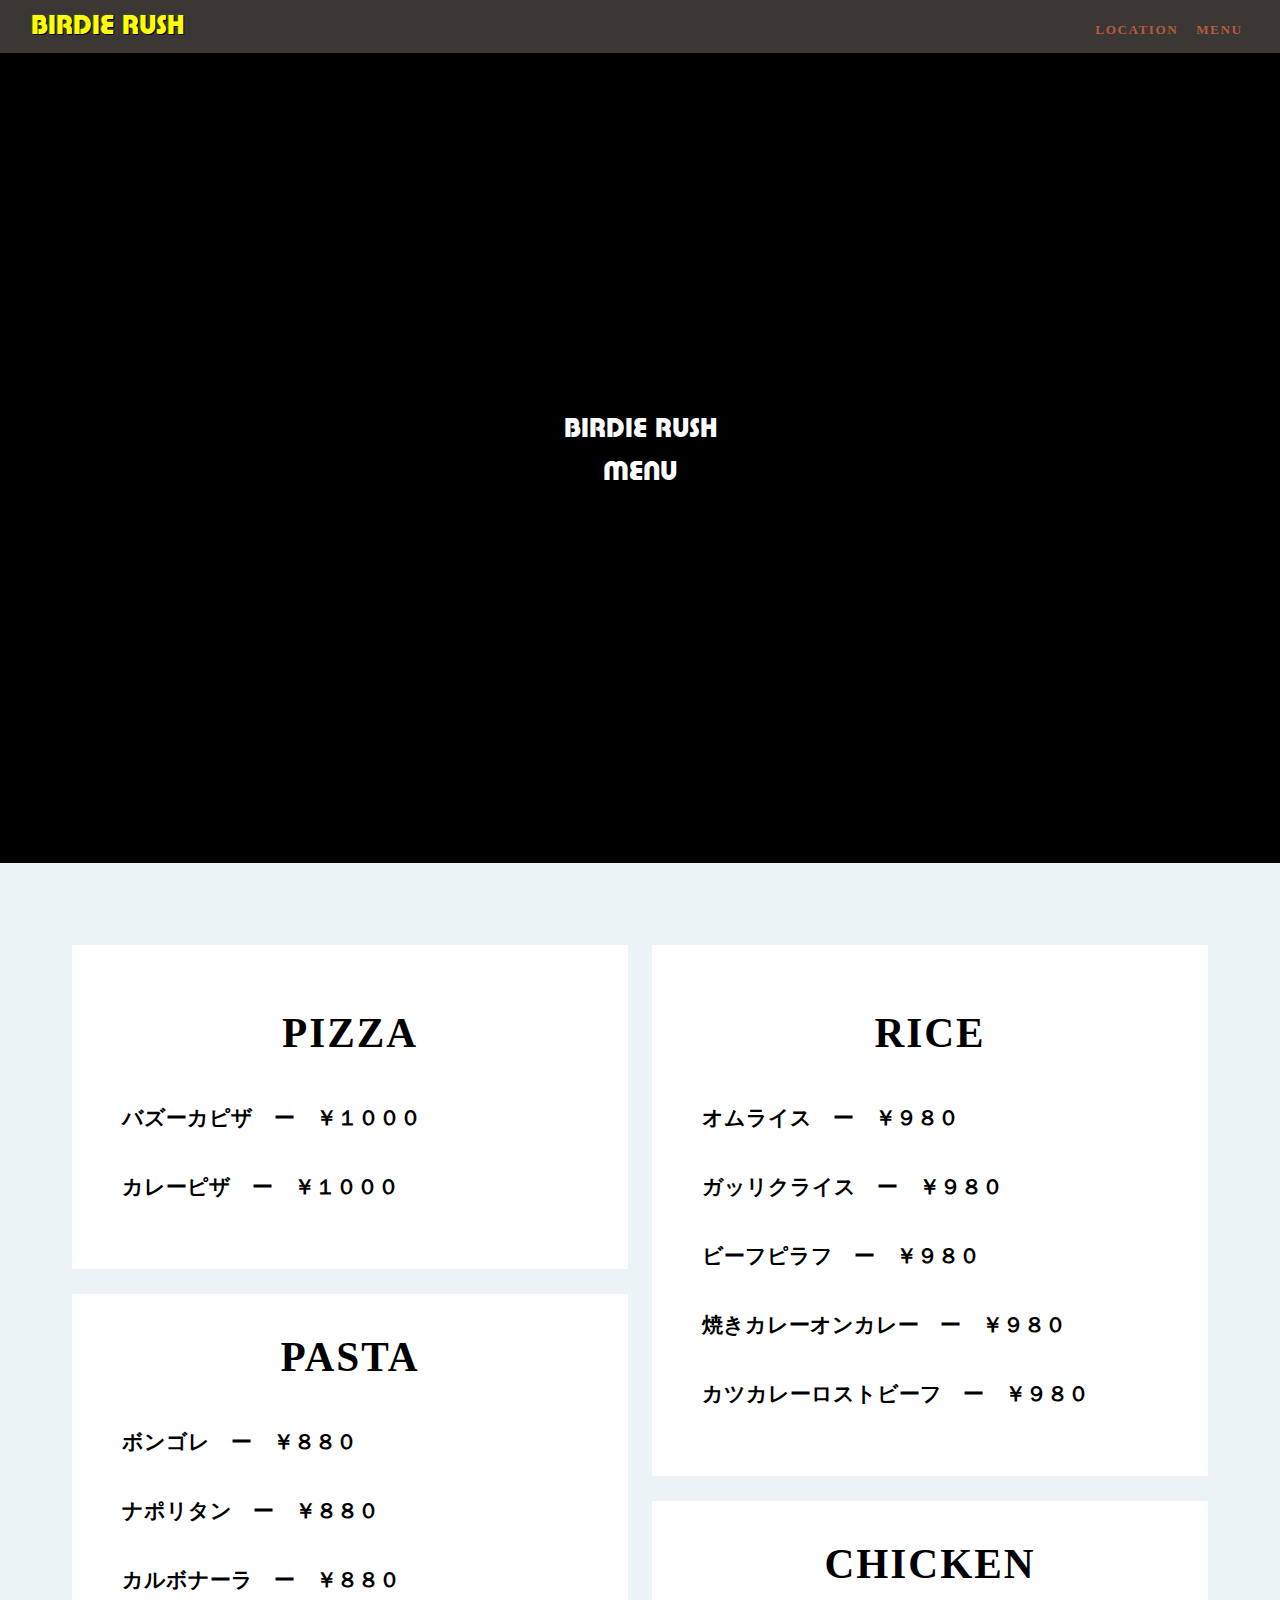
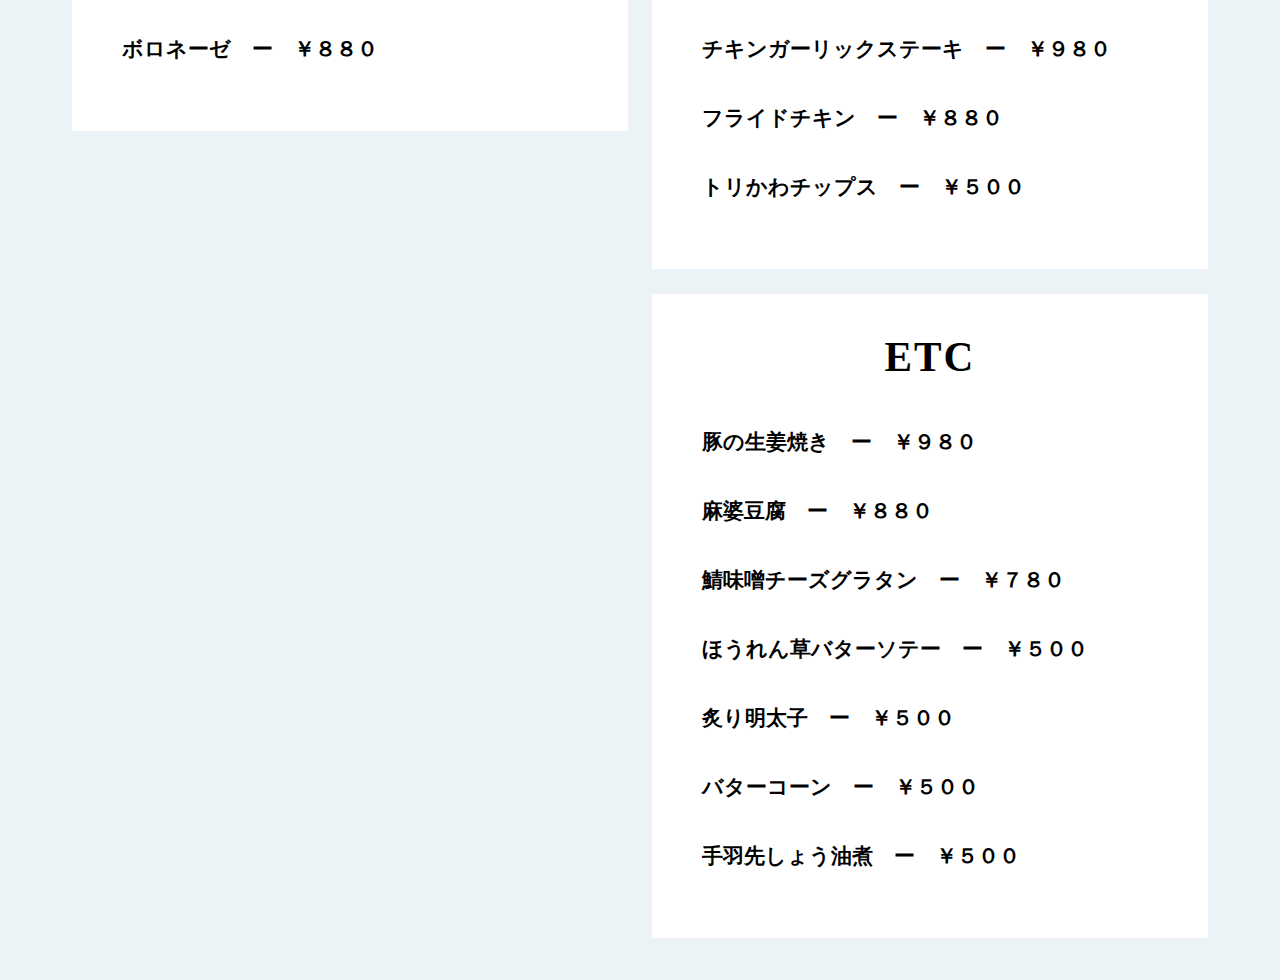
<file: menu/index.html>
<!DOCTYPE html>
<html class="no-js" lang="en-US">
    <head>
      
	<meta charset="utf-8">
	<meta name="viewport" content="width=device-width, initial-scale=1, shrink-to-fit=no">
	<meta http-equiv="x-ua-compatible" content="ie=edge">
	<title>Biridie Rush | Kobe</title>

		<meta name="keywords" content="birdie rush, golf, kobe, japan, sake, whiskey, sports, bar">
		<meta name="description" content="A neighborhood sports bar and restaurant. Great place to get food and a drink. Enjoy a night out with a local kobe golf star">
		<link rel="icon" href="https://media-cdn.getbento.com/KxJXl5rmQ6u8HKeAd8zh_favicon_2.png">
	<link rel="canonical" href="index.html">
	<meta name="Revisit-After" content="5 Days">
	<meta name="Distribution" content="Global">
	<meta name="Rating" content="General">
		<meta property="og:site_name" content="Birdie Rush Kobe">
		<meta property="og:title" content="Birdie Rush | Kobe">
		<meta property="og:type" content="article">
		<meta property="og:url" content="https://www.birdierushbar.com/menu/">
			<meta property="og:description" content="A neighborhood sports bar and restaurant. Great place to get food and a drink. Enjoy a night out with a local kobe golf star.">
			<meta property="og:image" content="https://images.getbento.com/accounts/a5fe2c26b74de2dce069c4554f1b52de/media/images/83469BURRO_BAR_SOUTH_END_ALPINE_RESTAURANT_GROUP_BRIAN_SAMUELS_PHOTOGRAPHY_MAY_2019-15_copy.jpg?w=1200&fit=crop&auto=compress,format&h=600">
		<meta name="twitter:card" content="summary_large_image">
		<meta name="twitter:title" content="Birdie Rush| Kobe">
			<meta name="twitter:description" content="A neighborhood sports bar and restaurant. Great place to get food and a drink. Enjoy a night out with a local kobe golf star.">
			<meta name="twitter:site" content="@birdierush">
			<meta name="twitter:creator" content="@birdierush">
			<meta name="twitter:image" content="https://images.getbento.com/accounts/a5fe2c26b74de2dce069c4554f1b52de/media/images/83469BURRO_BAR_SOUTH_END_ALPINE_RESTAURANT_GROUP_BRIAN_SAMUELS_PHOTOGRAPHY_MAY_2019-15_copy.jpg?w=1200&fit=crop&auto=compress,format&h=600">
	<script type="text/javascript" src="https://theme-assets.getbento.com/sensei/a37aa68.sensei/assets/js/head.min.js"></script>
	<script type="text/javascript">
			WebFont.load({custom: { families: ["Industry Inc Outline", "futura-pt-reg", "futura-pt-med"] }});
		</script>
	
		<link rel="stylesheet" href="../style.css" />

	<script type="text/javascript">
	    Modernizr.addTest("maybemobile", function(){ return (Modernizr.touchevents && Modernizr.mq("only screen and (max-width: 768px)")) ? true : false; });
	</script>

  
	
	

	
	
	<script type="text/javascript">
			window.Sensei = { settings: { store: { enabled: false, cart_quantity: null }, gmaps: { apikey: "AIzaSyCxtTPdJqQMOwjsbKBO3adqPGzBR1MgC5g", styles: [ { "featureType": "all", "elementType": "labels.text.fill", "stylers": [ { "color": "#333333" }, { "lightness": 40 } ] }, { "featureType": "all", "elementType": "labels.text.stroke", "stylers": [ { "visibility": "on" }, { "color": "#ffffff" }, { "lightness": 16 } ] }, { "featureType": "all", "elementType": "labels.icon", "stylers": [ { "visibility": "off" } ] }, { "featureType": "administrative", "elementType": "geometry.fill", "stylers": [ { "color": "#fefefe" }, { "lightness": 20 } ] }, { "featureType": "administrative", "elementType": "geometry.stroke", "stylers": [ { "color": "#fefefe" }, { "lightness": 17 }, { "weight": 1.2 } ] }, { "featureType": "landscape", "elementType": "geometry", "stylers": [ { "color": "#ecf3f6" }, { "lightness": 20 } ] }, { "featureType": "poi", "elementType": "geometry", "stylers": [ { "color": "#ecf3f6" }, { "lightness": 21 } ] }, { "featureType": "poi.park", "elementType": "geometry", "stylers": [ { "color": "#ecf3f6" }, { "lightness": 21 } ] }, { "featureType": "road.highway", "elementType": "geometry.fill", "stylers": [ { "color": "#ffffff" }, { "lightness": 17 } ] }, { "featureType": "road.highway", "elementType": "geometry.stroke", "stylers": [ { "color": "#ffffff" }, { "lightness": 29 }, { "weight": 0.2 } ] }, { "featureType": "road.arterial", "elementType": "geometry", "stylers": [ { "color": "#ffffff" }, { "lightness": 18 } ] }, { "featureType": "road.local", "elementType": "geometry", "stylers": [ { "color": "#ffffff" }, { "lightness": 16 } ] }, { "featureType": "transit", "elementType": "geometry", "stylers": [ { "color": "#f2f2f2" }, { "lightness": 19 } ] }, { "featureType": "water", "elementType": "geometry", "stylers": [ { "color": "#ecf3f6" }, { "lightness": 17 } ] } ], icon: "https://images.getbento.com/accounts/a5fe2c26b74de2dce069c4554f1b52de/media/images/19592mapmarker.png", mobile_icon: "https%3A//images.getbento.com/accounts/a5fe2c26b74de2dce069c4554f1b52de/media/images/19592mapmarker.png%3Fw%3D50%26fit%3Dmax%26auto%3Dcompress%2Cformat" }, galleries: { autoplay: false, fade: true }, heros: { autoplay_galleries: true }, srcset_enabled: false }, modernizr: window.Modernizr };
	</script>

      

      
    </head>
    <body class="has-hero-intent has-mobi-footer boxes-by-location-template">
        
	
			
	<header class="site-header">
		<a href="index.html#main-content" class="skip">Skip to main content</a>
		<div class="site-header-desktop">
			<div class="site-header-desktop-primary" data-header-sticky>
				<div class="container">
					
		<div class="site-logo">
	        <a class="site-logo__btn" href="../index.html">
	            
               <h4 class="main-logo">Birdie Rush</h4>
              
	            
	        </a>

	    </div>

				    
	<nav class="site-nav">
    <ul class="site-nav-menu" data-menu-type="desktop">
			
			<li>
				<a class="site-nav-link " href="../locations/index.html">Location</a>
			</li>

			<li>
				<a class="site-nav-link " href="./index.html">Menu</a>
			</li>
			
		</ul>
  </nav>

				</div>
			</div>
		</div>
	  <div class="site-header-mobi">
	    
		<div class="site-logo">
	        <a class="site-logo__btn" href="../index.html">
	            
               <h4 class="main-logo">Birdie Rush</h4>
              
	            
	        </a>
	    </div>

			
	

			
	    <button type="button" class="nav-toggle-btn" aria-controls="SiteHeaderMobilePanel" aria-expanded="false">
	      <span class="sr-only">Toggle Navigation</span>
	      <span class="nav-toggle-btn__line"></span>
	      <span class="nav-toggle-btn__line"></span>
	      <span class="nav-toggle-btn__line"></span>
	    </button>			

	    <div id="SiteHeaderMobilePanel" class="site-header-mobi-panel" role="dialog" aria-modal="true" aria-label="Navigation Menu Modal">
	      <div class="site-header-mobi-panel__inner">
					
	<nav class="site-nav" aria-label="Navigation Menu">
    <ul class="site-nav-menu" data-menu-type="mobile">
			
			<li>
				<a class="site-nav-link " href="../locations/index.html">Location</a>
			</li>

			<li class="is-active">
				<a class="site-nav-link " href="./index.html">Menu</a>
			</li>
		</ul>
  </nav>

	        
        <div class="site-social site-social--bordered">
            <ul class="social-accounts">
				<li><a href="https://www.facebook.com/BurroBarBrookline/" target="_blank" rel="noopener" data-bb-track-label="Facebook, Header" data-bb-track="button" data-bb-track-on="click" data-bb-track-action="Click" data-bb-track-category="Social Icons"><span class="fa fa-facebook" aria-hidden="true"></span><span class="sr-only">Facebook</span></a></li>
				<li><a href="https://twitter.com/burrobrookline?lang=en" target="_blank" rel="noopener" data-bb-track-label="Twitter, Header" data-bb-track="button" data-bb-track-on="click" data-bb-track-action="Click" data-bb-track-category="Social Icons"><span class="fa fa-twitter" aria-hidden="true"></span><span class="sr-only">Twitter</span></a></li>
				<li><a href="https://www.instagram.com/burrobrookline/" target="_blank" rel="noopener" data-bb-track-label="Instagram, Header" data-bb-track="button" data-bb-track-on="click" data-bb-track-action="Click" data-bb-track-category="Social Icons"><span class="fa fa-instagram" aria-hidden="true"></span><span class="sr-only">Instagram</span></a></li>
		</ul>
        </div>

        	
	

	      </div>
	   

	    </div>
	  </div>
	</header>

		

		<div class="site-content">

			
			<main class="site-content__main">
			  <span id="main-content" class="sr-only">Main content starts here, tab to start navigating</span>
				
		
			<section id="hero" class="hero hero--gallery revealable">
				
	<div class="hero__content container">
		<h4 style="font-family: PumpOpti; color: white">Birdie Rush</h1>
        <h4 style="font-family: PumpOpti; color: white">Menu</h1>
        
	
		

	

	</div>

				
				
		<div class="gallery gallery--fit gallery--dimmed">
			
          
				<li>
											
						<div class="gallery__item gallery__item-fallback" style="background-image: url('../menu1.jpg');">
							
								<img class="sr-only" 
  

  
    
  

  
    
      alt="a pizza sitting on top of a plate of food"
    
  
>
							
						</div>
              <span class="sr-only">Slide 1 of 10</span>
        </li>
			
          
				
			<li>
											
						<div class="gallery__item gallery__item-fallback" style="background-image: url('../menu2.jpg');">
							
								<img class="sr-only" 
  

  
    
  

  
    
      alt="a pizza sitting on top of a plate of food"
    
  
>
							
						</div>
              <span class="sr-only">Slide 2 of 10</span>
        </li>
        <li>
											
						<div class="gallery__item gallery__item-fallback" style="background-image: url('../menu3.jpg');">
							
								<img class="sr-only" 
  

  
    
  

  
    
      alt="a pizza sitting on top of a plate of food"
    
  
>
							
						</div>
              <span class="sr-only">Slide 3 of 10</span>
        </li>
        <li>
											
						<div class="gallery__item gallery__item-fallback" style="background-image: url('../menu4.jpg');">
							
								<img class="sr-only" 
  

  
    
  

  
    
      alt="a pizza sitting on top of a plate of food"
    
  
>
							
						</div>
              <span class="sr-only">Slide 4 of 10</span>
        </li>
        <li>
											
						<div class="gallery__item gallery__item-fallback" style="background-image: url('../menu5.jpg');">
							
								<img class="sr-only" 
  

  
    
  

  
    
      alt="a pizza sitting on top of a plate of food"
    
  
>
							
						</div>
              <span class="sr-only">Slide 5 of 10</span>
        </li>
        <li>
											
						<div class="gallery__item gallery__item-fallback" style="background-image: url('../menu6.jpg');">
							
								<img class="sr-only" 
  

  
    
  

  
    
      alt="a pizza sitting on top of a plate of food"
    
  
>
							
						</div>
              <span class="sr-only">Slide 6 of 10</span>
        </li>
        <li>
											
						<div class="gallery__item gallery__item-fallback" style="background-image: url('../menu7.jpg');">
							
								<img class="sr-only" 
  

  
    
  

  
    
      alt="a pizza sitting on top of a plate of food"
    
  
>
							
						</div>
              <span class="sr-only">Slide 7 of 10</span>
        </li>
        <li>
											
						<div class="gallery__item gallery__item-fallback" style="background-image: url('../menu8.jpg');">
							
								<img class="sr-only" 
  

  
    
  

  
    
      alt="a pizza sitting on top of a plate of food"
    
  
>
							
						</div>
              <span class="sr-only">Slide 8 of 10</span>
        </li>
        <li>
											
						<div class="gallery__item gallery__item-fallback" style="background-image: url('../menu9.jpg');">
							
								<img class="sr-only" 
  

  
    
  

  
    
      alt="a pizza sitting on top of a plate of food"
    
  
>
							
						</div>
              <span class="sr-only">Slide 9 of 10</span>
        </li>
        <li>
											
						<div class="gallery__item gallery__item-fallback" style="background-image: url('../menu10.jpg');">
							
								<img class="sr-only" 
  

  
    
  

  
    
      alt="a pizza sitting on top of a plate of food"
    
  
>
							
						</div>
              <span class="sr-only">Slide 10 of 10</span>
        </li>
        
	    </div>

				
			</section>

		
			




				
			
	
		<section id="menus" class="content revealable">
			<div class="tabs">
				
				
				
				<div class="tabs-content">
					
						<section id="dinner-south-end"
								class="tabs-panel tabs-panel--active tabs-panel--show"
								role="tabpanel"
								aria-labelledby="tab-dinner-south-end"
								aria-selected="true">
							
		

		
			<div class="container">
				<div class="row">
					<div class="col-md-6">
						
		
		
			<section class="menu-section">
					<div class="menu-section__header">
						<h2>Pizza</h2>
						
					</div>
					<ul>
							
		<li class="menu-item">
			
			<p class="menu-item__heading">バズーカピザ　ー　￥１０００</p>

			
			
			
			
			
			
			
		</li>

							
		<li class="menu-item">
			
			<p class="menu-item__heading">カレーピザ　ー　￥１０００</p>

			
			
			
			
			
			
					
					
					

		</li>

							

					</ul>
			</section>

		
		
			<section class="menu-section">
					<div class="menu-section__header">
						<h2>Pasta</h2>
					</div>
					<ul>
							
		<li class="menu-item">
			<p class="menu-item__heading">ボンゴレ　ー　￥８８０</p>
		</li>
		<li class="menu-item">
			<p class="menu-item__heading">ナポリタン　ー　￥８８０</p>
		</li>
		<li class="menu-item">
			<p class="menu-item__heading">カルボナーラ　ー　￥８８０</p>
		</li>
		<li class="menu-item">
			<p class="menu-item__heading">ボロネーゼ　ー　￥８８０</p>
		</li>

					</ul>
			</section>


					</div>
					<div class="col-md-6">
						
		
		
			<section class="menu-section">
					<div class="menu-section__header">
						<h2>Rice</h2>
						
					</div>
					<ul>
							
		<li class="menu-item">
			<p class="menu-item__heading">オムライス　ー　￥９８０</p>			
		</li>
		<li class="menu-item">
			<p class="menu-item__heading">ガッリクライス　ー　￥９８０</p>			
		</li>
		<li class="menu-item">
			<p class="menu-item__heading">ビーフピラフ　ー　￥９８０</p>			
		</li>
		<li class="menu-item">
			<p class="menu-item__heading">焼きカレーオンカレー　ー　￥９８０</p>			
		</li>
		<li class="menu-item">
			<p class="menu-item__heading">カツカレーロストビーフ　ー　￥９８０</p>			
		</li>


							
		
					</ul>
			</section>

		
		
			<section class="menu-section">
					<div class="menu-section__header">
						<h2>Chicken</h2>
						
					</div>
					<ul>
							
		<li class="menu-item">
			<p class="menu-item__heading">チキンガーリックステーキ　ー　￥９８０</p>
		</li>
		<li class="menu-item">
			<p class="menu-item__heading">フライドチキン　ー　￥８８０</p>
		</li>
		<li class="menu-item">
			<p class="menu-item__heading">トリかわチップス　ー　￥５００</p>
		</li>

							
		

					</ul>
			</section>

			<section class="menu-section">
					<div class="menu-section__header">
						<h2>Etc</h2>
						
					</div>
					<ul>
							
		<li class="menu-item">
			<p class="menu-item__heading">豚の生姜焼き　ー　￥９８０</p>
		</li>
		<li class="menu-item">
			<p class="menu-item__heading">麻婆豆腐　ー　￥８８０</p>
		</li>
		<li class="menu-item">
			<p class="menu-item__heading">鯖味噌チーズグラタン　ー　￥７８０</p>
		</li>
		<li class="menu-item">
			<p class="menu-item__heading">ほうれん草バターソテー　ー　￥５００</p>
		</li>
		<li class="menu-item">
			<p class="menu-item__heading">炙り明太子　ー　￥５００</p>
		</li>
		<li class="menu-item">
			<p class="menu-item__heading">バターコーン　ー　￥５００</p>
		</li>
		<li class="menu-item">
			<p class="menu-item__heading">手羽先しょう油煮　ー　￥５００</p>
		</li>



							
		

					</ul>
			</section>


					</div>
				</div>
			</div>

		


						</section>
					
						



				
			</main>

			
					

	

			
		</div>

		
			
        <footer>

        </footer>

		
	

	
	
		
        
      
        
        <div id="popup-newsletter-form" class="popup popup--form mfp-hide">
            <form class="js-form-ajax form-alt container-sm" data-form-endpoint="/forms/submit/newsletter/" enctype="multipart/form-data" method="post">
    <input type='hidden' name='csrfmiddlewaretoken' value='ghqRklQ91yhdEvCwvsQXWhR1l5b9dRoVzE6O5W3C78md0z2Jx4FTtviEXB4m0I85' />
    <div style="display: none;">
        <label>leave this field blank
            <input type="text" name="comment_body" value="" />
        </label>
    </div>
    
                <input type="hidden" name="form" value="newsletter">
                
		
		<div data-bb-track-label="Email Sign Up" data-bb-track="form" data-bb-track-on="submit" data-bb-track-action="Submit" data-bb-track-category="Forms" aria-hidden="true"></div>

                <div class="form-header">
                    <h2 class="h1 form-heading">Email Signup</h2>
                    
                  </div>
                <div class="form-ui">
                    
    
    
        

        
            
    
<label for="23348" >
    <i class="error-label"></i>
    <span class="input-label">First Name</span>
    
        <input id="23348" class="form-control" type="text" name="23348" placeholder="First Name" required
         
  
  
    
  
  
  
  
  
  
    
    autocomplete="given-name"
  
 aria-describedby="23348-error">
    
</label>


        
        
    
        

        
            
    
<label for="23349" >
    <i class="error-label"></i>
    <span class="input-label">Last Name</span>
    
        <input id="23349" class="form-control" type="text" name="23349" placeholder="Last Name" required
         
  
  
  
    
  
  
  
  
  
    
    autocomplete="family-name"
  
 aria-describedby="23349-error">
    
</label>


        
        
    
        

        
            
    
<label for="23350" >
    <i class="error-label"></i>
    <span class="input-label">Email</span>
    
        <input id="23350" class="form-control" type="email" name="23350" placeholder="Email" required 
  
  
  
  
    
  
  
  
  
    
    autocomplete="email"
  
 aria-describedby="23350-error">
    
</label>


        
        
    

                </div>
                <div class="form-actions">
                    <button type="submit" class="btn btn-brand-alt">Submit</button>
                    <span class="form-error-msg">Please check errors in the form above</span>
                </div>
                <div class="form-success-msg">
                    <span>Thank you for signing up for email updates!</span>
                    <button type="button" class="btn btn-brand-alt js-popup-closebtn">Close</button>
                </div>
                

  

    
    

  

  

  
            
    </form>
        </div>

		
		<div id="popup-reservations-form" class="popup popup--form mfp-hide">
			<form class="reservations-form form-alt container-sm">
				
		
		<div data-bb-track-label="Reservations" data-bb-track="form" data-bb-track-on="submit" data-bb-track-action="Submit" data-bb-track-category="Forms" aria-hidden="true"></div>

          <div class="form-header"><h2 class="h1 form-heading">Reservations</h2>
          </div>
		      <div class="form-ui">
						<label for="location" class="input--populated">
	          	<i class="error-label"></i>
							<span class="input-label">Location</span>
							<div class="form-control-group has-icon-right">
								<select id="location" class="form-control unselected" name="location" required aria-describedby="location-error">
									<option value="" disabled>Location</option>
										<option value="burro-bar-brookline"
												data-reservation-service="resy"
												data-reservation-id="4810"
												data-reservation-api-key="z7c4RVzk8qJ9RZkRJsH2RL62fATFuQpo">Brookline
										</option>
										<option value="burro-bar-south-end" selected
												data-reservation-service="resy"
												data-reservation-id="4618"
												data-reservation-api-key="dbHtBh3n4pJ9roGXLS7p5iVcDnIz2txh">South End
										</option>
								</select>
								<span class="form-control-group--icon is-positioned-right" aria-hidden="true">
									<i class="fa fa-chevron-down"></i>
								</span>
							</div>
	        	</label>
						<label for="seats">
							<span class="input-label">Number of People <span class="input-label-optional">- Optional</span></span>
							<div class="form-control-group has-icon-right">
								<select id="seats" class="form-control unselected" name="seats">
									<option value="" selected disabled>Number of People</option>
									<option value="1">1 Person</option>
									<option value="2">2 People</option>
									<option value="3">3 People</option>
									<option value="4">4 People</option>
									<option value="5">5 People</option>
									<option value="6">6 People</option>
									<option value="7">7 People</option>
									<option value="8">8+ People</option>
								</select>
								<span class="form-control-group--icon is-positioned-right" aria-hidden="true">
									<i class="fa fa-chevron-down"></i>
								</span>
							</div>
						</label>
						<label for="date">
							<i class="error-label"></i>
							<span class="input-label">Date</span>
							<div data-react-component="accessible-date-picker"></div>
						</label>
						<label for="time">
							<span class="input-label">Time <span class="input-label-optional">- Optional</span></span>
							<div class="form-control-group has-icon-left has-icon-right">
								<span class="form-control-group--icon is-positioned-left" aria-hidden="true">
									<i class="fa fa-clock-o"></i>
								</span>
								<select id="time" class="form-control unselected" name="time">
									<option value="" selected disabled>Time</option>
									
									
										<option value="2300">11:00 PM</option>
									
										<option value="2230">10:30 PM</option>
									
										<option value="2200">10:00 PM</option>
									
										<option value="2130">9:30 PM</option>
									
										<option value="2100">9:00 PM</option>
									
										<option value="2030">8:30 PM</option>
									
										<option value="2000">8:00 PM</option>
									
										<option value="1930">7:30 PM</option>
									
										<option value="1900">7:00 PM</option>
									
										<option value="1830">6:30 PM</option>
									
										<option value="1800">6:00 PM</option>
									
										<option value="1730">5:30 PM</option>
									
										<option value="1700">5:00 PM</option>
									
										<option value="1630">4:30 PM</option>
									
										<option value="1600">4:00 PM</option>
									
										<option value="1530">3:30 PM</option>
									
										<option value="1500">3:00 PM</option>
									
										<option value="1430">2:30 PM</option>
									
										<option value="1400">2:00 PM</option>
									
										<option value="1330">1:30 PM</option>
									
										<option value="1300">1:00 PM</option>
									
										<option value="1230">12:30 PM</option>
									
										<option value="1200">12:00 PM</option>
									
										<option value="1130">11:30 AM</option>
									
										<option value="1100">11:00 AM</option>
									
										<option value="1030">10:30 AM</option>
									
										<option value="1000">10:00 AM</option>
									
										<option value="0930">9:30 AM</option>
									
										<option value="0900">9:00 AM</option>
									
										<option value="0830">8:30 AM</option>
									
										<option value="0800">8:00 AM</option>
									
										<option value="0730">7:30 AM</option>
									
										<option value="0700">7:00 AM</option>
									
								</select>
								<span class="form-control-group--icon is-positioned-right" aria-hidden="true">
									<i class="fa fa-chevron-down"></i>
								</span>
							</div>
						</label>
		      </div>
		      <div class="form-actions">
		        <button type="submit" class="btn btn-brand-alt">Find A Table</button>
		        <span class="form-error-msg">Please check errors in the form above</span>
		      </div>
		      <div class="form-success-msg">
		        <span>Thanks!</span>
		      </div>
				</form>
			</div>

	


	
		<script type="text/javascript" src="https://theme-assets.getbento.com/sensei/a37aa68.sensei/assets/js/foot.libs.min.js"></script>
        <script type="text/javascript" src="https://theme-assets.getbento.com/sensei/a37aa68.sensei/assets/js/bentobox.min.js"></script>

        
        

	
  
 </body></html>
</file>
<file: style.css>
@font-face{font-family:"PumpOpti";src:url(./PumpOpti-DemiBold.otf);}@font-face{font-family:"Industry Inc Outline";src:url("//media-cdn.getbento.com/accounts/a5fe2c26b74de2dce069c4554f1b52de/media/accounts/media/tFApAwx7RgiCm8KukHHj_Fort Foundry - Industry Inc Outline.otf") format("opentype")}@font-face{font-family:"futura-pt-reg";src:url("//media-cdn.getbento.com/accounts/a5fe2c26b74de2dce069c4554f1b52de/media/zB8qbZ53QXyhQcTlEr5Y_Futura PT W01 Book.ttf") format("truetype")}@font-face{font-family:"futura-pt-med";src:url("//media-cdn.getbento.com/accounts/a5fe2c26b74de2dce069c4554f1b52de/media/DPtNORoFSjycNVMqW27W_Futura PT W01 Medium.ttf") format("truetype")}a:focus,button:focus,.btn:focus,.btn.active:focus,.arrow-btn:focus,.site-nav-submenu:focus,.nav-toggle-btn:focus,.form-control:focus{outline:auto 3px Highlight;outline:auto 6px -webkit-focus-ring-color}.center{text-align:center !important}.full-width{width:100% !important}.DatePicker_CustomPlaceholder{position:absolute;top:0;left:2.25rem;bottom:0;margin:auto 0;line-height:42px;left:2.25rem;color:rgba(0,0,0,0.7);font-size:1rem;line-height:1rem;height:1em}.PresetDateRangePicker_panel{padding:0 22px 11px}.PresetDateRangePicker_button{position:relative;height:100%;text-align:center;background:0 0;border:2px solid #b65a3c;color:#b65a3c;padding:4px 12px;margin-right:8px;font:inherit;font-weight:700;line-height:normal;overflow:visible;-moz-box-sizing:border-box;box-sizing:border-box;cursor:pointer}.PresetDateRangePicker_button:active{outline:0}.PresetDateRangePicker_button__selected{color:#fff;background:#b65a3c}.SingleDatePickerInput{background-color:#fff}.SingleDatePickerInput__withBorder{border:1px solid #dbdbdb}.SingleDatePickerInput__rtl{direction:rtl}.SingleDatePickerInput__disabled{background-color:#f2f2f2}.SingleDatePickerInput__block{display:block}.SingleDatePickerInput__showClearDate{padding-right:30px}.SingleDatePickerInput_clearDate{background:0 0;border:0;color:inherit;font:inherit;line-height:normal;overflow:visible;cursor:pointer;padding:10px;margin:0 10px 0 5px;position:absolute;right:0;top:50%;-webkit-transform:translateY(-50%);-ms-transform:translateY(-50%);transform:translateY(-50%)}.SingleDatePickerInput_clearDate__default:focus,.SingleDatePickerInput_clearDate__default:hover{background:#dbdbdb;border-radius:50%}.SingleDatePickerInput_clearDate__small{padding:6px}.SingleDatePickerInput_clearDate__hide{visibility:hidden}.SingleDatePickerInput_clearDate_svg{fill:#82888a;height:12px;width:15px;vertical-align:middle}.SingleDatePickerInput_clearDate_svg__small{height:9px}.SingleDatePickerInput_calendarIcon{background:0 0;border:0;color:inherit;font:inherit;line-height:normal;overflow:visible;cursor:pointer;display:inline-block;vertical-align:middle;padding:10px;margin:0 5px 0 10px}.SingleDatePickerInput_calendarIcon_svg{fill:#82888a;height:15px;width:14px;vertical-align:middle}.SingleDatePicker{position:relative;display:inline-block;width:100%}.SingleDatePicker__block{display:block}.SingleDatePicker_picker{z-index:1;background-color:#fff;position:absolute}.SingleDatePicker_picker__rtl{direction:rtl}.SingleDatePicker_picker__directionLeft{left:0}.SingleDatePicker_picker__directionRight{right:0}.SingleDatePicker_picker__portal{background-color:rgba(0,0,0,0.3);position:fixed;top:0;left:0;height:100%;width:100%}.SingleDatePicker_picker__fullScreenPortal{background-color:#fff}.SingleDatePicker_closeButton{background:0 0;border:0;color:inherit;font:inherit;line-height:normal;overflow:visible;cursor:pointer;position:absolute;top:0;right:0;padding:15px;z-index:2}.SingleDatePicker_closeButton:focus,.SingleDatePicker_closeButton:hover{color:#b0b3b4;text-decoration:none}.SingleDatePicker_closeButton_svg{height:15px;width:15px;fill:#cacccd}.DayPickerKeyboardShortcuts_buttonReset{background:0 0;border:0;border-radius:0;color:inherit;font:inherit;line-height:normal;overflow:visible;padding:0;cursor:pointer;font-size:14px}.DayPickerKeyboardShortcuts_buttonReset:active{outline:0}.DayPickerKeyboardShortcuts_show{width:22px;position:absolute;z-index:2}.DayPickerKeyboardShortcuts_show__bottomRight{border-top:26px solid transparent;border-right:33px solid #b65a3c;bottom:0;right:0}.DayPickerKeyboardShortcuts_show__bottomRight:hover{border-right:33px solid #b65a3c}.DayPickerKeyboardShortcuts_show__topRight{border-bottom:26px solid transparent;border-right:33px solid #b65a3c;top:0;right:0}.DayPickerKeyboardShortcuts_show__topRight:hover{border-right:33px solid #b65a3c}.DayPickerKeyboardShortcuts_show__topLeft{border-bottom:26px solid transparent;border-left:33px solid #b65a3c;top:0;left:0}.DayPickerKeyboardShortcuts_show__topLeft:hover{border-left:33px solid #b65a3c}.DayPickerKeyboardShortcuts_showSpan{color:#fff;position:absolute}.DayPickerKeyboardShortcuts_showSpan__bottomRight{bottom:0;right:-28px}.DayPickerKeyboardShortcuts_showSpan__topRight{top:1px;right:-28px}.DayPickerKeyboardShortcuts_showSpan__topLeft{top:1px;left:-28px}.DayPickerKeyboardShortcuts_panel{overflow:auto;background:#fff;border:1px solid #dbdbdb;border-radius:2px;position:absolute;top:0;bottom:0;right:0;left:0;z-index:2;padding:22px;margin:33px}.DayPickerKeyboardShortcuts_title{font-size:16px;font-weight:700;margin:0}.DayPickerKeyboardShortcuts_list{list-style:none;padding:0;font-size:14px}.DayPickerKeyboardShortcuts_close{position:absolute;right:22px;top:22px;z-index:2}.DayPickerKeyboardShortcuts_close:active{outline:0}.DayPickerKeyboardShortcuts_closeSvg{height:15px;width:15px;fill:#cacccd}.DayPickerKeyboardShortcuts_closeSvg:focus,.DayPickerKeyboardShortcuts_closeSvg:hover{fill:#82888a}.CalendarDay{-moz-box-sizing:border-box;box-sizing:border-box;cursor:pointer;font-size:14px;text-align:center}.CalendarDay:active{outline:0}.CalendarDay__defaultCursor{cursor:default}.CalendarDay__default{border:1px solid #e4e7e7;color:#565a5c;background:#fff}.CalendarDay__default:hover{background:#e4e7e7;border:1px double #e4e7e7;color:inherit}.CalendarDay__hovered_offset{background:#f4f5f5;border:1px double #e4e7e7;color:inherit}.CalendarDay__outside{border:0;background:#fff;color:#565a5c}.CalendarDay__blocked_minimum_nights{background:#fff;border:1px solid #eceeee;color:#cacccd}.CalendarDay__blocked_minimum_nights:active,.CalendarDay__blocked_minimum_nights:hover{background:#fff;color:#cacccd}.CalendarDay__highlighted_calendar{background:#ffe8bc;color:#565a5c}.CalendarDay__highlighted_calendar:active,.CalendarDay__highlighted_calendar:hover{background:#ffce71;color:#565a5c}.CalendarDay__selected_span{background:#66e2da;border:1px solid #33dacd;color:#fff}.CalendarDay__selected_span:active,.CalendarDay__selected_span:hover{background:#33dacd;border:1px solid #33dacd;color:#fff}.CalendarDay__last_in_range{border-right:#b65a3c}.CalendarDay__selected,.CalendarDay__selected:active,.CalendarDay__selected:hover{background:#b65a3c;border:1px solid #b65a3c;color:#fff}.CalendarDay__hovered_span,.CalendarDay__hovered_span:hover{background:#b2f1ec;border:1px solid #80e8e0;color:#007a87}.CalendarDay__hovered_span:active{background:#80e8e0;border:1px solid #80e8e0;color:#007a87}.CalendarDay__blocked_calendar,.CalendarDay__blocked_calendar:active,.CalendarDay__blocked_calendar:hover{background:#cacccd;border:1px solid #cacccd;color:#82888a}.CalendarDay__blocked_out_of_range,.CalendarDay__blocked_out_of_range:active,.CalendarDay__blocked_out_of_range:hover{background:#fff;border:1px solid #e4e7e7;color:#cacccd}.CalendarMonth{background:#fff;text-align:center;padding:0 13px;vertical-align:top;-webkit-user-select:none;-moz-user-select:none;-ms-user-select:none;user-select:none}.CalendarMonth_table{border-collapse:collapse;border-spacing:0}.CalendarMonth_caption{color:#565a5c;font-size:18px;text-align:center;padding-top:22px;padding-bottom:37px;caption-side:initial}.CalendarMonth_caption__verticalScrollable{padding-top:12px;padding-bottom:7px}.CalendarMonthGrid{background:#fff;text-align:left;z-index:0}.CalendarMonthGrid__animating{z-index:1}.CalendarMonthGrid__horizontal{position:absolute;left:9px}.CalendarMonthGrid__vertical{margin:0 auto}.CalendarMonthGrid__vertical_scrollable{margin:0 auto;overflow-y:scroll}.CalendarMonthGrid_month__horizontal{display:inline-block;vertical-align:top;min-height:100%}.CalendarMonthGrid_month__hideForAnimation{position:absolute;z-index:-1;opacity:0;pointer-events:none}.CalendarMonthGrid_month__hidden{visibility:hidden}.DayPickerNavigation_container{position:relative;z-index:2}.DayPickerNavigation_container__vertical{background:#fff;box-shadow:0 0 5px 2px rgba(0,0,0,0.1);position:absolute;bottom:0;left:0;height:52px;width:100%}.DayPickerNavigation_container__verticalScrollable{position:relative}.DayPickerNavigation_button{cursor:pointer;line-height:0.78;background-color:transparent;border-width:1px;border-style:solid;-webkit-user-select:none;-moz-user-select:none;-ms-user-select:none;user-select:none}.DayPickerNavigation_button__default{border:1px solid #e4e7e7;background-color:#fff;color:#757575}.DayPickerNavigation_button__default:focus,.DayPickerNavigation_button__default:hover{border:1px solid #c4c4c4}.DayPickerNavigation_button__default:active{background:#f2f2f2}.DayPickerNavigation_button__horizontal{border-radius:3px;padding:6px 9px;top:18px;position:absolute}.DayPickerNavigation_leftButton__horizontal{left:22px}.DayPickerNavigation_rightButton__horizontal{right:22px}.DayPickerNavigation_button__vertical{display:inline-block;position:relative;height:100%;width:50%}.DayPickerNavigation_button__vertical__default{padding:5px}.DayPickerNavigation_nextButton__vertical__default{border-left:0}.DayPickerNavigation_nextButton__verticalScrollable{width:100%}.DayPickerNavigation_svg__horizontal{height:19px;width:19px;fill:#82888a}.DayPickerNavigation_svg__vertical{height:42px;width:42px;fill:#565a5c}.DayPicker{background:#fff;position:relative;text-align:left}.DayPicker__horizontal{background:#fff}.DayPicker__verticalScrollable{height:100%}.DayPicker__hidden{visibility:hidden}.DayPicker__withBorder{box-shadow:0 2px 6px rgba(0,0,0,0.05),0 0 0 1px rgba(0,0,0,0.07);border-radius:3px}.DayPicker_portal__horizontal{box-shadow:none;position:absolute;left:50%;top:50%}.DayPicker_portal__vertical{position:initial}.DayPicker_focusRegion{outline:0}.DayPicker_calendarInfo__horizontal,.DayPicker_wrapper__horizontal{display:inline-block;vertical-align:top}.DayPicker_weekHeaders{position:relative}.DayPicker_weekHeaders__horizontal{margin-left:9px}.DayPicker_weekHeader{color:#757575;position:absolute;top:62px;z-index:2;padding:0 13px;text-align:left}.DayPicker_weekHeader__vertical{left:50%}.DayPicker_weekHeader__verticalScrollable{top:0;display:table-row;border-bottom:1px solid #dbdbdb;background:#fff;margin-left:0;left:0;width:100%;text-align:center}.DayPicker_weekHeader_ul{list-style:none;margin:1px 0;padding-left:0;padding-right:0;font-size:14px}.DayPicker_weekHeader_li{display:inline-block;text-align:center}.DayPicker_transitionContainer{position:relative;overflow:hidden;border-radius:3px}.DayPicker_transitionContainer__horizontal{-webkit-transition:height 0.2s ease-in-out;-moz-transition:height 0.2s ease-in-out;transition:height 0.2s ease-in-out}.DayPicker_transitionContainer__vertical{width:100%}.DayPicker_transitionContainer__verticalScrollable{padding-top:20px;height:100%;position:absolute;top:0;bottom:0;right:0;left:0;overflow-y:scroll}.DateInput{margin:0;padding:0;background:#fff;position:relative;display:inline-block;width:100%;vertical-align:middle}.DateInput__small{width:90px}.DateInput__block{width:100%}.DateInput__disabled{background:#f2f2f2;color:#dbdbdb}.DateInput_input{display:block;width:100%;padding:0.75rem 0.75rem 0.75rem 2.25rem;font-size:1rem;line-height:1.5;color:#000;background-color:#fff;background-image:none;border-width:1px;border-style:solid;border-color:rgba(221,221,221,0.6);border-radius:0}.DateInput_input::-webkit-input-placeholder{color:rgba(0,0,0,0.7)}.DateInput_input::-moz-placeholder{color:rgba(0,0,0,0.7)}.DateInput_input:-ms-input-placeholder{color:rgba(0,0,0,0.7)}.DateInput_input:-moz-placeholder{color:rgba(0,0,0,0.7)}.DateInput_input__small{font-size:14px;line-height:18px;padding:8px 8px 6px}.DateInput_input__regular{font-weight:auto}.DateInput_input__readOnly{-webkit-user-select:none;-moz-user-select:none;-ms-user-select:none;user-select:none}.DateInput_input__focused{background:#fff;border-color:#ddd}.DateInput_input__disabled{background:#f2f2f2;font-style:italic}.DateInput_screenReaderMessage{border:0;clip:rect(0, 0, 0, 0);height:1px;margin:-1px;overflow:hidden;padding:0;position:absolute;width:1px}.DateInput_fang{position:absolute;width:20px;height:10px;left:22px;z-index:2}.DateInput_fangShape{fill:#fff}.DateInput_fangStroke{stroke:#dbdbdb;fill:transparent}.DateRangePickerInput{background-color:#fff;display:inline-block}.DateRangePickerInput__disabled{background:#f2f2f2}.DateRangePickerInput__withBorder{border:1px solid #cacccd}.DateRangePickerInput__rtl{direction:rtl}.DateRangePickerInput__block{display:block}.DateRangePickerInput__showClearDates{padding-right:30px}.DateRangePickerInput_arrow{display:inline-block;vertical-align:middle}.DateRangePickerInput_arrow_svg{vertical-align:middle;fill:#565a5c;height:24px;width:24px}.DateRangePickerInput_arrow_svg__small{height:19px;width:19px}.DateRangePickerInput_clearDates{background:0 0;border:0;color:inherit;font:inherit;line-height:normal;overflow:visible;cursor:pointer;padding:10px;margin:0 10px 0 5px;position:absolute;right:0;top:50%;-webkit-transform:translateY(-50%);-ms-transform:translateY(-50%);transform:translateY(-50%)}.DateRangePickerInput_clearDates__small{padding:6px}.DateRangePickerInput_clearDates_default:focus,.DateRangePickerInput_clearDates_default:hover{background:#dbdbdb;border-radius:50%}.DateRangePickerInput_clearDates__hide{visibility:hidden}.DateRangePickerInput_clearDates_svg{fill:#82888a;height:12px;width:15px;vertical-align:middle}.DateRangePickerInput_clearDates_svg__small{height:9px}.DateRangePickerInput_calendarIcon{background:0 0;border:0;color:inherit;font:inherit;line-height:normal;overflow:visible;cursor:pointer;display:inline-block;vertical-align:middle;padding:10px;margin:0 5px 0 10px}.DateRangePickerInput_calendarIcon_svg{fill:#82888a;height:15px;width:14px;vertical-align:middle}.DateRangePicker{position:relative;display:inline-block}.DateRangePicker__block{display:block}.DateRangePicker_picker{z-index:1;background-color:#fff;position:absolute}.DateRangePicker_picker__rtl{direction:rtl}.DateRangePicker_picker__directionLeft{left:0}.DateRangePicker_picker__directionRight{right:0}.DateRangePicker_picker__portal{background-color:rgba(0,0,0,0.3);position:fixed;top:0;left:0;height:100%;width:100%}.DateRangePicker_picker__fullScreenPortal{background-color:#fff}.DateRangePicker_closeButton{background:0 0;border:0;color:inherit;font:inherit;line-height:normal;overflow:visible;cursor:pointer;position:absolute;top:0;right:0;padding:15px;z-index:2}.DateRangePicker_closeButton:focus,.DateRangePicker_closeButton:hover{color:#b0b3b4;text-decoration:none}.DateRangePicker_closeButton_svg{height:15px;width:15px;fill:#cacccd}.AccessibleDatePicker{position:relative}.AccessibleDatePicker--input.AccessibleDatePicker--input--empty{color:transparent}.AccessibleDatePicker--input,.AccessibleDatePicker--input.form-control{padding-left:2.25rem;padding-right:2.25rem;z-index:1}.AccessibleDatePicker--button{position:absolute;top:0;bottom:0;z-index:1;height:1em;-webkit-transition:all 0.2s linear 0s;transition:all 0.2s linear 0s;font-size:1.2em;line-height:1em;padding:0 .75rem;margin:auto 0;left:.75rem;padding:0;background-color:transparent;border:none;z-index:2}.AccessibleDatePicker--chevron{position:absolute;top:0;bottom:0;z-index:1;height:1em;-webkit-transition:all 0.2s linear 0s;transition:all 0.2s linear 0s;font-size:1.2em;line-height:1em;padding:0 .75rem;margin:auto 0;right:0;color:#222222;z-index:2;pointer-events:none}.AccessibleDatePicker .DayPicker{position:absolute;top:60px;left:0px;z-index:9}.form-alt .DatePicker_CustomPlaceholder{color:rgba(0,0,0,0.3)}.form-alt .SingleDatePickerInput{background-color:#fff}.form-alt .DateInput{background:#fff}.form-alt .DateInput_input{color:#000;background-color:#fff;border-width:1px;border-color:rgba(0,0,0,0.5)}.form-alt .DateInput_input::-webkit-input-placeholder{color:rgba(0,0,0,0.3)}.form-alt .DateInput_input::-moz-placeholder{color:rgba(0,0,0,0.3)}.form-alt .DateInput_input:-ms-input-placeholder{color:rgba(0,0,0,0.3)}.form-alt .DateInput_input:-moz-placeholder{color:rgba(0,0,0,0.3)}.form-alt .DateInput_input__focused{background:#fff;border-color:#000}.form-alt .DateInput_fang{z-index:10}a:focus,button:focus,.btn:focus,.btn.active:focus,.arrow-btn:focus,.site-nav-submenu:focus,.nav-toggle-btn:focus,.form-control:focus{outline:auto 3px Highlight;outline:auto 5px -webkit-focus-ring-color}.site-header-desktop-primary--collapsed .site-nav-menu .site-nav-link,.site-header-desktop-primary--collapsed .site-nav-menu ul li a{color:#b65a3c}.site-header-desktop-primary--collapsed .site-nav-menu .site-nav-link:active,.site-header-desktop-primary--collapsed .site-nav-menu .is-active .site-nav-link,.site-header-desktop-primary--collapsed .site-nav-menu ul li a:active,.site-header-desktop-primary--collapsed .site-nav-menu ul li.is-active a{color:#cccc25}.site-header-desktop-primary--collapsed .site-nav-menu .site-nav-link:hover,.site-header-desktop-primary--collapsed .site-nav-menu .site-nav-link:active:hover,.site-header-desktop-primary--collapsed .site-nav-menu .is-active .site-nav-link:hover,.site-header-desktop-primary--collapsed .site-nav-menu ul li a:hover,.site-header-desktop-primary--collapsed .site-nav-menu ul li a:active:hover,.site-header-desktop-primary--collapsed .site-nav-menu ul li.is-active a:hover{color:#cccc25}_:-ms-input-placeholder,:root .nav-toggle-btn:focus{outline:3px solid #4d90fe}_::-webkit-full-page-media,_:future,:root .nav-toggle-btn:focus{outline:3px solid #4d90fe}_:-ms-lang(x),_:-webkit-full-screen,.nav-toggle-btn:focus{outline:3px solid #4d90fe}#storeLocator #storeLocatorContainer #locationsContainer{min-height:75vh !important}#storeLocator #storeLocatorContainer .locationListItemHours *{padding:0;margin:0}#storeLocator #storeLocatorContainer .hr-store-locator{background-color:#cccc25}#storeLocator #storeLocatorContainer .gm-style{font:inherit !important}#storeLocator #storeLocatorContainer .gm-style .gm-style-iw-t:after{background-color:#ecf3f6}#storeLocator #storeLocatorContainer .gm-style div:first-child div:nth-child(3) div:nth-child(1) div:nth-child(4) div:nth-child(1) div:nth-child(1) div:nth-child(3) div div{background-color:#ecf3f6 !important}#storeLocator #storeLocatorContainer .gm-style div:first-child div:nth-child(3) div:nth-child(1) div:nth-child(4) div:nth-child(1) div:nth-child(1) div:nth-child(4){background-color:#ecf3f6 !important}#storeLocator #storeLocatorContainer .gm-style-iw{text-align:center !important;background-color:#ecf3f6}#storeLocator #storeLocatorContainer .gm-style-iw-d{overflow:hidden !important}#storeLocator #storeLocatorContainer .gm-ui-hover-effect{filter:grayscale(1) brightness(0) invert(1)}#storeLocator #storeLocatorContainer .link-button{margin-top:.5rem;text-decoration:underline;cursor:pointer;border:none;background:transparent;color:#b65a3c}#storeLocator #storeLocatorContainer .link-button:hover,#storeLocator #storeLocatorContainer .link-button:focus{color:#b65a3c}.store-locator-template .site-content__main{overflow-y:hidden}.leadgen-banner{text-align:center;padding:20px 0px 8px;background-color:#e9ebee}.leadgen-banner img{height:31px}.cookieConsent{z-index:999;padding:1em;background:#ffffff;position:fixed;width:100%;text-align:center;left:0}.cookieConsent button{display:block;position:static;padding:0 1em;border:0px;box-shadow:none;border-radius:0px;background:none;text-decoration:underline;color:#b65a3c;margin:0 auto}.cookieConsent .cookieConsentMessage{display:inline-block}@media (min-width: 992px){.cookieConsent{text-align:left;line-height:35px}.cookieConsent button{display:inline-block;position:absolute;right:30px}}/*!
 * Bootstrap v4.0.0-alpha.2 (http://getbootstrap.com)
 * Copyright 2011-2015 Twitter, Inc.
 * Licensed under MIT (https://github.com/twbs/bootstrap/blob/master/LICENSE)
 *//*! normalize.css v3.0.3 | MIT License | github.com/necolas/normalize.css */html{font-family:sans-serif;-ms-text-size-adjust:100%;-webkit-text-size-adjust:100%}body{margin:0}article,aside,details,figcaption,figure,footer,header,hgroup,main,menu,nav,section,summary{display:block}audio,canvas,progress,video{display:inline-block;vertical-align:baseline}audio:not([controls]){display:none;height:0}[hidden],template{display:none}a{background-color:transparent}a:active{outline:0}a:hover{outline:0}abbr[title]{border-bottom:1px dotted}b,strong{font-weight:bold}dfn{font-style:italic}h1{font-size:2em;margin:0.67em 0}mark{background:#ff0;color:#000}small{font-size:80%}sub,sup{font-size:75%;line-height:0;position:relative;vertical-align:baseline}sup{top:-0.5em}sub{bottom:-0.25em}img{border:0}svg:not(:root){overflow:hidden}figure{margin:1em 40px}hr{box-sizing:content-box;height:0}pre{overflow:auto}code,kbd,pre,samp{font-family:monospace, monospace;font-size:1em}button,input,optgroup,select,textarea{color:inherit;font:inherit;margin:0}button{overflow:visible}button,select{text-transform:none}button,html input[type="button"],input[type="reset"],input[type="submit"]{-webkit-appearance:button;cursor:pointer}button[disabled],html input[disabled]{cursor:default}button::-moz-focus-inner,input::-moz-focus-inner{border:0;padding:0}input{line-height:normal}input[type="checkbox"],input[type="radio"]{box-sizing:border-box;padding:0}input[type="number"]::-webkit-inner-spin-button,input[type="number"]::-webkit-outer-spin-button{height:auto}input[type="search"]{-webkit-appearance:textfield;box-sizing:content-box}input[type="search"]::-webkit-search-cancel-button,input[type="search"]::-webkit-search-decoration{-webkit-appearance:none}fieldset{border:1px solid #c0c0c0;margin:0 2px;padding:0.35em 0.625em 0.75em}legend{border:0;padding:0}textarea{overflow:auto}optgroup{font-weight:bold}table{border-collapse:collapse;border-spacing:0}td,th{padding:0}@media print{*,*::before,*::after{text-shadow:none !important;box-shadow:none !important}a,a:visited{text-decoration:underline}abbr[title]::after{content:" (" attr(title) ")"}pre,blockquote{border:1px solid #999;page-break-inside:avoid}thead{display:table-header-group}tr,img{page-break-inside:avoid}img{max-width:100% !important}p,h2,h3{orphans:3;widows:3}h2,h3{page-break-after:avoid}.navbar{display:none}.btn>.caret,.dropup>.btn>.caret{border-top-color:#000 !important}.label{border:1px solid #000}.table{border-collapse:collapse !important}.table td,.table th{background-color:#fff !important}.table-bordered th,.table-bordered td{border:1px solid #ddd !important}}html{box-sizing:border-box}*,*::before,*::after{box-sizing:inherit}@-moz-viewport{width:device-width}@-ms-viewport{width:device-width}@-o-viewport{width:device-width}@-webkit-viewport{width:device-width}@viewport{width:device-width}html{font-size:16.5px;-webkit-tap-highlight-color:rgba(0,0,0,0)}body{font-family:"futura-pt-reg";font-size:1rem;line-height:1.5;color:#000;background-color:#ecf3f6}[tabindex="-1"]:focus{outline:none !important}h1,h2,h3,h4,h5,h6{margin-top:0;margin-bottom:.5rem}p{margin-top:0;margin-bottom:1rem}abbr[title],abbr[data-original-title]{cursor:help;border-bottom:1px dotted #818a91}address{margin-bottom:1rem;font-style:normal;line-height:inherit}ol,ul,dl{margin-top:0;margin-bottom:1rem}ol ol,ul ul,ol ul,ul ol{margin-bottom:0}dt{font-weight:bold}dd{margin-bottom:.5rem;margin-left:0}blockquote{margin:0 0 1rem}a{color:#b65a3c;text-decoration:none}a:focus,a:hover{color:#b65a3c;text-decoration:underline}a:focus{outline:thin dotted;outline:5px auto -webkit-focus-ring-color;outline-offset:-2px}pre{margin-top:0;margin-bottom:1rem}figure{margin:0 0 1rem}img{vertical-align:middle}[role="button"]{cursor:pointer}a,area,button,[role="button"],input,label,select,summary,textarea{touch-action:manipulation}table{background-color:rgba(0,0,0,0)}caption{padding-top:.75rem;padding-bottom:.75rem;color:#818a91;text-align:left;caption-side:bottom}th{text-align:left}label{display:inline-block;margin-bottom:.5rem}button:focus{outline:1px dotted;outline:5px auto -webkit-focus-ring-color}input,button,select,textarea{margin:0;line-height:inherit;border-radius:0}textarea{resize:vertical}fieldset{min-width:0;padding:0;margin:0;border:0}legend{display:block;width:100%;padding:0;margin-bottom:.5rem;font-size:1.5rem;line-height:inherit}input[type="search"]{box-sizing:inherit;-webkit-appearance:none}output{display:inline-block}[hidden]{display:none !important}h1,h2,h3,h4,h5,h6,.h1,.h2,.h3,.h4,.h5,.h6{margin-bottom:1rem;font-family:"Industry Inc Outline";font-weight:500;line-height:1.1;color:inherit}h1{font-size:3rem}h2{font-size:2.5rem}h3{font-size:1.25}h4{font-size:1.5rem}h5{font-size:1.25rem}h6{font-size:1rem}.h1{font-size:3rem}.h2{font-size:2.5rem}.h3{font-size:1.25}.h4{font-size:1.5rem}.h5{font-size:1.25rem}.h6{font-size:1rem}.lead{font-size:1.25rem;font-weight:300}.display-1{font-size:6rem;font-weight:300}.display-2{font-size:5.5rem;font-weight:300}.display-3{font-size:4.5rem;font-weight:300}.display-4{font-size:3.5rem;font-weight:300}hr{margin-top:2rem;margin-bottom:2rem;border:0;border-top:2px solid #000}small,.small{font-size:80%;font-weight:normal}mark,.mark{padding:.2em;background-color:#fcf8e3}.list-unstyled{padding-left:0;list-style:none}.list-inline{padding-left:0;list-style:none}.list-inline-item{display:inline-block}.list-inline-item:not(:last-child){margin-right:5px}.dl-horizontal{margin-right:-(xs: 1.875rem, sm: 3.75rem);margin-left:-(xs: 1.875rem, sm: 3.75rem)}.dl-horizontal::after{content:"";display:table;clear:both}.initialism{font-size:90%;text-transform:uppercase}.blockquote{padding:.5rem 1rem;margin-bottom:1rem;font-size:1.25rem;border-left:0.25rem solid #eceeef}.blockquote-footer{display:block;font-size:80%;line-height:1.5;color:#818a91}.blockquote-footer::before{content:"\2014 \00A0"}.blockquote-reverse{padding-right:1rem;padding-left:0;text-align:right;border-right:0.25rem solid #eceeef;border-left:0}.blockquote-reverse .blockquote-footer::before{content:""}.blockquote-reverse .blockquote-footer::after{content:"\00A0 \2014"}.img-fluid{display:block;max-width:100%;height:auto}.img-rounded{border-radius:.3rem}.img-thumbnail{padding:.25rem;line-height:1.5;background-color:#ecf3f6;border:1px solid #ddd;border-radius:0;transition:all .2s ease-in-out;display:inline-block;max-width:100%;height:auto}.img-circle{border-radius:50%}.figure{display:inline-block}.figure-img{margin-bottom:1rem;line-height:1}.figure-caption{font-size:90%;color:#818a91}.container{margin-left:auto;margin-right:auto;padding-left:.9375rem;padding-right:.9375rem;max-width:1010px}@media (min-width: 544px){.container{padding-left:1.875rem;padding-right:1.875rem}}.container::after{content:"";display:table;clear:both}.container-fluid{margin-left:auto;margin-right:auto;padding-left:.9375rem;padding-right:.9375rem}@media (min-width: 544px){.container-fluid{padding-left:1.875rem;padding-right:1.875rem}}.container-fluid::after{content:"";display:table;clear:both}.row{margin-left:-.9375rem;margin-right:-.9375rem}.row::after{content:"";display:table;clear:both}@media (min-width: 544px){.row{margin-left:-1.875rem;margin-right:-1.875rem}}.col-xs-1,.col-xs-2,.col-xs-3,.col-xs-4,.col-xs-5,.col-xs-6,.col-xs-7,.col-xs-8,.col-xs-9,.col-xs-10,.col-xs-11,.col-xs-12,.col-sm-1,.col-sm-2,.col-sm-3,.col-sm-4,.col-sm-5,.col-sm-6,.col-sm-7,.col-sm-8,.col-sm-9,.col-sm-10,.col-sm-11,.col-sm-12,.col-md-1,.col-md-2,.col-md-3,.col-md-4,.col-md-5,.col-md-6,.col-md-7,.col-md-8,.col-md-9,.col-md-10,.col-md-11,.col-md-12,.col-lg-1,.col-lg-2,.col-lg-3,.col-lg-4,.col-lg-5,.col-lg-6,.col-lg-7,.col-lg-8,.col-lg-9,.col-lg-10,.col-lg-11,.col-lg-12,.col-xl-1,.col-xl-2,.col-xl-3,.col-xl-4,.col-xl-5,.col-xl-6,.col-xl-7,.col-xl-8,.col-xl-9,.col-xl-10,.col-xl-11,.col-xl-12{position:relative;min-height:1px;padding-left:.9375rem;padding-right:.9375rem}@media (min-width: 544px){.col-xs-1,.col-xs-2,.col-xs-3,.col-xs-4,.col-xs-5,.col-xs-6,.col-xs-7,.col-xs-8,.col-xs-9,.col-xs-10,.col-xs-11,.col-xs-12,.col-sm-1,.col-sm-2,.col-sm-3,.col-sm-4,.col-sm-5,.col-sm-6,.col-sm-7,.col-sm-8,.col-sm-9,.col-sm-10,.col-sm-11,.col-sm-12,.col-md-1,.col-md-2,.col-md-3,.col-md-4,.col-md-5,.col-md-6,.col-md-7,.col-md-8,.col-md-9,.col-md-10,.col-md-11,.col-md-12,.col-lg-1,.col-lg-2,.col-lg-3,.col-lg-4,.col-lg-5,.col-lg-6,.col-lg-7,.col-lg-8,.col-lg-9,.col-lg-10,.col-lg-11,.col-lg-12,.col-xl-1,.col-xl-2,.col-xl-3,.col-xl-4,.col-xl-5,.col-xl-6,.col-xl-7,.col-xl-8,.col-xl-9,.col-xl-10,.col-xl-11,.col-xl-12{padding-left:1.875rem;padding-right:1.875rem}}.col-xs-1,.col-xs-2,.col-xs-3,.col-xs-4,.col-xs-5,.col-xs-6,.col-xs-7,.col-xs-8,.col-xs-9,.col-xs-10,.col-xs-11,.col-xs-12{float:left}.col-xs-1{width:8.33333%}.col-xs-2{width:16.66667%}.col-xs-3{width:25%}.col-xs-4{width:33.33333%}.col-xs-5{width:41.66667%}.col-xs-6{width:50%}.col-xs-7{width:58.33333%}.col-xs-8{width:66.66667%}.col-xs-9{width:75%}.col-xs-10{width:83.33333%}.col-xs-11{width:91.66667%}.col-xs-12{width:100%}.col-xs-pull-0{right:auto}.col-xs-pull-1{right:8.33333%}.col-xs-pull-2{right:16.66667%}.col-xs-pull-3{right:25%}.col-xs-pull-4{right:33.33333%}.col-xs-pull-5{right:41.66667%}.col-xs-pull-6{right:50%}.col-xs-pull-7{right:58.33333%}.col-xs-pull-8{right:66.66667%}.col-xs-pull-9{right:75%}.col-xs-pull-10{right:83.33333%}.col-xs-pull-11{right:91.66667%}.col-xs-pull-12{right:100%}.col-xs-push-0{left:auto}.col-xs-push-1{left:8.33333%}.col-xs-push-2{left:16.66667%}.col-xs-push-3{left:25%}.col-xs-push-4{left:33.33333%}.col-xs-push-5{left:41.66667%}.col-xs-push-6{left:50%}.col-xs-push-7{left:58.33333%}.col-xs-push-8{left:66.66667%}.col-xs-push-9{left:75%}.col-xs-push-10{left:83.33333%}.col-xs-push-11{left:91.66667%}.col-xs-push-12{left:100%}.col-xs-offset-0{margin-left:0%}.col-xs-offset-1{margin-left:8.33333%}.col-xs-offset-2{margin-left:16.66667%}.col-xs-offset-3{margin-left:25%}.col-xs-offset-4{margin-left:33.33333%}.col-xs-offset-5{margin-left:41.66667%}.col-xs-offset-6{margin-left:50%}.col-xs-offset-7{margin-left:58.33333%}.col-xs-offset-8{margin-left:66.66667%}.col-xs-offset-9{margin-left:75%}.col-xs-offset-10{margin-left:83.33333%}.col-xs-offset-11{margin-left:91.66667%}.col-xs-offset-12{margin-left:100%}@media (min-width: 544px){.col-sm-1,.col-sm-2,.col-sm-3,.col-sm-4,.col-sm-5,.col-sm-6,.col-sm-7,.col-sm-8,.col-sm-9,.col-sm-10,.col-sm-11,.col-sm-12{float:left}.col-sm-1{width:8.33333%}.col-sm-2{width:16.66667%}.col-sm-3{width:25%}.col-sm-4{width:33.33333%}.col-sm-5{width:41.66667%}.col-sm-6{width:50%}.col-sm-7{width:58.33333%}.col-sm-8{width:66.66667%}.col-sm-9{width:75%}.col-sm-10{width:83.33333%}.col-sm-11{width:91.66667%}.col-sm-12{width:100%}.col-sm-pull-0{right:auto}.col-sm-pull-1{right:8.33333%}.col-sm-pull-2{right:16.66667%}.col-sm-pull-3{right:25%}.col-sm-pull-4{right:33.33333%}.col-sm-pull-5{right:41.66667%}.col-sm-pull-6{right:50%}.col-sm-pull-7{right:58.33333%}.col-sm-pull-8{right:66.66667%}.col-sm-pull-9{right:75%}.col-sm-pull-10{right:83.33333%}.col-sm-pull-11{right:91.66667%}.col-sm-pull-12{right:100%}.col-sm-push-0{left:auto}.col-sm-push-1{left:8.33333%}.col-sm-push-2{left:16.66667%}.col-sm-push-3{left:25%}.col-sm-push-4{left:33.33333%}.col-sm-push-5{left:41.66667%}.col-sm-push-6{left:50%}.col-sm-push-7{left:58.33333%}.col-sm-push-8{left:66.66667%}.col-sm-push-9{left:75%}.col-sm-push-10{left:83.33333%}.col-sm-push-11{left:91.66667%}.col-sm-push-12{left:100%}.col-sm-offset-0{margin-left:0%}.col-sm-offset-1{margin-left:8.33333%}.col-sm-offset-2{margin-left:16.66667%}.col-sm-offset-3{margin-left:25%}.col-sm-offset-4{margin-left:33.33333%}.col-sm-offset-5{margin-left:41.66667%}.col-sm-offset-6{margin-left:50%}.col-sm-offset-7{margin-left:58.33333%}.col-sm-offset-8{margin-left:66.66667%}.col-sm-offset-9{margin-left:75%}.col-sm-offset-10{margin-left:83.33333%}.col-sm-offset-11{margin-left:91.66667%}.col-sm-offset-12{margin-left:100%}}@media (min-width: 769px){.col-md-1,.col-md-2,.col-md-3,.col-md-4,.col-md-5,.col-md-6,.col-md-7,.col-md-8,.col-md-9,.col-md-10,.col-md-11,.col-md-12{float:left}.col-md-1{width:8.33333%}.col-md-2{width:16.66667%}.col-md-3{width:25%}.col-md-4{width:33.33333%}.col-md-5{width:41.66667%}.col-md-6{width:50%}.col-md-7{width:58.33333%}.col-md-8{width:66.66667%}.col-md-9{width:75%}.col-md-10{width:83.33333%}.col-md-11{width:91.66667%}.col-md-12{width:100%}.col-md-pull-0{right:auto}.col-md-pull-1{right:8.33333%}.col-md-pull-2{right:16.66667%}.col-md-pull-3{right:25%}.col-md-pull-4{right:33.33333%}.col-md-pull-5{right:41.66667%}.col-md-pull-6{right:50%}.col-md-pull-7{right:58.33333%}.col-md-pull-8{right:66.66667%}.col-md-pull-9{right:75%}.col-md-pull-10{right:83.33333%}.col-md-pull-11{right:91.66667%}.col-md-pull-12{right:100%}.col-md-push-0{left:auto}.col-md-push-1{left:8.33333%}.col-md-push-2{left:16.66667%}.col-md-push-3{left:25%}.col-md-push-4{left:33.33333%}.col-md-push-5{left:41.66667%}.col-md-push-6{left:50%}.col-md-push-7{left:58.33333%}.col-md-push-8{left:66.66667%}.col-md-push-9{left:75%}.col-md-push-10{left:83.33333%}.col-md-push-11{left:91.66667%}.col-md-push-12{left:100%}.col-md-offset-0{margin-left:0%}.col-md-offset-1{margin-left:8.33333%}.col-md-offset-2{margin-left:16.66667%}.col-md-offset-3{margin-left:25%}.col-md-offset-4{margin-left:33.33333%}.col-md-offset-5{margin-left:41.66667%}.col-md-offset-6{margin-left:50%}.col-md-offset-7{margin-left:58.33333%}.col-md-offset-8{margin-left:66.66667%}.col-md-offset-9{margin-left:75%}.col-md-offset-10{margin-left:83.33333%}.col-md-offset-11{margin-left:91.66667%}.col-md-offset-12{margin-left:100%}}@media (min-width: 992px){.col-lg-1,.col-lg-2,.col-lg-3,.col-lg-4,.col-lg-5,.col-lg-6,.col-lg-7,.col-lg-8,.col-lg-9,.col-lg-10,.col-lg-11,.col-lg-12{float:left}.col-lg-1{width:8.33333%}.col-lg-2{width:16.66667%}.col-lg-3{width:25%}.col-lg-4{width:33.33333%}.col-lg-5{width:41.66667%}.col-lg-6{width:50%}.col-lg-7{width:58.33333%}.col-lg-8{width:66.66667%}.col-lg-9{width:75%}.col-lg-10{width:83.33333%}.col-lg-11{width:91.66667%}.col-lg-12{width:100%}.col-lg-pull-0{right:auto}.col-lg-pull-1{right:8.33333%}.col-lg-pull-2{right:16.66667%}.col-lg-pull-3{right:25%}.col-lg-pull-4{right:33.33333%}.col-lg-pull-5{right:41.66667%}.col-lg-pull-6{right:50%}.col-lg-pull-7{right:58.33333%}.col-lg-pull-8{right:66.66667%}.col-lg-pull-9{right:75%}.col-lg-pull-10{right:83.33333%}.col-lg-pull-11{right:91.66667%}.col-lg-pull-12{right:100%}.col-lg-push-0{left:auto}.col-lg-push-1{left:8.33333%}.col-lg-push-2{left:16.66667%}.col-lg-push-3{left:25%}.col-lg-push-4{left:33.33333%}.col-lg-push-5{left:41.66667%}.col-lg-push-6{left:50%}.col-lg-push-7{left:58.33333%}.col-lg-push-8{left:66.66667%}.col-lg-push-9{left:75%}.col-lg-push-10{left:83.33333%}.col-lg-push-11{left:91.66667%}.col-lg-push-12{left:100%}.col-lg-offset-0{margin-left:0%}.col-lg-offset-1{margin-left:8.33333%}.col-lg-offset-2{margin-left:16.66667%}.col-lg-offset-3{margin-left:25%}.col-lg-offset-4{margin-left:33.33333%}.col-lg-offset-5{margin-left:41.66667%}.col-lg-offset-6{margin-left:50%}.col-lg-offset-7{margin-left:58.33333%}.col-lg-offset-8{margin-left:66.66667%}.col-lg-offset-9{margin-left:75%}.col-lg-offset-10{margin-left:83.33333%}.col-lg-offset-11{margin-left:91.66667%}.col-lg-offset-12{margin-left:100%}}@media (min-width: 1200px){.col-xl-1,.col-xl-2,.col-xl-3,.col-xl-4,.col-xl-5,.col-xl-6,.col-xl-7,.col-xl-8,.col-xl-9,.col-xl-10,.col-xl-11,.col-xl-12{float:left}.col-xl-1{width:8.33333%}.col-xl-2{width:16.66667%}.col-xl-3{width:25%}.col-xl-4{width:33.33333%}.col-xl-5{width:41.66667%}.col-xl-6{width:50%}.col-xl-7{width:58.33333%}.col-xl-8{width:66.66667%}.col-xl-9{width:75%}.col-xl-10{width:83.33333%}.col-xl-11{width:91.66667%}.col-xl-12{width:100%}.col-xl-pull-0{right:auto}.col-xl-pull-1{right:8.33333%}.col-xl-pull-2{right:16.66667%}.col-xl-pull-3{right:25%}.col-xl-pull-4{right:33.33333%}.col-xl-pull-5{right:41.66667%}.col-xl-pull-6{right:50%}.col-xl-pull-7{right:58.33333%}.col-xl-pull-8{right:66.66667%}.col-xl-pull-9{right:75%}.col-xl-pull-10{right:83.33333%}.col-xl-pull-11{right:91.66667%}.col-xl-pull-12{right:100%}.col-xl-push-0{left:auto}.col-xl-push-1{left:8.33333%}.col-xl-push-2{left:16.66667%}.col-xl-push-3{left:25%}.col-xl-push-4{left:33.33333%}.col-xl-push-5{left:41.66667%}.col-xl-push-6{left:50%}.col-xl-push-7{left:58.33333%}.col-xl-push-8{left:66.66667%}.col-xl-push-9{left:75%}.col-xl-push-10{left:83.33333%}.col-xl-push-11{left:91.66667%}.col-xl-push-12{left:100%}.col-xl-offset-0{margin-left:0%}.col-xl-offset-1{margin-left:8.33333%}.col-xl-offset-2{margin-left:16.66667%}.col-xl-offset-3{margin-left:25%}.col-xl-offset-4{margin-left:33.33333%}.col-xl-offset-5{margin-left:41.66667%}.col-xl-offset-6{margin-left:50%}.col-xl-offset-7{margin-left:58.33333%}.col-xl-offset-8{margin-left:66.66667%}.col-xl-offset-9{margin-left:75%}.col-xl-offset-10{margin-left:83.33333%}.col-xl-offset-11{margin-left:91.66667%}.col-xl-offset-12{margin-left:100%}}.table{width:100%;max-width:100%;margin-bottom:1rem}.table th,.table td{padding:.75rem;line-height:1.5;vertical-align:top;border-top:1px solid #eceeef}.table thead th{vertical-align:bottom;border-bottom:2px solid #eceeef}.table tbody+tbody{border-top:2px solid #eceeef}.table .table{background-color:#ecf3f6}.table-sm th,.table-sm td{padding:.3rem}.table-bordered{border:1px solid #eceeef}.table-bordered th,.table-bordered td{border:1px solid #eceeef}.table-bordered thead th,.table-bordered thead td{border-bottom-width:2px}.table-striped tbody tr:nth-of-type(odd){background-color:#f9f9f9}.table-hover tbody tr:hover{background-color:#f5f5f5}.table-active,.table-active>th,.table-active>td{background-color:#f5f5f5}.table-hover .table-active:hover{background-color:#e8e8e8}.table-hover .table-active:hover>td,.table-hover .table-active:hover>th{background-color:#e8e8e8}.table-success,.table-success>th,.table-success>td{background-color:#dff0d8}.table-hover .table-success:hover{background-color:#d0e9c6}.table-hover .table-success:hover>td,.table-hover .table-success:hover>th{background-color:#d0e9c6}.table-info,.table-info>th,.table-info>td{background-color:#d9edf7}.table-hover .table-info:hover{background-color:#c4e3f3}.table-hover .table-info:hover>td,.table-hover .table-info:hover>th{background-color:#c4e3f3}.table-warning,.table-warning>th,.table-warning>td{background-color:#fcf8e3}.table-hover .table-warning:hover{background-color:#faf2cc}.table-hover .table-warning:hover>td,.table-hover .table-warning:hover>th{background-color:#faf2cc}.table-danger,.table-danger>th,.table-danger>td{background-color:#f2dede}.table-hover .table-danger:hover{background-color:#ebcccc}.table-hover .table-danger:hover>td,.table-hover .table-danger:hover>th{background-color:#ebcccc}.table-responsive{display:block;width:100%;min-height:0.01%;overflow-x:auto}.thead-inverse th{color:#fff;background-color:#373a3c}.thead-default th{color:#55595c;background-color:#eceeef}.table-inverse{color:#eceeef;background-color:#373a3c}.table-inverse.table-bordered{border:0}.table-inverse th,.table-inverse td,.table-inverse thead th{border-color:#55595c}.table-reflow thead{float:left}.table-reflow tbody{display:block;white-space:nowrap}.table-reflow th,.table-reflow td{border-top:1px solid #eceeef;border-left:1px solid #eceeef}.table-reflow th:last-child,.table-reflow td:last-child{border-right:1px solid #eceeef}.table-reflow thead:last-child tr:last-child th,.table-reflow thead:last-child tr:last-child td,.table-reflow tbody:last-child tr:last-child th,.table-reflow tbody:last-child tr:last-child td,.table-reflow tfoot:last-child tr:last-child th,.table-reflow tfoot:last-child tr:last-child td{border-bottom:1px solid #eceeef}.table-reflow tr{float:left}.table-reflow tr th,.table-reflow tr td{display:block !important;border:1px solid #eceeef}.form-control{display:block;width:100%;padding:.75rem .75rem;font-size:1rem;line-height:1.5;color:#000;background-color:#fff;background-image:none;border:1px solid #ddd;border-radius:0}.form-control::-ms-expand{background-color:transparent;border:0}.form-control:focus{border-color:#000;outline:none}.form-control::placeholder{color:rgba(0,0,0,0.7);opacity:1}.form-control:disabled,.form-control[readonly]{background-color:rgba(26,26,26,0.15);opacity:1}.form-control:disabled{cursor:not-allowed}.form-control-file,.form-control-range{display:block}.form-control-label{padding:.75rem .75rem;margin-bottom:0}@media screen and (-webkit-min-device-pixel-ratio: 0){input[type="date"].form-control,input[type="time"].form-control,input[type="datetime-local"].form-control,input[type="month"].form-control{line-height:3rem}input[type="date"].input-sm,.input-group-sm input[type="date"].form-control,input[type="time"].input-sm,.input-group-sm input[type="time"].form-control,input[type="datetime-local"].input-sm,.input-group-sm input[type="datetime-local"].form-control,input[type="month"].input-sm,.input-group-sm input[type="month"].form-control{line-height:1.8625rem}input[type="date"].input-lg,.input-group-lg input[type="date"].form-control,input[type="time"].input-lg,.input-group-lg input[type="time"].form-control,input[type="datetime-local"].input-lg,.input-group-lg input[type="datetime-local"].form-control,input[type="month"].input-lg,.input-group-lg input[type="month"].form-control{line-height:3.16667rem}}.form-control-static{min-height:3rem;padding-top:.75rem;padding-bottom:.75rem;margin-bottom:0}.form-control-static.form-control-sm,.form-control-static.form-control-lg{padding-right:0;padding-left:0}.form-control-sm{padding:.275rem .75rem;font-size:.875rem;line-height:1.5;border-radius:.2rem}.form-control-lg{padding:.75rem 1.25rem;font-size:1.25rem;line-height:1.33333;border-radius:.3rem}.form-group{margin-bottom:2rem}.radio,.checkbox{position:relative;display:block;margin-bottom:.75rem}.radio label,.checkbox label{padding-left:1.25rem;margin-bottom:0;font-weight:normal;cursor:pointer}.radio label input:only-child,.checkbox label input:only-child{position:static}.radio input[type="radio"],.radio-inline input[type="radio"],.checkbox input[type="checkbox"],.checkbox-inline input[type="checkbox"]{position:absolute;margin-top:.25rem;margin-left:-1.25rem}.radio+.radio,.checkbox+.checkbox{margin-top:-.25rem}.radio-inline,.checkbox-inline{position:relative;display:inline-block;padding-left:1.25rem;margin-bottom:0;font-weight:normal;vertical-align:middle;cursor:pointer}.radio-inline+.radio-inline,.checkbox-inline+.checkbox-inline{margin-top:0;margin-left:.75rem}input[type="radio"]:disabled,input[type="radio"].disabled,input[type="checkbox"]:disabled,input[type="checkbox"].disabled{cursor:not-allowed}.radio-inline.disabled,.checkbox-inline.disabled{cursor:not-allowed}.radio.disabled label,.checkbox.disabled label{cursor:not-allowed}.form-control-success,.form-control-warning,.form-control-danger{padding-right:2.25rem;background-repeat:no-repeat;background-position:center right .75rem;background-size:1.95rem 1.95rem}.has-success .text-help,.has-success .form-control-label,.has-success .radio,.has-success .checkbox,.has-success .radio-inline,.has-success .checkbox-inline,.has-success.radio label,.has-success.checkbox label,.has-success.radio-inline label,.has-success.checkbox-inline label{color:#5cb85c}.has-success .form-control{border-color:#5cb85c}.has-success .input-group-addon{color:#5cb85c;border-color:#5cb85c;background-color:#eaf6ea}.has-success .form-control-feedback{color:#5cb85c}.has-success .form-control-success{background-image:url("[data-uri]")}.has-warning .text-help,.has-warning .form-control-label,.has-warning .radio,.has-warning .checkbox,.has-warning .radio-inline,.has-warning .checkbox-inline,.has-warning.radio label,.has-warning.checkbox label,.has-warning.radio-inline label,.has-warning.checkbox-inline label{color:#f0ad4e}.has-warning .form-control{border-color:#f0ad4e}.has-warning .input-group-addon{color:#f0ad4e;border-color:#f0ad4e;background-color:#fff}.has-warning .form-control-feedback{color:#f0ad4e}.has-warning .form-control-warning{background-image:url("[data-uri]")}.has-danger .text-help,.has-danger .form-control-label,.has-danger .radio,.has-danger .checkbox,.has-danger .radio-inline,.has-danger .checkbox-inline,.has-danger.radio label,.has-danger.checkbox label,.has-danger.radio-inline label,.has-danger.checkbox-inline label{color:#d9534f}.has-danger .form-control{border-color:#d9534f}.has-danger .input-group-addon{color:#d9534f;border-color:#d9534f;background-color:#fdf7f7}.has-danger .form-control-feedback{color:#d9534f}.has-danger .form-control-danger{background-image:url("[data-uri]")}@media (min-width: 544px){.form-inline .form-group{display:inline-block;margin-bottom:0;vertical-align:middle}.form-inline .form-control{display:inline-block;width:auto;vertical-align:middle}.form-inline .form-control-static{display:inline-block}.form-inline .input-group{display:inline-table;vertical-align:middle}.form-inline .input-group .input-group-addon,.form-inline .input-group .input-group-btn,.form-inline .input-group .form-control{width:auto}.form-inline .input-group>.form-control{width:100%}.form-inline .form-control-label{margin-bottom:0;vertical-align:middle}.form-inline .radio,.form-inline .checkbox{display:inline-block;margin-top:0;margin-bottom:0;vertical-align:middle}.form-inline .radio label,.form-inline .checkbox label{padding-left:0}.form-inline .radio input[type="radio"],.form-inline .checkbox input[type="checkbox"]{position:relative;margin-left:0}.form-inline .has-feedback .form-control-feedback{top:0}}.btn{display:inline-block;font-weight:600;text-align:center;white-space:nowrap;vertical-align:middle;cursor:pointer;user-select:none;border:1px solid transparent;padding:1rem 2rem;font-size:1rem;line-height:1.5;border-radius:2px}.btn:focus,.btn.focus,.btn:active:focus,.btn:active.focus,.btn.active:focus,.btn.active.focus{outline:thin dotted;outline:5px auto -webkit-focus-ring-color;outline-offset:-2px}.btn:focus,.btn:hover{text-decoration:none}.btn.focus{text-decoration:none}.btn:active,.btn.active{background-image:none;outline:0}.btn.disabled,.btn:disabled{cursor:not-allowed;opacity:.65}a.btn.disabled,fieldset[disabled] a.btn{pointer-events:none}.btn-primary{color:#fff;background-color:#b65a3c;border-color:#b65a3c}.btn-primary:hover{color:#fff;background-color:#90472f;border-color:#88432d}.btn-primary:focus,.btn-primary.focus{color:#fff;background-color:#90472f;border-color:#88432d}.btn-primary:active,.btn-primary.active,.open>.btn-primary.dropdown-toggle{color:#fff;background-color:#90472f;border-color:#88432d;background-image:none}.btn-primary:active:hover,.btn-primary:active:focus,.btn-primary:active.focus,.btn-primary.active:hover,.btn-primary.active:focus,.btn-primary.active.focus,.open>.btn-primary.dropdown-toggle:hover,.open>.btn-primary.dropdown-toggle:focus,.open>.btn-primary.dropdown-toggle.focus{color:#fff;background-color:#753a27;border-color:#562b1c}.btn-primary.disabled:focus,.btn-primary.disabled.focus,.btn-primary:disabled:focus,.btn-primary:disabled.focus{background-color:#b65a3c;border-color:#b65a3c}.btn-primary.disabled:hover,.btn-primary:disabled:hover{background-color:#b65a3c;border-color:#b65a3c}.btn-secondary{color:#373a3c;background-color:#fff;border-color:#ccc}.btn-secondary:hover{color:#373a3c;background-color:#e6e6e6;border-color:#adadad}.btn-secondary:focus,.btn-secondary.focus{color:#373a3c;background-color:#e6e6e6;border-color:#adadad}.btn-secondary:active,.btn-secondary.active,.open>.btn-secondary.dropdown-toggle{color:#373a3c;background-color:#e6e6e6;border-color:#adadad;background-image:none}.btn-secondary:active:hover,.btn-secondary:active:focus,.btn-secondary:active.focus,.btn-secondary.active:hover,.btn-secondary.active:focus,.btn-secondary.active.focus,.open>.btn-secondary.dropdown-toggle:hover,.open>.btn-secondary.dropdown-toggle:focus,.open>.btn-secondary.dropdown-toggle.focus{color:#373a3c;background-color:#d4d4d4;border-color:#8c8c8c}.btn-secondary.disabled:focus,.btn-secondary.disabled.focus,.btn-secondary:disabled:focus,.btn-secondary:disabled.focus{background-color:#fff;border-color:#ccc}.btn-secondary.disabled:hover,.btn-secondary:disabled:hover{background-color:#fff;border-color:#ccc}.btn-info{color:#fff;background-color:#5bc0de;border-color:#5bc0de}.btn-info:hover{color:#fff;background-color:#31b0d5;border-color:#2aabd2}.btn-info:focus,.btn-info.focus{color:#fff;background-color:#31b0d5;border-color:#2aabd2}.btn-info:active,.btn-info.active,.open>.btn-info.dropdown-toggle{color:#fff;background-color:#31b0d5;border-color:#2aabd2;background-image:none}.btn-info:active:hover,.btn-info:active:focus,.btn-info:active.focus,.btn-info.active:hover,.btn-info.active:focus,.btn-info.active.focus,.open>.btn-info.dropdown-toggle:hover,.open>.btn-info.dropdown-toggle:focus,.open>.btn-info.dropdown-toggle.focus{color:#fff;background-color:#269abc;border-color:#1f7e9a}.btn-info.disabled:focus,.btn-info.disabled.focus,.btn-info:disabled:focus,.btn-info:disabled.focus{background-color:#5bc0de;border-color:#5bc0de}.btn-info.disabled:hover,.btn-info:disabled:hover{background-color:#5bc0de;border-color:#5bc0de}.btn-success{color:#fff;background-color:#5cb85c;border-color:#5cb85c}.btn-success:hover{color:#fff;background-color:#449d44;border-color:#419641}.btn-success:focus,.btn-success.focus{color:#fff;background-color:#449d44;border-color:#419641}.btn-success:active,.btn-success.active,.open>.btn-success.dropdown-toggle{color:#fff;background-color:#449d44;border-color:#419641;background-image:none}.btn-success:active:hover,.btn-success:active:focus,.btn-success:active.focus,.btn-success.active:hover,.btn-success.active:focus,.btn-success.active.focus,.open>.btn-success.dropdown-toggle:hover,.open>.btn-success.dropdown-toggle:focus,.open>.btn-success.dropdown-toggle.focus{color:#fff;background-color:#398439;border-color:#2d672d}.btn-success.disabled:focus,.btn-success.disabled.focus,.btn-success:disabled:focus,.btn-success:disabled.focus{background-color:#5cb85c;border-color:#5cb85c}.btn-success.disabled:hover,.btn-success:disabled:hover{background-color:#5cb85c;border-color:#5cb85c}.btn-warning{color:#fff;background-color:#f0ad4e;border-color:#f0ad4e}.btn-warning:hover{color:#fff;background-color:#ec971f;border-color:#eb9316}.btn-warning:focus,.btn-warning.focus{color:#fff;background-color:#ec971f;border-color:#eb9316}.btn-warning:active,.btn-warning.active,.open>.btn-warning.dropdown-toggle{color:#fff;background-color:#ec971f;border-color:#eb9316;background-image:none}.btn-warning:active:hover,.btn-warning:active:focus,.btn-warning:active.focus,.btn-warning.active:hover,.btn-warning.active:focus,.btn-warning.active.focus,.open>.btn-warning.dropdown-toggle:hover,.open>.btn-warning.dropdown-toggle:focus,.open>.btn-warning.dropdown-toggle.focus{color:#fff;background-color:#d58512;border-color:#b06d0f}.btn-warning.disabled:focus,.btn-warning.disabled.focus,.btn-warning:disabled:focus,.btn-warning:disabled.focus{background-color:#f0ad4e;border-color:#f0ad4e}.btn-warning.disabled:hover,.btn-warning:disabled:hover{background-color:#f0ad4e;border-color:#f0ad4e}.btn-danger{color:#fff;background-color:#d9534f;border-color:#d9534f}.btn-danger:hover{color:#fff;background-color:#c9302c;border-color:#c12e2a}.btn-danger:focus,.btn-danger.focus{color:#fff;background-color:#c9302c;border-color:#c12e2a}.btn-danger:active,.btn-danger.active,.open>.btn-danger.dropdown-toggle{color:#fff;background-color:#c9302c;border-color:#c12e2a;background-image:none}.btn-danger:active:hover,.btn-danger:active:focus,.btn-danger:active.focus,.btn-danger.active:hover,.btn-danger.active:focus,.btn-danger.active.focus,.open>.btn-danger.dropdown-toggle:hover,.open>.btn-danger.dropdown-toggle:focus,.open>.btn-danger.dropdown-toggle.focus{color:#fff;background-color:#ac2925;border-color:#8b211e}.btn-danger.disabled:focus,.btn-danger.disabled.focus,.btn-danger:disabled:focus,.btn-danger:disabled.focus{background-color:#d9534f;border-color:#d9534f}.btn-danger.disabled:hover,.btn-danger:disabled:hover{background-color:#d9534f;border-color:#d9534f}.btn-primary-outline{color:#b65a3c;background-image:none;background-color:transparent;border-color:#b65a3c}.btn-primary-outline:focus,.btn-primary-outline.focus,.btn-primary-outline:active,.btn-primary-outline.active,.open>.btn-primary-outline.dropdown-toggle{color:#fff;background-color:#b65a3c;border-color:#b65a3c}.btn-primary-outline:hover{color:#fff;background-color:#b65a3c;border-color:#b65a3c}.btn-primary-outline.disabled:focus,.btn-primary-outline.disabled.focus,.btn-primary-outline:disabled:focus,.btn-primary-outline:disabled.focus{border-color:#d69782}.btn-primary-outline.disabled:hover,.btn-primary-outline:disabled:hover{border-color:#d69782}.btn-secondary-outline{color:#ccc;background-image:none;background-color:transparent;border-color:#ccc}.btn-secondary-outline:focus,.btn-secondary-outline.focus,.btn-secondary-outline:active,.btn-secondary-outline.active,.open>.btn-secondary-outline.dropdown-toggle{color:#fff;background-color:#ccc;border-color:#ccc}.btn-secondary-outline:hover{color:#fff;background-color:#ccc;border-color:#ccc}.btn-secondary-outline.disabled:focus,.btn-secondary-outline.disabled.focus,.btn-secondary-outline:disabled:focus,.btn-secondary-outline:disabled.focus{border-color:#fff}.btn-secondary-outline.disabled:hover,.btn-secondary-outline:disabled:hover{border-color:#fff}.btn-info-outline{color:#5bc0de;background-image:none;background-color:transparent;border-color:#5bc0de}.btn-info-outline:focus,.btn-info-outline.focus,.btn-info-outline:active,.btn-info-outline.active,.open>.btn-info-outline.dropdown-toggle{color:#fff;background-color:#5bc0de;border-color:#5bc0de}.btn-info-outline:hover{color:#fff;background-color:#5bc0de;border-color:#5bc0de}.btn-info-outline.disabled:focus,.btn-info-outline.disabled.focus,.btn-info-outline:disabled:focus,.btn-info-outline:disabled.focus{border-color:#b0e1ef}.btn-info-outline.disabled:hover,.btn-info-outline:disabled:hover{border-color:#b0e1ef}.btn-success-outline{color:#5cb85c;background-image:none;background-color:transparent;border-color:#5cb85c}.btn-success-outline:focus,.btn-success-outline.focus,.btn-success-outline:active,.btn-success-outline.active,.open>.btn-success-outline.dropdown-toggle{color:#fff;background-color:#5cb85c;border-color:#5cb85c}.btn-success-outline:hover{color:#fff;background-color:#5cb85c;border-color:#5cb85c}.btn-success-outline.disabled:focus,.btn-success-outline.disabled.focus,.btn-success-outline:disabled:focus,.btn-success-outline:disabled.focus{border-color:#a3d7a3}.btn-success-outline.disabled:hover,.btn-success-outline:disabled:hover{border-color:#a3d7a3}.btn-warning-outline{color:#f0ad4e;background-image:none;background-color:transparent;border-color:#f0ad4e}.btn-warning-outline:focus,.btn-warning-outline.focus,.btn-warning-outline:active,.btn-warning-outline.active,.open>.btn-warning-outline.dropdown-toggle{color:#fff;background-color:#f0ad4e;border-color:#f0ad4e}.btn-warning-outline:hover{color:#fff;background-color:#f0ad4e;border-color:#f0ad4e}.btn-warning-outline.disabled:focus,.btn-warning-outline.disabled.focus,.btn-warning-outline:disabled:focus,.btn-warning-outline:disabled.focus{border-color:#f8d9ac}.btn-warning-outline.disabled:hover,.btn-warning-outline:disabled:hover{border-color:#f8d9ac}.btn-danger-outline{color:#d9534f;background-image:none;background-color:transparent;border-color:#d9534f}.btn-danger-outline:focus,.btn-danger-outline.focus,.btn-danger-outline:active,.btn-danger-outline.active,.open>.btn-danger-outline.dropdown-toggle{color:#fff;background-color:#d9534f;border-color:#d9534f}.btn-danger-outline:hover{color:#fff;background-color:#d9534f;border-color:#d9534f}.btn-danger-outline.disabled:focus,.btn-danger-outline.disabled.focus,.btn-danger-outline:disabled:focus,.btn-danger-outline:disabled.focus{border-color:#eba5a3}.btn-danger-outline.disabled:hover,.btn-danger-outline:disabled:hover{border-color:#eba5a3}.btn-link{font-weight:normal;color:#b65a3c;border-radius:0}.btn-link,.btn-link:active,.btn-link.active,.btn-link:disabled{background-color:transparent}.btn-link,.btn-link:focus,.btn-link:active{border-color:transparent}.btn-link:hover{border-color:transparent}.btn-link:focus,.btn-link:hover{color:#b65a3c;text-decoration:underline;background-color:transparent}.btn-link:disabled:focus,.btn-link:disabled:hover{color:#818a91;text-decoration:none}.btn-lg{padding:.75rem 1.25rem;font-size:1.25rem;line-height:1.33333;border-radius:.3rem}.btn-sm{padding:.25rem .75rem;font-size:.875rem;line-height:1.5;border-radius:.2rem}.btn-block{display:block;width:100%}.btn-block+.btn-block{margin-top:5px}input[type="submit"].btn-block,input[type="reset"].btn-block,input[type="button"].btn-block{width:100%}.embed-responsive{position:relative;display:block;height:0;padding:0;overflow:hidden}.embed-responsive .embed-responsive-item,.embed-responsive iframe,.embed-responsive embed,.embed-responsive object,.embed-responsive video{position:absolute;top:0;bottom:0;left:0;width:100%;height:100%;border:0}.embed-responsive-21by9{padding-bottom:42.85714%}.embed-responsive-16by9{padding-bottom:56.25%}.embed-responsive-4by3{padding-bottom:75%}.embed-responsive-1by1{padding-bottom:100%}.close{float:right;font-size:1.5rem;font-weight:normal;line-height:1;color:inherit;text-shadow:none;opacity:.2}.close:focus,.close:hover{color:inherit;text-decoration:none;cursor:pointer;opacity:.5}button.close{padding:0;cursor:pointer;background:transparent;border:0;-webkit-appearance:none}.clearfix::after{content:"";display:table;clear:both}.center-block{display:block;margin-left:auto;margin-right:auto}.pull-xs-left{float:left !important}.pull-xs-right{float:right !important}.pull-xs-none{float:none !important}@media (min-width: 544px){.pull-sm-left{float:left !important}.pull-sm-right{float:right !important}.pull-sm-none{float:none !important}}@media (min-width: 769px){.pull-md-left{float:left !important}.pull-md-right{float:right !important}.pull-md-none{float:none !important}}@media (min-width: 992px){.pull-lg-left{float:left !important}.pull-lg-right{float:right !important}.pull-lg-none{float:none !important}}@media (min-width: 1200px){.pull-xl-left{float:left !important}.pull-xl-right{float:right !important}.pull-xl-none{float:none !important}}.sr-only{position:absolute;width:1px;height:1px;padding:0;margin:-1px;overflow:hidden;clip:rect(0, 0, 0, 0);border:0}.sr-only-focusable:active,.sr-only-focusable:focus{position:static;width:auto;height:auto;margin:0;overflow:visible;clip:auto}.invisible{visibility:hidden !important}.text-hide{font:"0/0" a;color:transparent;text-shadow:none;background-color:transparent;border:0}.text-justify{text-align:justify !important}.text-nowrap{white-space:nowrap !important}.text-truncate{overflow:hidden;text-overflow:ellipsis;white-space:nowrap}.text-xs-left{text-align:left !important}.text-xs-right{text-align:right !important}.text-xs-center{text-align:center !important}@media (min-width: 544px){.text-sm-left{text-align:left !important}.text-sm-right{text-align:right !important}.text-sm-center{text-align:center !important}}@media (min-width: 769px){.text-md-left{text-align:left !important}.text-md-right{text-align:right !important}.text-md-center{text-align:center !important}}@media (min-width: 992px){.text-lg-left{text-align:left !important}.text-lg-right{text-align:right !important}.text-lg-center{text-align:center !important}}@media (min-width: 1200px){.text-xl-left{text-align:left !important}.text-xl-right{text-align:right !important}.text-xl-center{text-align:center !important}}.text-lowercase{text-transform:lowercase !important}.text-uppercase{text-transform:uppercase !important}.text-capitalize{text-transform:capitalize !important}.font-weight-normal{font-weight:normal}.font-weight-bold{font-weight:bold}.font-italic{font-style:italic}.text-muted{color:#818a91}.text-primary{color:#b65a3c !important}a.text-primary:focus,a.text-primary:hover{color:#90472f}.text-success{color:#5cb85c !important}a.text-success:focus,a.text-success:hover{color:#449d44}.text-info{color:#5bc0de !important}a.text-info:focus,a.text-info:hover{color:#31b0d5}.text-warning{color:#f0ad4e !important}a.text-warning:focus,a.text-warning:hover{color:#ec971f}.text-danger{color:#d9534f !important}a.text-danger:focus,a.text-danger:hover{color:#c9302c}/*!
 *  Font Awesome 4.6.3 by @davegandy - http://fontawesome.io - @fontawesome
 *  License - http://fontawesome.io/license (Font: SIL OFL 1.1, CSS: MIT License)
 */@font-face{font-family:'FontAwesome';src:url("https://theme-assets.getbento.com/sensei/a37aa68.sensei/assets/fonts/font-awesome/fontawesome-webfont.eot?v=4.6.3");src:url("https://theme-assets.getbento.com/sensei/a37aa68.sensei/assets/fonts/font-awesome/fontawesome-webfont.eot?#iefix&v=4.6.3") format("embedded-opentype"),url("https://theme-assets.getbento.com/sensei/a37aa68.sensei/assets/fonts/font-awesome/fontawesome-webfont.woff2?v=4.6.3") format("woff2"),url("https://theme-assets.getbento.com/sensei/a37aa68.sensei/assets/fonts/font-awesome/fontawesome-webfont.woff?v=4.6.3") format("woff"),url("https://theme-assets.getbento.com/sensei/a37aa68.sensei/assets/fonts/font-awesome/fontawesome-webfont.ttf?v=4.6.3") format("truetype"),url("https://theme-assets.getbento.com/sensei/a37aa68.sensei/assets/fonts/font-awesome/fontawesome-webfont.svg?v=4.6.3#fontawesomeregular") format("svg");font-weight:normal;font-style:normal}.fa{display:inline-block;font:normal normal normal 14px/1 FontAwesome;font-size:inherit;text-rendering:auto;-webkit-font-smoothing:antialiased;-moz-osx-font-smoothing:grayscale}.fa-lg{font-size:1.33333em;line-height:.75em;vertical-align:-15%}.fa-2x{font-size:2em}.fa-3x{font-size:3em}.fa-4x{font-size:4em}.fa-5x{font-size:5em}.fa-fw{width:1.28571em;text-align:center}.fa-ul{padding-left:0;margin-left:2.14286em;list-style-type:none}.fa-ul>li{position:relative}.fa-li{position:absolute;left:-2.14286em;width:2.14286em;top:.14286em;text-align:center}.fa-li.fa-lg{left:-1.85714em}.fa-border{padding:.2em .25em .15em;border:solid 0.08em #eee;border-radius:.1em}.fa-pull-left{float:left}.fa-pull-right{float:right}.fa.fa-pull-left{margin-right:.3em}.fa.fa-pull-right{margin-left:.3em}.pull-right{float:right}.pull-left{float:left}.fa.pull-left{margin-right:.3em}.fa.pull-right{margin-left:.3em}.fa-spin{-webkit-animation:fa-spin 2s infinite linear;animation:fa-spin 2s infinite linear}.fa-pulse{-webkit-animation:fa-spin 1s infinite steps(8);animation:fa-spin 1s infinite steps(8)}@-webkit-keyframes fa-spin{0%{-webkit-transform:rotate(0deg);transform:rotate(0deg)}100%{-webkit-transform:rotate(359deg);transform:rotate(359deg)}}@keyframes fa-spin{0%{-webkit-transform:rotate(0deg);transform:rotate(0deg)}100%{-webkit-transform:rotate(359deg);transform:rotate(359deg)}}.fa-rotate-90{-ms-filter:"progid:DXImageTransform.Microsoft.BasicImage(rotation=1)";-webkit-transform:rotate(90deg);-ms-transform:rotate(90deg);transform:rotate(90deg)}.fa-rotate-180{-ms-filter:"progid:DXImageTransform.Microsoft.BasicImage(rotation=2)";-webkit-transform:rotate(180deg);-ms-transform:rotate(180deg);transform:rotate(180deg)}.fa-rotate-270{-ms-filter:"progid:DXImageTransform.Microsoft.BasicImage(rotation=3)";-webkit-transform:rotate(270deg);-ms-transform:rotate(270deg);transform:rotate(270deg)}.fa-flip-horizontal{-ms-filter:"progid:DXImageTransform.Microsoft.BasicImage(rotation=0, mirror=1)";-webkit-transform:scale(-1, 1);-ms-transform:scale(-1, 1);transform:scale(-1, 1)}.fa-flip-vertical{-ms-filter:"progid:DXImageTransform.Microsoft.BasicImage(rotation=2, mirror=1)";-webkit-transform:scale(1, -1);-ms-transform:scale(1, -1);transform:scale(1, -1)}:root .fa-rotate-90,:root .fa-rotate-180,:root .fa-rotate-270,:root .fa-flip-horizontal,:root .fa-flip-vertical{filter:none}.fa-stack{position:relative;display:inline-block;width:2em;height:2em;line-height:2em;vertical-align:middle}.fa-stack-1x,.fa-stack-2x{position:absolute;left:0;width:100%;text-align:center}.fa-stack-1x{line-height:inherit}.fa-stack-2x{font-size:2em}.fa-inverse{color:#fff}.fa-glass:before{content:""}.fa-music:before{content:""}.fa-search:before{content:""}.fa-envelope-o:before{content:""}.fa-heart:before{content:""}.fa-star:before{content:""}.fa-star-o:before{content:""}.fa-user:before{content:""}.fa-film:before{content:""}.fa-th-large:before{content:""}.fa-th:before{content:""}.fa-th-list:before{content:""}.fa-check:before{content:""}.fa-remove:before,.fa-close:before,.fa-times:before{content:""}.fa-search-plus:before{content:""}.fa-search-minus:before{content:""}.fa-power-off:before{content:""}.fa-signal:before{content:""}.fa-gear:before,.fa-cog:before{content:""}.fa-trash-o:before{content:""}.fa-home:before{content:""}.fa-file-o:before{content:""}.fa-clock-o:before{content:""}.fa-road:before{content:""}.fa-download:before{content:""}.fa-arrow-circle-o-down:before{content:""}.fa-arrow-circle-o-up:before{content:""}.fa-inbox:before{content:""}.fa-play-circle-o:before{content:""}.fa-rotate-right:before,.fa-repeat:before{content:""}.fa-refresh:before{content:""}.fa-list-alt:before{content:""}.fa-lock:before{content:""}.fa-flag:before{content:""}.fa-headphones:before{content:""}.fa-volume-off:before{content:""}.fa-volume-down:before{content:""}.fa-volume-up:before{content:""}.fa-qrcode:before{content:""}.fa-barcode:before{content:""}.fa-tag:before{content:""}.fa-tags:before{content:""}.fa-book:before{content:""}.fa-bookmark:before{content:""}.fa-print:before{content:""}.fa-camera:before{content:""}.fa-font:before{content:""}.fa-bold:before{content:""}.fa-italic:before{content:""}.fa-text-height:before{content:""}.fa-text-width:before{content:""}.fa-align-left:before{content:""}.fa-align-center:before{content:""}.fa-align-right:before{content:""}.fa-align-justify:before{content:""}.fa-list:before{content:""}.fa-dedent:before,.fa-outdent:before{content:""}.fa-indent:before{content:""}.fa-video-camera:before{content:""}.fa-photo:before,.fa-image:before,.fa-picture-o:before{content:""}.fa-pencil:before{content:""}.fa-map-marker:before{content:""}.fa-adjust:before{content:""}.fa-tint:before{content:""}.fa-edit:before,.fa-pencil-square-o:before{content:""}.fa-share-square-o:before{content:""}.fa-check-square-o:before{content:""}.fa-arrows:before{content:""}.fa-step-backward:before{content:""}.fa-fast-backward:before{content:""}.fa-backward:before{content:""}.fa-play:before{content:""}.fa-pause:before{content:""}.fa-stop:before{content:""}.fa-forward:before{content:""}.fa-fast-forward:before{content:""}.fa-step-forward:before{content:""}.fa-eject:before{content:""}.fa-chevron-left:before{content:""}.fa-chevron-right:before{content:""}.fa-plus-circle:before{content:""}.fa-minus-circle:before{content:""}.fa-times-circle:before{content:""}.fa-check-circle:before{content:""}.fa-question-circle:before{content:""}.fa-info-circle:before{content:""}.fa-crosshairs:before{content:""}.fa-times-circle-o:before{content:""}.fa-check-circle-o:before{content:""}.fa-ban:before{content:""}.fa-arrow-left:before{content:""}.fa-arrow-right:before{content:""}.fa-arrow-up:before{content:""}.fa-arrow-down:before{content:""}.fa-mail-forward:before,.fa-share:before{content:""}.fa-expand:before{content:""}.fa-compress:before{content:""}.fa-plus:before{content:""}.fa-minus:before{content:""}.fa-asterisk:before{content:""}.fa-exclamation-circle:before{content:""}.fa-gift:before{content:""}.fa-leaf:before{content:""}.fa-fire:before{content:""}.fa-eye:before{content:""}.fa-eye-slash:before{content:""}.fa-warning:before,.fa-exclamation-triangle:before{content:""}.fa-plane:before{content:""}.fa-calendar:before{content:""}.fa-random:before{content:""}.fa-comment:before{content:""}.fa-magnet:before{content:""}.fa-chevron-up:before{content:""}.fa-chevron-down:before{content:""}.fa-retweet:before{content:""}.fa-shopping-cart:before{content:""}.fa-folder:before{content:""}.fa-folder-open:before{content:""}.fa-arrows-v:before{content:""}.fa-arrows-h:before{content:""}.fa-bar-chart-o:before,.fa-bar-chart:before{content:""}.fa-twitter-square:before{content:""}.fa-facebook-square:before{content:""}.fa-camera-retro:before{content:""}.fa-key:before{content:""}.fa-gears:before,.fa-cogs:before{content:""}.fa-comments:before{content:""}.fa-thumbs-o-up:before{content:""}.fa-thumbs-o-down:before{content:""}.fa-star-half:before{content:""}.fa-heart-o:before{content:""}.fa-sign-out:before{content:""}.fa-linkedin-square:before{content:""}.fa-thumb-tack:before{content:""}.fa-external-link:before{content:""}.fa-sign-in:before{content:""}.fa-trophy:before{content:""}.fa-github-square:before{content:""}.fa-upload:before{content:""}.fa-lemon-o:before{content:""}.fa-phone:before{content:""}.fa-square-o:before{content:""}.fa-bookmark-o:before{content:""}.fa-phone-square:before{content:""}.fa-twitter:before{content:""}.fa-facebook-f:before,.fa-facebook:before{content:""}.fa-github:before{content:""}.fa-unlock:before{content:""}.fa-credit-card:before{content:""}.fa-feed:before,.fa-rss:before{content:""}.fa-hdd-o:before{content:""}.fa-bullhorn:before{content:""}.fa-bell:before{content:""}.fa-certificate:before{content:""}.fa-hand-o-right:before{content:""}.fa-hand-o-left:before{content:""}.fa-hand-o-up:before{content:""}.fa-hand-o-down:before{content:""}.fa-arrow-circle-left:before{content:""}.fa-arrow-circle-right:before{content:""}.fa-arrow-circle-up:before{content:""}.fa-arrow-circle-down:before{content:""}.fa-globe:before{content:""}.fa-wrench:before{content:""}.fa-tasks:before{content:""}.fa-filter:before{content:""}.fa-briefcase:before{content:""}.fa-arrows-alt:before{content:""}.fa-group:before,.fa-users:before{content:""}.fa-chain:before,.fa-link:before{content:""}.fa-cloud:before{content:""}.fa-flask:before{content:""}.fa-cut:before,.fa-scissors:before{content:""}.fa-copy:before,.fa-files-o:before{content:""}.fa-paperclip:before{content:""}.fa-save:before,.fa-floppy-o:before{content:""}.fa-square:before{content:""}.fa-navicon:before,.fa-reorder:before,.fa-bars:before{content:""}.fa-list-ul:before{content:""}.fa-list-ol:before{content:""}.fa-strikethrough:before{content:""}.fa-underline:before{content:""}.fa-table:before{content:""}.fa-magic:before{content:""}.fa-truck:before{content:""}.fa-pinterest:before{content:""}.fa-pinterest-square:before{content:""}.fa-google-plus-square:before{content:""}.fa-google-plus:before{content:""}.fa-money:before{content:""}.fa-caret-down:before{content:""}.fa-caret-up:before{content:""}.fa-caret-left:before{content:""}.fa-caret-right:before{content:""}.fa-columns:before{content:""}.fa-unsorted:before,.fa-sort:before{content:""}.fa-sort-down:before,.fa-sort-desc:before{content:""}.fa-sort-up:before,.fa-sort-asc:before{content:""}.fa-envelope:before{content:""}.fa-linkedin:before{content:""}.fa-rotate-left:before,.fa-undo:before{content:""}.fa-legal:before,.fa-gavel:before{content:""}.fa-dashboard:before,.fa-tachometer:before{content:""}.fa-comment-o:before{content:""}.fa-comments-o:before{content:""}.fa-flash:before,.fa-bolt:before{content:""}.fa-sitemap:before{content:""}.fa-umbrella:before{content:""}.fa-paste:before,.fa-clipboard:before{content:""}.fa-lightbulb-o:before{content:""}.fa-exchange:before{content:""}.fa-cloud-download:before{content:""}.fa-cloud-upload:before{content:""}.fa-user-md:before{content:""}.fa-stethoscope:before{content:""}.fa-suitcase:before{content:""}.fa-bell-o:before{content:""}.fa-coffee:before{content:""}.fa-cutlery:before{content:""}.fa-file-text-o:before{content:""}.fa-building-o:before{content:""}.fa-hospital-o:before{content:""}.fa-ambulance:before{content:""}.fa-medkit:before{content:""}.fa-fighter-jet:before{content:""}.fa-beer:before{content:""}.fa-h-square:before{content:""}.fa-plus-square:before{content:""}.fa-angle-double-left:before{content:""}.fa-angle-double-right:before{content:""}.fa-angle-double-up:before{content:""}.fa-angle-double-down:before{content:""}.fa-angle-left:before{content:""}.fa-angle-right:before{content:""}.fa-angle-up:before{content:""}.fa-angle-down:before{content:""}.fa-desktop:before{content:""}.fa-laptop:before{content:""}.fa-tablet:before{content:""}.fa-mobile-phone:before,.fa-mobile:before{content:""}.fa-circle-o:before{content:""}.fa-quote-left:before{content:""}.fa-quote-right:before{content:""}.fa-spinner:before{content:""}.fa-circle:before{content:""}.fa-mail-reply:before,.fa-reply:before{content:""}.fa-github-alt:before{content:""}.fa-folder-o:before{content:""}.fa-folder-open-o:before{content:""}.fa-smile-o:before{content:""}.fa-frown-o:before{content:""}.fa-meh-o:before{content:""}.fa-gamepad:before{content:""}.fa-keyboard-o:before{content:""}.fa-flag-o:before{content:""}.fa-flag-checkered:before{content:""}.fa-terminal:before{content:""}.fa-code:before{content:""}.fa-mail-reply-all:before,.fa-reply-all:before{content:""}.fa-star-half-empty:before,.fa-star-half-full:before,.fa-star-half-o:before{content:""}.fa-location-arrow:before{content:""}.fa-crop:before{content:""}.fa-code-fork:before{content:""}.fa-unlink:before,.fa-chain-broken:before{content:""}.fa-question:before{content:""}.fa-info:before{content:""}.fa-exclamation:before{content:""}.fa-superscript:before{content:""}.fa-subscript:before{content:""}.fa-eraser:before{content:""}.fa-puzzle-piece:before{content:""}.fa-microphone:before{content:""}.fa-microphone-slash:before{content:""}.fa-shield:before{content:""}.fa-calendar-o:before{content:""}.fa-fire-extinguisher:before{content:""}.fa-rocket:before{content:""}.fa-maxcdn:before{content:""}.fa-chevron-circle-left:before{content:""}.fa-chevron-circle-right:before{content:""}.fa-chevron-circle-up:before{content:""}.fa-chevron-circle-down:before{content:""}.fa-html5:before{content:""}.fa-css3:before{content:""}.fa-anchor:before{content:""}.fa-unlock-alt:before{content:""}.fa-bullseye:before{content:""}.fa-ellipsis-h:before{content:""}.fa-ellipsis-v:before{content:""}.fa-rss-square:before{content:""}.fa-play-circle:before{content:""}.fa-ticket:before{content:""}.fa-minus-square:before{content:""}.fa-minus-square-o:before{content:""}.fa-level-up:before{content:""}.fa-level-down:before{content:""}.fa-check-square:before{content:""}.fa-pencil-square:before{content:""}.fa-external-link-square:before{content:""}.fa-share-square:before{content:""}.fa-compass:before{content:""}.fa-toggle-down:before,.fa-caret-square-o-down:before{content:""}.fa-toggle-up:before,.fa-caret-square-o-up:before{content:""}.fa-toggle-right:before,.fa-caret-square-o-right:before{content:""}.fa-euro:before,.fa-eur:before{content:""}.fa-gbp:before{content:""}.fa-dollar:before,.fa-usd:before{content:""}.fa-rupee:before,.fa-inr:before{content:""}.fa-cny:before,.fa-rmb:before,.fa-yen:before,.fa-jpy:before{content:""}.fa-ruble:before,.fa-rouble:before,.fa-rub:before{content:""}.fa-won:before,.fa-krw:before{content:""}.fa-bitcoin:before,.fa-btc:before{content:""}.fa-file:before{content:""}.fa-file-text:before{content:""}.fa-sort-alpha-asc:before{content:""}.fa-sort-alpha-desc:before{content:""}.fa-sort-amount-asc:before{content:""}.fa-sort-amount-desc:before{content:""}.fa-sort-numeric-asc:before{content:""}.fa-sort-numeric-desc:before{content:""}.fa-thumbs-up:before{content:""}.fa-thumbs-down:before{content:""}.fa-youtube-square:before{content:""}.fa-youtube:before{content:""}.fa-xing:before{content:""}.fa-xing-square:before{content:""}.fa-youtube-play:before{content:""}.fa-dropbox:before{content:""}.fa-stack-overflow:before{content:""}.fa-instagram:before{content:""}.fa-flickr:before{content:""}.fa-adn:before{content:""}.fa-bitbucket:before{content:""}.fa-bitbucket-square:before{content:""}.fa-tumblr:before{content:""}.fa-tumblr-square:before{content:""}.fa-long-arrow-down:before{content:""}.fa-long-arrow-up:before{content:""}.fa-long-arrow-left:before{content:""}.fa-long-arrow-right:before{content:""}.fa-apple:before{content:""}.fa-windows:before{content:""}.fa-android:before{content:""}.fa-linux:before{content:""}.fa-dribbble:before{content:""}.fa-skype:before{content:""}.fa-foursquare:before{content:""}.fa-trello:before{content:""}.fa-female:before{content:""}.fa-male:before{content:""}.fa-gittip:before,.fa-gratipay:before{content:""}.fa-sun-o:before{content:""}.fa-moon-o:before{content:""}.fa-archive:before{content:""}.fa-bug:before{content:""}.fa-vk:before{content:""}.fa-weibo:before{content:""}.fa-renren:before{content:""}.fa-pagelines:before{content:""}.fa-stack-exchange:before{content:""}.fa-arrow-circle-o-right:before{content:""}.fa-arrow-circle-o-left:before{content:""}.fa-toggle-left:before,.fa-caret-square-o-left:before{content:""}.fa-dot-circle-o:before{content:""}.fa-wheelchair:before{content:""}.fa-vimeo-square:before{content:""}.fa-turkish-lira:before,.fa-try:before{content:""}.fa-plus-square-o:before{content:""}.fa-space-shuttle:before{content:""}.fa-slack:before{content:""}.fa-envelope-square:before{content:""}.fa-wordpress:before{content:""}.fa-openid:before{content:""}.fa-institution:before,.fa-bank:before,.fa-university:before{content:""}.fa-mortar-board:before,.fa-graduation-cap:before{content:""}.fa-yahoo:before{content:""}.fa-google:before{content:""}.fa-reddit:before{content:""}.fa-reddit-square:before{content:""}.fa-stumbleupon-circle:before{content:""}.fa-stumbleupon:before{content:""}.fa-delicious:before{content:""}.fa-digg:before{content:""}.fa-pied-piper-pp:before{content:""}.fa-pied-piper-alt:before{content:""}.fa-drupal:before{content:""}.fa-joomla:before{content:""}.fa-language:before{content:""}.fa-fax:before{content:""}.fa-building:before{content:""}.fa-child:before{content:""}.fa-paw:before{content:""}.fa-spoon:before{content:""}.fa-cube:before{content:""}.fa-cubes:before{content:""}.fa-behance:before{content:""}.fa-behance-square:before{content:""}.fa-steam:before{content:""}.fa-steam-square:before{content:""}.fa-recycle:before{content:""}.fa-automobile:before,.fa-car:before{content:""}.fa-cab:before,.fa-taxi:before{content:""}.fa-tree:before{content:""}.fa-spotify:before{content:""}.fa-deviantart:before{content:""}.fa-soundcloud:before{content:""}.fa-database:before{content:""}.fa-file-pdf-o:before{content:""}.fa-file-word-o:before{content:""}.fa-file-excel-o:before{content:""}.fa-file-powerpoint-o:before{content:""}.fa-file-photo-o:before,.fa-file-picture-o:before,.fa-file-image-o:before{content:""}.fa-file-zip-o:before,.fa-file-archive-o:before{content:""}.fa-file-sound-o:before,.fa-file-audio-o:before{content:""}.fa-file-movie-o:before,.fa-file-video-o:before{content:""}.fa-file-code-o:before{content:""}.fa-vine:before{content:""}.fa-codepen:before{content:""}.fa-jsfiddle:before{content:""}.fa-life-bouy:before,.fa-life-buoy:before,.fa-life-saver:before,.fa-support:before,.fa-life-ring:before{content:""}.fa-circle-o-notch:before{content:""}.fa-ra:before,.fa-resistance:before,.fa-rebel:before{content:""}.fa-ge:before,.fa-empire:before{content:""}.fa-git-square:before{content:""}.fa-git:before{content:""}.fa-y-combinator-square:before,.fa-yc-square:before,.fa-hacker-news:before{content:""}.fa-tencent-weibo:before{content:""}.fa-qq:before{content:""}.fa-wechat:before,.fa-weixin:before{content:""}.fa-send:before,.fa-paper-plane:before{content:""}.fa-send-o:before,.fa-paper-plane-o:before{content:""}.fa-history:before{content:""}.fa-circle-thin:before{content:""}.fa-header:before{content:""}.fa-paragraph:before{content:""}.fa-sliders:before{content:""}.fa-share-alt:before{content:""}.fa-share-alt-square:before{content:""}.fa-bomb:before{content:""}.fa-soccer-ball-o:before,.fa-futbol-o:before{content:""}.fa-tty:before{content:""}.fa-binoculars:before{content:""}.fa-plug:before{content:""}.fa-slideshare:before{content:""}.fa-twitch:before{content:""}.fa-yelp:before{content:""}.fa-newspaper-o:before{content:""}.fa-wifi:before{content:""}.fa-calculator:before{content:""}.fa-paypal:before{content:""}.fa-google-wallet:before{content:""}.fa-cc-visa:before{content:""}.fa-cc-mastercard:before{content:""}.fa-cc-discover:before{content:""}.fa-cc-amex:before{content:""}.fa-cc-paypal:before{content:""}.fa-cc-stripe:before{content:""}.fa-bell-slash:before{content:""}.fa-bell-slash-o:before{content:""}.fa-trash:before{content:""}.fa-copyright:before{content:""}.fa-at:before{content:""}.fa-eyedropper:before{content:""}.fa-paint-brush:before{content:""}.fa-birthday-cake:before{content:""}.fa-area-chart:before{content:""}.fa-pie-chart:before{content:""}.fa-line-chart:before{content:""}.fa-lastfm:before{content:""}.fa-lastfm-square:before{content:""}.fa-toggle-off:before{content:""}.fa-toggle-on:before{content:""}.fa-bicycle:before{content:""}.fa-bus:before{content:""}.fa-ioxhost:before{content:""}.fa-angellist:before{content:""}.fa-cc:before{content:""}.fa-shekel:before,.fa-sheqel:before,.fa-ils:before{content:""}.fa-meanpath:before{content:""}.fa-buysellads:before{content:""}.fa-connectdevelop:before{content:""}.fa-dashcube:before{content:""}.fa-forumbee:before{content:""}.fa-leanpub:before{content:""}.fa-sellsy:before{content:""}.fa-shirtsinbulk:before{content:""}.fa-simplybuilt:before{content:""}.fa-skyatlas:before{content:""}.fa-cart-plus:before{content:""}.fa-cart-arrow-down:before{content:""}.fa-diamond:before{content:""}.fa-ship:before{content:""}.fa-user-secret:before{content:""}.fa-motorcycle:before{content:""}.fa-street-view:before{content:""}.fa-heartbeat:before{content:""}.fa-venus:before{content:""}.fa-mars:before{content:""}.fa-mercury:before{content:""}.fa-intersex:before,.fa-transgender:before{content:""}.fa-transgender-alt:before{content:""}.fa-venus-double:before{content:""}.fa-mars-double:before{content:""}.fa-venus-mars:before{content:""}.fa-mars-stroke:before{content:""}.fa-mars-stroke-v:before{content:""}.fa-mars-stroke-h:before{content:""}.fa-neuter:before{content:""}.fa-genderless:before{content:""}.fa-facebook-official:before{content:""}.fa-pinterest-p:before{content:""}.fa-whatsapp:before{content:""}.fa-server:before{content:""}.fa-user-plus:before{content:""}.fa-user-times:before{content:""}.fa-hotel:before,.fa-bed:before{content:""}.fa-viacoin:before{content:""}.fa-train:before{content:""}.fa-subway:before{content:""}.fa-medium:before{content:""}.fa-yc:before,.fa-y-combinator:before{content:""}.fa-optin-monster:before{content:""}.fa-opencart:before{content:""}.fa-expeditedssl:before{content:""}.fa-battery-4:before,.fa-battery-full:before{content:""}.fa-battery-3:before,.fa-battery-three-quarters:before{content:""}.fa-battery-2:before,.fa-battery-half:before{content:""}.fa-battery-1:before,.fa-battery-quarter:before{content:""}.fa-battery-0:before,.fa-battery-empty:before{content:""}.fa-mouse-pointer:before{content:""}.fa-i-cursor:before{content:""}.fa-object-group:before{content:""}.fa-object-ungroup:before{content:""}.fa-sticky-note:before{content:""}.fa-sticky-note-o:before{content:""}.fa-cc-jcb:before{content:""}.fa-cc-diners-club:before{content:""}.fa-clone:before{content:""}.fa-balance-scale:before{content:""}.fa-hourglass-o:before{content:""}.fa-hourglass-1:before,.fa-hourglass-start:before{content:""}.fa-hourglass-2:before,.fa-hourglass-half:before{content:""}.fa-hourglass-3:before,.fa-hourglass-end:before{content:""}.fa-hourglass:before{content:""}.fa-hand-grab-o:before,.fa-hand-rock-o:before{content:""}.fa-hand-stop-o:before,.fa-hand-paper-o:before{content:""}.fa-hand-scissors-o:before{content:""}.fa-hand-lizard-o:before{content:""}.fa-hand-spock-o:before{content:""}.fa-hand-pointer-o:before{content:""}.fa-hand-peace-o:before{content:""}.fa-trademark:before{content:""}.fa-registered:before{content:""}.fa-creative-commons:before{content:""}.fa-gg:before{content:""}.fa-gg-circle:before{content:""}.fa-tripadvisor:before{content:""}.fa-odnoklassniki:before{content:""}.fa-odnoklassniki-square:before{content:""}.fa-get-pocket:before{content:""}.fa-wikipedia-w:before{content:""}.fa-safari:before{content:""}.fa-chrome:before{content:""}.fa-firefox:before{content:""}.fa-opera:before{content:""}.fa-internet-explorer:before{content:""}.fa-tv:before,.fa-television:before{content:""}.fa-contao:before{content:""}.fa-500px:before{content:""}.fa-amazon:before{content:""}.fa-calendar-plus-o:before{content:""}.fa-calendar-minus-o:before{content:""}.fa-calendar-times-o:before{content:""}.fa-calendar-check-o:before{content:""}.fa-industry:before{content:""}.fa-map-pin:before{content:""}.fa-map-signs:before{content:""}.fa-map-o:before{content:""}.fa-map:before{content:""}.fa-commenting:before{content:""}.fa-commenting-o:before{content:""}.fa-houzz:before{content:""}.fa-vimeo:before{content:""}.fa-black-tie:before{content:""}.fa-fonticons:before{content:""}.fa-reddit-alien:before{content:""}.fa-edge:before{content:""}.fa-credit-card-alt:before{content:""}.fa-codiepie:before{content:""}.fa-modx:before{content:""}.fa-fort-awesome:before{content:""}.fa-usb:before{content:""}.fa-product-hunt:before{content:""}.fa-mixcloud:before{content:""}.fa-scribd:before{content:""}.fa-pause-circle:before{content:""}.fa-pause-circle-o:before{content:""}.fa-stop-circle:before{content:""}.fa-stop-circle-o:before{content:""}.fa-shopping-bag:before{content:""}.fa-shopping-basket:before{content:""}.fa-hashtag:before{content:""}.fa-bluetooth:before{content:""}.fa-bluetooth-b:before{content:""}.fa-percent:before{content:""}.fa-gitlab:before{content:""}.fa-wpbeginner:before{content:""}.fa-wpforms:before{content:""}.fa-envira:before{content:""}.fa-universal-access:before{content:""}.fa-wheelchair-alt:before{content:""}.fa-question-circle-o:before{content:""}.fa-blind:before{content:""}.fa-audio-description:before{content:""}.fa-volume-control-phone:before{content:""}.fa-braille:before{content:""}.fa-assistive-listening-systems:before{content:""}.fa-asl-interpreting:before,.fa-american-sign-language-interpreting:before{content:""}.fa-deafness:before,.fa-hard-of-hearing:before,.fa-deaf:before{content:""}.fa-glide:before{content:""}.fa-glide-g:before{content:""}.fa-signing:before,.fa-sign-language:before{content:""}.fa-low-vision:before{content:""}.fa-viadeo:before{content:""}.fa-viadeo-square:before{content:""}.fa-snapchat:before{content:""}.fa-snapchat-ghost:before{content:""}.fa-snapchat-square:before{content:""}.fa-pied-piper:before{content:""}.fa-first-order:before{content:""}.fa-yoast:before{content:""}.fa-themeisle:before{content:""}.fa-google-plus-circle:before,.fa-google-plus-official:before{content:""}.fa-fa:before,.fa-font-awesome:before{content:""}.sr-only{position:absolute;width:1px;height:1px;padding:0;margin:-1px;overflow:hidden;clip:rect(0, 0, 0, 0);border:0}.sr-only-focusable:active,.sr-only-focusable:focus{position:static;width:auto;height:auto;margin:0;overflow:visible;clip:auto}.slick-slider{position:relative;display:block;box-sizing:border-box;-webkit-touch-callout:none;-webkit-user-select:none;-khtml-user-select:none;-moz-user-select:none;-ms-user-select:none;user-select:none;-ms-touch-action:pan-y;touch-action:pan-y;-webkit-tap-highlight-color:transparent}.slick-list{position:relative;overflow:hidden;display:block;margin:0;padding:0}.slick-list:focus{outline:none}.slick-list.dragging{cursor:pointer;cursor:hand}.slick-slider .slick-track,.slick-slider .slick-list{-webkit-transform:translate3d(0, 0, 0);-moz-transform:translate3d(0, 0, 0);-ms-transform:translate3d(0, 0, 0);-o-transform:translate3d(0, 0, 0);transform:translate3d(0, 0, 0)}.slick-track{position:relative;left:0;top:0;display:block;margin-left:auto;margin-right:auto}.slick-track:before,.slick-track:after{content:"";display:table}.slick-track:after{clear:both}.slick-loading .slick-track{visibility:hidden}.slick-slide{float:left;height:100%;min-height:1px;display:none}[dir="rtl"] .slick-slide{float:right}.slick-slide img{display:block}.slick-slide.slick-loading img{display:none}.slick-slide.dragging img{pointer-events:none}.slick-initialized .slick-slide{display:block}.slick-loading .slick-slide{visibility:hidden}.slick-vertical .slick-slide{display:block;height:auto;border:1px solid transparent}.slick-arrow.slick-hidden{display:none}.slick-loading .slick-list{background:#fff url("https://theme-assets.getbento.com/sensei/a37aa68.sensei/assets/images/slick-carousel/ajax-loader.gif") center center no-repeat}@font-face{font-family:"slick";src:url("https://theme-assets.getbento.com/sensei/a37aa68.sensei/assets/fonts/slick-carousel/slick.eot");src:url("https://theme-assets.getbento.com/sensei/a37aa68.sensei/assets/fonts/slick-carousel/slick.eot?#iefix") format("embedded-opentype"),url("https://theme-assets.getbento.com/sensei/a37aa68.sensei/assets/fonts/slick-carousel/slick.woff") format("woff"),url("https://theme-assets.getbento.com/sensei/a37aa68.sensei/assets/fonts/slick-carousel/slick.ttf") format("truetype"),url("https://theme-assets.getbento.com/sensei/a37aa68.sensei/assets/fonts/slick-carousel/slick.svg#slick") format("svg");font-weight:normal;font-style:normal}.slick-prev,.slick-next{position:absolute;display:block;height:20px;width:20px;line-height:0px;font-size:0px;cursor:pointer;background:transparent;color:transparent;top:50%;-webkit-transform:translate(0, -50%);-ms-transform:translate(0, -50%);transform:translate(0, -50%);padding:0;border:none;outline:none}.slick-prev:hover,.slick-prev:focus,.slick-next:hover,.slick-next:focus{outline:none;background:transparent;color:transparent}.slick-prev:hover:before,.slick-prev:focus:before,.slick-next:hover:before,.slick-next:focus:before{opacity:1}.slick-prev.slick-disabled:before,.slick-next.slick-disabled:before{opacity:.25}.slick-prev:before,.slick-next:before{font-family:"slick";font-size:20px;line-height:1;color:#fff;opacity:.75;-webkit-font-smoothing:antialiased;-moz-osx-font-smoothing:grayscale}.slick-prev{left:-25px}[dir="rtl"] .slick-prev{left:auto;right:-25px}.slick-prev:before{content:"←"}[dir="rtl"] .slick-prev:before{content:"→"}.slick-next{right:-25px}[dir="rtl"] .slick-next{left:-25px;right:auto}.slick-next:before{content:"→"}[dir="rtl"] .slick-next:before{content:"←"}.slick-dotted.slick-slider{margin-bottom:30px}.slick-dots{position:absolute;bottom:-25px;list-style:none;display:block;text-align:center;padding:0;margin:0;width:100%}.slick-dots li{position:relative;display:inline-block;height:20px;width:20px;margin:0 5px;padding:0;cursor:pointer}.slick-dots li button{border:0;background:transparent;display:block;height:20px;width:20px;outline:none;line-height:0px;font-size:0px;color:transparent;padding:5px;cursor:pointer}.slick-dots li button:hover,.slick-dots li button:focus{outline:none}.slick-dots li button:hover:before,.slick-dots li button:focus:before{opacity:1}.slick-dots li button:before{position:absolute;top:0;left:0;content:"•";width:20px;height:20px;font-family:"slick";font-size:6px;line-height:20px;text-align:center;color:#000;opacity:.25;-webkit-font-smoothing:antialiased;-moz-osx-font-smoothing:grayscale}.slick-dots li.slick-active button:before{color:#000;opacity:.75}/*!
 *  Magnific Popup CSS
 */.mfp-bg{top:0;left:0;width:100%;height:100%;z-index:1042;overflow:hidden;position:fixed;background:#000;opacity:.9}.mfp-wrap{top:0;left:0;width:100%;height:100%;z-index:1043;position:fixed;outline:none !important;-webkit-backface-visibility:hidden}.mfp-container{text-align:center;position:absolute;width:100%;height:100%;left:0;top:0;padding:0 8px;box-sizing:border-box}.mfp-container:before{content:'';display:inline-block;height:100%;vertical-align:middle}.mfp-align-top .mfp-container:before{display:none}.mfp-content{position:relative;display:inline-block;vertical-align:middle;margin:0 auto;text-align:left;z-index:1045}.mfp-inline-holder .mfp-content,.mfp-ajax-holder .mfp-content{width:100%;cursor:auto}.mfp-ajax-cur{cursor:progress}.mfp-zoom-out-cur,.mfp-zoom-out-cur .mfp-image-holder .mfp-close{cursor:-moz-zoom-out;cursor:-webkit-zoom-out;cursor:zoom-out}.mfp-zoom{cursor:pointer;cursor:-webkit-zoom-in;cursor:-moz-zoom-in;cursor:zoom-in}.mfp-auto-cursor .mfp-content{cursor:auto}.mfp-close,.mfp-arrow,.mfp-preloader,.mfp-counter{-webkit-user-select:none;-moz-user-select:none;user-select:none}.mfp-loading.mfp-figure{display:none}.mfp-hide{display:none !important}.mfp-preloader{color:#CCC;position:absolute;top:50%;width:auto;text-align:center;margin-top:-0.8em;left:8px;right:8px;z-index:1044}.mfp-preloader a{color:#CCC}.mfp-preloader a:hover{color:#fff}.mfp-s-ready .mfp-preloader{display:none}.mfp-s-error .mfp-content{display:none}button.mfp-close,button.mfp-arrow{overflow:visible;cursor:pointer;background:transparent;border:0;-webkit-appearance:none;display:block;outline:none;padding:0;z-index:1046;box-shadow:none;touch-action:manipulation}button::-moz-focus-inner{padding:0;border:0}.mfp-close{width:44px;height:44px;line-height:44px;position:absolute;right:0;top:0;text-decoration:none;text-align:center;opacity:1;padding:0 0 18px 10px;color:#fff;font-style:normal;font-size:28px;font-family:Arial, Baskerville, monospace}.mfp-close:hover,.mfp-close:focus{opacity:1}.mfp-close:active{top:1px}.mfp-close-btn-in .mfp-close{color:#b65a3c}.mfp-image-holder .mfp-close,.mfp-iframe-holder .mfp-close{color:#fff;right:-6px;text-align:right;padding-right:6px;width:100%}.mfp-counter{position:absolute;top:0;right:0;color:#CCC;font-size:12px;line-height:18px;white-space:nowrap}.mfp-arrow{position:absolute;opacity:1;margin:0;top:50%;margin-top:-55px;padding:0;width:90px;height:110px;-webkit-tap-highlight-color:rgba(0,0,0,0)}.mfp-arrow:active{margin-top:-54px}.mfp-arrow:hover,.mfp-arrow:focus{opacity:1}.mfp-arrow:before,.mfp-arrow:after{content:'';display:block;width:0;height:0;position:absolute;left:0;top:0;margin-top:35px;margin-left:35px;border:medium inset transparent}.mfp-arrow:after{border-top-width:13px;border-bottom-width:13px;top:8px}.mfp-arrow:before{border-top-width:21px;border-bottom-width:21px;opacity:0.7}.mfp-arrow-left{left:0}.mfp-arrow-left:after{border-right:17px solid #fff;margin-left:31px}.mfp-arrow-left:before{margin-left:25px;border-right:27px solid #3F3F3F}.mfp-arrow-right{right:0}.mfp-arrow-right:after{border-left:17px solid #fff;margin-left:39px}.mfp-arrow-right:before{border-left:27px solid #3F3F3F}.mfp-iframe-holder{padding-top:40px;padding-bottom:40px}.mfp-iframe-holder .mfp-content{line-height:0;width:100%;max-width:900px}.mfp-iframe-holder .mfp-close{top:-40px}.mfp-iframe-scaler{width:100%;height:0;overflow:hidden;padding-top:56.25%}.mfp-iframe-scaler iframe{position:absolute;display:block;top:0;left:0;width:100%;height:100%;box-shadow:none;background:#000}img.mfp-img{width:auto;max-width:100%;height:auto;display:block;line-height:0;box-sizing:border-box;padding:40px 0 40px;margin:0 auto}.mfp-figure{line-height:0}.mfp-figure:after{content:'';position:absolute;left:0;top:40px;bottom:40px;display:block;right:0;width:auto;height:auto;z-index:-1;box-shadow:none;background:#444}.mfp-figure small{color:#BDBDBD;display:block;font-size:12px;line-height:14px}.mfp-figure figure{margin:0}.mfp-bottom-bar{margin-top:-36px;position:absolute;top:100%;left:0;width:100%;cursor:auto}.mfp-title{text-align:left;line-height:18px;color:#F3F3F3;word-wrap:break-word;padding-right:36px}.mfp-image-holder .mfp-content{max-width:100%}.mfp-gallery .mfp-image-holder .mfp-figure{cursor:pointer}@media screen and (max-width: 800px) and (orientation: landscape), screen and (max-height: 300px){.mfp-img-mobile .mfp-image-holder{padding-left:0;padding-right:0}.mfp-img-mobile img.mfp-img{padding:0}.mfp-img-mobile .mfp-figure:after{top:0;bottom:0}.mfp-img-mobile .mfp-figure small{display:inline;margin-left:5px}.mfp-img-mobile .mfp-bottom-bar{background:rgba(0,0,0,0.6);bottom:0;margin:0;top:auto;padding:3px 5px;position:fixed;box-sizing:border-box}.mfp-img-mobile .mfp-bottom-bar:empty{padding:0}.mfp-img-mobile .mfp-counter{right:5px;top:3px}.mfp-img-mobile .mfp-close{top:0;right:0;width:35px;height:35px;line-height:35px;background:rgba(0,0,0,0.6);position:fixed;text-align:center;padding:0}}@media all and (max-width: 900px){.mfp-arrow{-webkit-transform:scale(0.75);transform:scale(0.75)}.mfp-arrow-left{-webkit-transform-origin:0;transform-origin:0}.mfp-arrow-right{-webkit-transform-origin:100%;transform-origin:100%}.mfp-container{padding-left:6px;padding-right:6px}}@supports (-webkit-overflow-scrolling: touch){.mfp-wrap{-webkit-overflow-scrolling:touch;-webkit-transform:translateZ(0)}}.mfp-fit .mfp-content{height:100%}.mfp-close{width:70px;height:70px;-webkit-transition:all .2s ease-in-out 0s;transition:all .2s ease-in-out 0s;font-family:"Helvetica Neue",Helvetica,Arial,sans-serif;font-size:60px;line-height:70px}.mfp-close:hover,.mfp-close:focus{top:0;color:#cccc25}.mfp-close:focus{outline:auto 5px Highlight}.mfp-close-btn-in .mfp-close{width:3.125rem;height:3.125rem;font-size:2.5rem;line-height:3.125rem}.mfp-animate.mfp-bg{-webkit-transition:all 0.3s ease 0s;transition:all 0.3s ease 0s;opacity:0}.mfp-animate.mfp-bg.mfp-ready{opacity:.9}.mfp-animate.mfp-bg.mfp-removing{opacity:0}.mfp-animate.mfp-wrap .mfp-content{-webkit-transform:scale(0.5, 0.5);-ms-transform:scale(0.5, 0.5);transform:scale(0.5, 0.5);-webkit-transition:all 0.3s ease 0s;transition:all 0.3s ease 0s;opacity:0}.mfp-animate.mfp-wrap.mfp-ready .mfp-content{-webkit-transform:none;-ms-transform:none;transform:none;opacity:1;transform:none}.mfp-animate.mfp-wrap.mfp-removing .mfp-content{-webkit-transform:scale(0.5, 0.5);-ms-transform:scale(0.5, 0.5);transform:scale(0.5, 0.5);opacity:0}.mfp-animate.mfp-wrap.mfp-removing .mfp-close{opacity:0}html,body{width:100%;height:100%}body{font-weight:400;background-repeat:repeat;background-position:top left;background-image:url("https://images.getbento.com/")}body.is-boxed{background-color:#fff}main{position:relative;z-index:0}hr{width:60%}.dl-horizontal{margin-left:-1.875rem;margin-right:-1.875rem}@media (min-width: 544px){.dl-horizontal{margin-left:-3.75rem;margin-right:-3.75rem}}.dl-horizontal::after{content:"";display:table;clear:both}button.close{-webkit-transition:all .2s ease-in-out 0s;transition:all .2s ease-in-out 0s;opacity:1}button.close:hover{color:#cccc25;opacity:1}p img{max-width:100%;height:auto}[data-bb-track="form"]{display:none !important}h2,h3,h4,h5,h6,.h2,.h3,.h4,.h5,.h6{font-family:"futura-pt-med";font-weight:500;font-style:normal;text-transform:uppercase}h1,.h1{color:#000;font-weight:100;text-transform:uppercase;letter-spacing:2px}h2,.h2{font-family:"futura-pt-med";color:#000;font-weight:600;text-transform:uppercase;letter-spacing:2px}h3,.h3{font-family:"futura-pt-med";font-weight:600;text-transform:uppercase;letter-spacing:2px}.container-xxs{margin-left:auto;margin-right:auto;padding-left:.9375rem;padding-right:.9375rem;max-width:500px}@media (min-width: 544px){.container-xxs{padding-left:1.875rem;padding-right:1.875rem}}.container-xxs::after{content:"";display:table;clear:both}.container-xs{margin-left:auto;margin-right:auto;padding-left:.9375rem;padding-right:.9375rem;max-width:570px}@media (min-width: 544px){.container-xs{padding-left:1.875rem;padding-right:1.875rem}}.container-xs::after{content:"";display:table;clear:both}.container-sm{margin-left:auto;margin-right:auto;padding-left:.9375rem;padding-right:.9375rem;max-width:640px}@media (min-width: 544px){.container-sm{padding-left:1.875rem;padding-right:1.875rem}}.container-sm::after{content:"";display:table;clear:both}.container-md{margin-left:auto;margin-right:auto;padding-left:.9375rem;padding-right:.9375rem;max-width:790px}@media (min-width: 544px){.container-md{padding-left:1.875rem;padding-right:1.875rem}}.container-md::after{content:"";display:table;clear:both}_::-webkit-full-page-media,_:future,:root a:focus,:root button:focus{outline:3px solid #4d90fe}_:-ms-input-placeholder,:root a:focus,:root button:focus{outline:3px solid #4d90fe}a{-webkit-transition:color .2s ease-in-out 0s;transition:color .2s ease-in-out 0s}.no-link{text-decoration:none}.no-link:focus,.no-link:active,.no-link:hover{text-decoration:none;color:inherit}.btn{-webkit-transition:all .2s ease-in-out 0s;transition:all .2s ease-in-out 0s;font-size:.8rem;text-decoration:none;text-transform:uppercase;letter-spacing:1.5px}a.btn.disabled,a.btn[disabled]{pointer-events:auto}.btn-brand{font-family:"futura-pt-med";color:#fff;background-color:#b65a3c;border-color:#b65a3c}.btn-brand:hover{color:#fff;background-color:#cccc25;border-color:#cccc25}.btn-brand:focus,.btn-brand.focus{color:#fff;background-color:#cccc25;border-color:#cccc25}.btn-brand:active,.btn-brand.active,.open>.btn-brand.dropdown-toggle{color:#fff;background-color:#cccc25;border-color:#cccc25;background-image:none}.btn-brand:active:hover,.btn-brand:active:focus,.btn-brand:active.focus,.btn-brand.active:hover,.btn-brand.active:focus,.btn-brand.active.focus,.open>.btn-brand.dropdown-toggle:hover,.open>.btn-brand.dropdown-toggle:focus,.open>.btn-brand.dropdown-toggle.focus{color:#fff;background-color:#b6b621;border-color:#b6b621}.btn-brand.disabled:focus,.btn-brand.disabled.focus,.btn-brand:disabled:focus,.btn-brand:disabled.focus{background-color:#b65a3c;border-color:#b65a3c}.btn-brand.disabled:hover,.btn-brand:disabled:hover{background-color:#b65a3c;border-color:#b65a3c}.btn-brand-inverted{font-family:"futura-pt-med";color:#b65a3c;background-color:#fff;border-color:#b65a3c}.btn-brand-inverted:hover{color:#fff;background-color:#cccc25;border-color:#cccc25}.btn-brand-inverted:focus,.btn-brand-inverted.focus{color:#fff;background-color:#cccc25;border-color:#cccc25}.btn-brand-inverted:active,.btn-brand-inverted.active,.open>.btn-brand-inverted.dropdown-toggle{color:#fff;background-color:#cccc25;border-color:#cccc25;background-image:none}.btn-brand-inverted:active:hover,.btn-brand-inverted:active:focus,.btn-brand-inverted:active.focus,.btn-brand-inverted.active:hover,.btn-brand-inverted.active:focus,.btn-brand-inverted.active.focus,.open>.btn-brand-inverted.dropdown-toggle:hover,.open>.btn-brand-inverted.dropdown-toggle:focus,.open>.btn-brand-inverted.dropdown-toggle.focus{color:#fff;background-color:#b6b621;border-color:#b6b621}.btn-brand-inverted.disabled:focus,.btn-brand-inverted.disabled.focus,.btn-brand-inverted:disabled:focus,.btn-brand-inverted:disabled.focus{background-color:#fff;border-color:#b65a3c}.btn-brand-inverted.disabled:hover,.btn-brand-inverted:disabled:hover{background-color:#fff;border-color:#b65a3c}.btn-brand-alt{font-family:"futura-pt-med";color:#fff;background-color:#b65a3c;border-color:#b65a3c}.btn-brand-alt:hover{color:#fff;background-color:#cccc25;border-color:#cccc25}.btn-brand-alt:focus,.btn-brand-alt.focus{color:#fff;background-color:#cccc25;border-color:#cccc25}.btn-brand-alt:active,.btn-brand-alt.active,.open>.btn-brand-alt.dropdown-toggle{color:#fff;background-color:#cccc25;border-color:#cccc25;background-image:none}.btn-brand-alt:active:hover,.btn-brand-alt:active:focus,.btn-brand-alt:active.focus,.btn-brand-alt.active:hover,.btn-brand-alt.active:focus,.btn-brand-alt.active.focus,.open>.btn-brand-alt.dropdown-toggle:hover,.open>.btn-brand-alt.dropdown-toggle:focus,.open>.btn-brand-alt.dropdown-toggle.focus{color:#fff;background-color:#b6b621;border-color:#b6b621}.btn-brand-alt.disabled:focus,.btn-brand-alt.disabled.focus,.btn-brand-alt:disabled:focus,.btn-brand-alt:disabled.focus{background-color:#b65a3c;border-color:#b65a3c}.btn-brand-alt.disabled:hover,.btn-brand-alt:disabled:hover{background-color:#b65a3c;border-color:#b65a3c}.btn-tabs{font-family:"futura-pt-med";color:#fff;background-color:#cccc25;border-color:#cccc25}.btn-tabs:hover{color:#fff;background-color:#b65a3c;border-color:#b65a3c}.btn-tabs:focus,.btn-tabs.focus{color:#fff;background-color:#b65a3c;border-color:#b65a3c}.btn-tabs:active,.btn-tabs.active,.open>.btn-tabs.dropdown-toggle{color:#fff;background-color:#b65a3c;border-color:#b65a3c;background-image:none}.btn-tabs:active:hover,.btn-tabs:active:focus,.btn-tabs:active.focus,.btn-tabs.active:hover,.btn-tabs.active:focus,.btn-tabs.active.focus,.open>.btn-tabs.dropdown-toggle:hover,.open>.btn-tabs.dropdown-toggle:focus,.open>.btn-tabs.dropdown-toggle.focus{color:#fff;background-color:#a35136;border-color:#a35136}.btn-tabs.disabled:focus,.btn-tabs.disabled.focus,.btn-tabs:disabled:focus,.btn-tabs:disabled.focus{background-color:#cccc25;border-color:#cccc25}.btn-tabs.disabled:hover,.btn-tabs:disabled:hover{background-color:#cccc25;border-color:#cccc25}.btn-cart{font-family:"futura-pt-med";font-size:.75rem;text-transform:none;padding:0.3em 1.1em;color:#fff;background-color:#b65a3c;border-color:#b65a3c}.btn-cart:before{display:inline-block;font:normal normal normal 14px/1 FontAwesome;font-size:inherit;text-rendering:auto;-webkit-font-smoothing:antialiased;-moz-osx-font-smoothing:grayscale;content:"";margin-right:.5em}.btn-cart:after{content:" " attr(data-cart-label)}.btn-cart:hover{color:#fff;background-color:#cccc25;border-color:#cccc25}.btn-cart:focus,.btn-cart.focus{color:#fff;background-color:#cccc25;border-color:#cccc25}.btn-cart:active,.btn-cart.active,.open>.btn-cart.dropdown-toggle{color:#fff;background-color:#cccc25;border-color:#cccc25;background-image:none}.btn-cart:active:hover,.btn-cart:active:focus,.btn-cart:active.focus,.btn-cart.active:hover,.btn-cart.active:focus,.btn-cart.active.focus,.open>.btn-cart.dropdown-toggle:hover,.open>.btn-cart.dropdown-toggle:focus,.open>.btn-cart.dropdown-toggle.focus{color:#fff;background-color:#b6b621;border-color:#b6b621}.btn-cart.disabled:focus,.btn-cart.disabled.focus,.btn-cart:disabled:focus,.btn-cart:disabled.focus{background-color:#b65a3c;border-color:#b65a3c}.btn-cart.disabled:hover,.btn-cart:disabled:hover{background-color:#b65a3c;border-color:#b65a3c}.btn-cart--empty{display:none !important}.btn-block{padding-left:.9375rem;padding-right:.9375rem}.ada-motion-toggle-btns.hide-motion{display:none}.ada-motion-toggle-btns{color:#fff;background-color:transparent;padding:0.7rem 0.7rem;font-size:2rem}.ada-motion-toggle-btns:hover{color:#cccc25}.ada-motion-toggle-btns:active{color:#cccc25}@media screen and (max-width: 1050px){.ada-motion-toggle-btns{font-size:1.5rem}}@media screen and (max-width: 810px){.ada-motion-toggle-btns{font-size:1.2rem}}.arrow-btn{display:inline-block;font-weight:600;text-align:center;white-space:nowrap;vertical-align:middle;cursor:pointer;-webkit-user-select:none;-moz-user-select:none;-ms-user-select:none;user-select:none;border:1px solid transparent;padding:0 0;font-size:1rem;line-height:1.5;border-radius:2px;-webkit-transition:all .2s ease-in-out 0s;transition:all .2s ease-in-out 0s;background-color:transparent}.arrow-btn:focus,.arrow-btn:hover{text-decoration:none}.arrow-btn.focus{text-decoration:none}.arrow-btn:active,.arrow-btn.active{background-image:none;outline:0}.arrow-btn.disabled,.arrow-btn:disabled{cursor:not-allowed;opacity:0.65}.arrow-btn:before{width:100%;height:100%;background-repeat:no-repeat;background-size:100% 100%;-webkit-filter:drop-shadow(0px 0px 6px rgba(0,0,0,0.4));filter:drop-shadow(0px 0px 6px rgba(0,0,0,0.4));content:'';display:block}.arrow-btn--up,.arrow-btn--down{width:54px;height:28px}.arrow-btn--up:before,.arrow-btn--down:before{background-image:url("data:image/svg+xml,%3Csvg%20xmlns%3D%22http%3A//www.w3.org/2000/svg%22%20width%3D%2254%22%20height%3D%2228%22%3E%0A%09%3Cpath%20fill%3D%22%23ffffff%22%20d%3D%22M54%2C0.9c0%2C0.2-0.1%2C0.4-0.2%2C0.6l-26%2C26.2c-0.2%2C0.2-0.4%2C0.3-0.7%2C0.4c-0.3%2C0-0.5-0.1-0.7-0.3L0.2%2C1.5%0A%09c-0.3-0.4-0.3-1%2C0.1-1.3c0.4-0.3%2C1-0.3%2C1.3%2C0.1L27%2C25.7L52.4%2C0.4c0.3-0.4%2C0.9-0.5%2C1.3-0.2C53.9%2C0.4%2C54%2C0.6%2C54%2C0.9z%22/%3E%0A%3C/svg%3E")}.arrow-btn--left,.arrow-btn--right{width:28px;height:54px}.arrow-btn--left:before,.arrow-btn--right:before{background-image:url("data:image/svg+xml,%3Csvg%20xmlns%3D%22http%3A//www.w3.org/2000/svg%22%20width%3D%2228%22%20height%3D%2254%22%3E%0A%09%3Cpath%20fill%3D%22%23ffffff%22%20d%3D%22M27.1%2C54c-0.2%2C0-0.4-0.1-0.6-0.2l-26.2-26C0.1%2C27.6%2C0%2C27.3%2C0%2C27.1c0-0.3%2C0.1-0.5%2C0.3-0.7L26.5%2C0.2c0.4-0.3%2C1-0.3%2C1.3%2C0.1c0.3%2C0.4%2C0.3%2C1-0.1%2C1.3L2.3%2C27l25.3%2C25.4c0.4%2C0.3%2C0.5%2C0.9%2C0.2%2C1.3C27.6%2C53.9%2C27.4%2C54%2C27.1%2C54z%22/%3E%0A%3C/svg%3E")}.arrow-btn--up:before{-webkit-transform:scale(1, -1);-ms-transform:scale(1, -1);transform:scale(1, -1)}.arrow-btn--right:before{-webkit-transform:scale(-1, 1);-ms-transform:scale(-1, 1);transform:scale(-1, 1)}_::-webkit-full-page-media,_:future,:root .arrow-btn:focus{outline:5px solid #4d90fe}.image-thumbnail{width:100%;background-repeat:no-repeat;background-size:cover;background-position:center center;background-color:#000;padding-top:70%;margin-bottom:1.625rem}.swipeable-image-thumbnail{margin-bottom:1.625rem}.image,.thumbnail{width:100%;height:auto;display:block;margin:0 auto 1.625rem}form{text-align:left;margin-bottom:1.5rem}input[type='text'],input[type='email'],input[type='tel'],input[type='number'],input[type='time'],input[type='date'],input[type='password'],textarea{-webkit-appearance:none;-moz-appearance:none;appearance:none}[type='submit']{width:100%;margin-bottom:.75rem}@media (min-width: 769px){[type='submit']:not(.btn-block){width:auto;display:inline-block}}textarea{width:100%;min-width:100%;max-width:100%;height:9rem;min-height:9rem;max-height:12rem}select{width:100%;height:3rem;-webkit-appearance:none;-moz-appearance:none;appearance:none;padding:.75rem .75rem;border:1px solid}label,.label{width:100%;display:block;margin-bottom:1.5rem;position:relative}label>span,.label>span{display:block;margin-bottom:.5rem;padding:0 .75rem}.form-control{-webkit-transition:all 0.2s linear 0s;transition:all 0.2s linear 0s}.form-control::-webkit-input-placeholder{color:rgba(0,0,0,0.7)}.form-control::-moz-placeholder{color:rgba(0,0,0,0.7)}.form-control:-ms-input-placeholder{color:rgba(0,0,0,0.7)}.form-control::placeholder{color:rgba(0,0,0,0.7)}select.form-control.unselected{color:rgba(0,0,0,0.7)}.form-alt .form-control.unselected{color:rgba(0,0,0,0.3)}.form-row{margin-left:-.46875rem;margin-right:-.46875rem}.form-row::after{content:"";display:table;clear:both}.form-col-md-6{position:relative;float:left;min-height:1px;padding-left:.46875rem;padding-right:.46875rem}@media (min-width: 769px){.form-col-md-6{width:50%}}.form-col-md-12{position:relative;float:left;min-height:1px;padding-left:.46875rem;padding-right:.46875rem}@media (min-width: 769px){.form-col-md-12{width:100%}}.form-ui hr{width:100%}.form-ui__group+.form-ui__group{margin-top:4rem}.form-ui:after{width:100%;height:1px;content:'';display:block;margin-bottom:-1px}.form-header{text-align:center;margin-bottom:2rem}.form-heading{font-size:2rem}.form-actions{text-align:center}.form-actions .btn[type='submit']{margin-left:0;margin-right:0}.form-ui .input-label{position:absolute;top:-14px;padding-left:3px;font-size:0.8rem;transition:all 0.1s linear;opacity:0;color:#000}.form-ui .input-label-optional{color:#b6b6b6;font-style:italic}.form-ui .show{top:-16px;margin:-1px;font-weight:bold;opacity:1}.form-ui .error-label{display:none}.form-ui .show-error-label{display:inline}.placeholder .product-input-label{position:absolute;width:1px;height:1px;padding:0;margin:-1px;overflow:hidden;clip:rect(0, 0, 0, 0);border:0}.input-label-ticket{padding:0;margin-bottom:.5rem}.input-file>span{display:block;margin-bottom:.5rem;padding:0 .75rem 0 0;line-height:inherit}.input-file>input{line-height:1}[type='checkbox']+span{width:85%;display:inline-block;vertical-align:top;margin-left:.75rem}.input--hidden{display:none !important}.error-message-link{display:none}.error-message-link.active{display:block}.error-message-list{display:none}.error-message-list.active{display:block}.error-message{display:none}.error-message.active{display:block}.form-footer{color:#b65a3c;margin:1em 0;text-align:center;width:100%}.form-footer a{text-decoration:underline;color:#b65a3c}.form-footer.contact a{color:#b65a3c}.form-success-msg{display:none;text-align:center}.form-success-msg>span{display:block;margin-bottom:1.5rem}.form-error-msg{display:none;font-style:italic;text-align:center;margin-bottom:.75rem}.form-error-msg--show{display:block}@media (min-width: 769px){.form-error-msg{text-align:center;vertical-align:middle;padding-left:.75rem;padding-right:.75rem}}.form-control-group{position:relative}.form-control-group.has-icon-left .form-control,.form-control-group.has-icon-left input,.form-control-group.has-icon-left select{padding-left:2.25rem}.form-control-group.has-icon-right .form-control,.form-control-group.has-icon-right input,.form-control-group.has-icon-right select{padding-right:2.25rem}.form-control-group--icon{pointer-events:none;text-align:center;position:absolute;top:0;bottom:0;z-index:1;height:1em;-webkit-transition:all 0.2s linear 0s;transition:all 0.2s linear 0s;font-size:1.2em;line-height:1em;padding:0 .75rem;margin:auto 0}.form-control-group--icon.is-positioned-right{right:0}.form-control-group--icon.is-positioned-left{left:0}.input--error[data-input-error]:before{content:attr(data-input-error);display:block;margin-bottom:.5rem;font-style:italic}form h1,form .h1{color:#000}select{border-color:#ddd}.form-control{color:#000;background-color:#fff;border-color:rgba(221,221,221,0.6)}.form-control::-webkit-input-placeholder{color:rgba(0,0,0,0.7)}.form-control::-moz-placeholder{color:rgba(0,0,0,0.7)}.form-control:-ms-input-placeholder{color:rgba(0,0,0,0.7)}.form-control::placeholder{color:rgba(0,0,0,0.7)}.form-control:focus{border-color:#ddd}.form-error-msg{color:#d9534f}.form-control-group:before,.form-control-group:after,.form-control-group--icon i,.AccessibleDatePicker--chevron{color:rgba(221,221,221,0.6)}.AccessibleDatePicker--button{color:rgba(221,221,221,0.6)}.input--error{color:#d9534f}.input--error .form-control:not(:focus){border-color:#d9534f}.input--populated .form-control{border-color:#ddd}.input--populated .form-control-group:before{color:#ddd}.input--disabled{display:none}.date--selected .AccessibleDatePicker--button{color:#ddd}.form-alt{color:#fff}.form-alt h1,.form-alt .h1{color:#fff}.form-alt select{border-color:#ddd}.form-alt .form-control{color:#000;background-color:#fff;border-color:rgba(0,0,0,0.5)}.form-alt .form-control::-webkit-input-placeholder{color:rgba(0,0,0,0.3)}.form-alt .form-control::-moz-placeholder{color:rgba(0,0,0,0.3)}.form-alt .form-control:-ms-input-placeholder{color:rgba(0,0,0,0.3)}.form-alt .form-control::placeholder{color:rgba(0,0,0,0.3)}.form-alt .form-control:focus{border-color:#000}.form-alt .form-error-msg{color:#d9534f}.form-alt .form-control-group:before,.form-alt .form-control-group:after,.form-alt .form-control-group--icon i,.form-alt .AccessibleDatePicker--chevron{color:rgba(0,0,0,0.5)}.form-alt .AccessibleDatePicker--button{color:rgba(0,0,0,0.5)}.form-alt .input--error{color:#d9534f}.form-alt .input--error .form-control:not(:focus){border-color:#d9534f}.form-alt .input--populated .form-control{border-color:#000}.form-alt .input--populated .form-control-group:before{color:#000}.form-alt .input--disabled{display:none}.form-alt .date--selected .AccessibleDatePicker--button{color:#000}.form-alt .form-control{border-width:1px}.form-alt .input-label{color:#fff}.form-alt .form-footer{color:#fff}.form-alt .form-footer a{color:#fff}.input-checkbox{position:relative;z-index:0;cursor:pointer}.input-checkbox>span{display:block;color:#000;padding-left:0;margin-bottom:0;margin-left:2.5rem}.input-checkbox>span:before{display:inline-block;font:normal normal normal 14px/1 FontAwesome;font-size:inherit;text-rendering:auto;-webkit-font-smoothing:antialiased;-moz-osx-font-smoothing:grayscale;position:absolute;top:0;left:0;z-index:0;width:24.75px;height:24.75px;border-radius:0;content:'';color:#fff;line-height:24.75px;text-align:center;background-color:#b65a3c}.input-checkbox>[type='checkbox']:checked+span:before{content:""}.input-checkbox>[type='checkbox']:focus+span:before{outline:3px solid #4d90fe}.input-checkbox>[type='checkbox']:disabled+span,.input-checkbox>[type='checkbox']:disabled+span:before,.input--disabled>.input-checkbox>[type='checkbox']:disabled+span,.input--disabled>.input-checkbox>[type='checkbox']:disabled+span:before{opacity:0.65}.input-checkbox.input--disabled,.input-checkbox>[type='checkbox']:disabled,.input-checkbox>[type='checkbox']:disabled+span:before{cursor:not-allowed}.numeric-stepper{position:relative;z-index:0}.numeric-stepper__btn{position:absolute;top:0;bottom:0;z-index:0;color:#fff;background-color:#b65a3c;width:40px;-webkit-transition:all .2s ease-in-out 0s;transition:all .2s ease-in-out 0s;display:block;padding:1px 0 0;border:none;margin:1px;cursor:pointer}.numeric-stepper__btn:hover{color:#fff;background-color:#cccc25}.numeric-stepper__btn:focus,.numeric-stepper__btn.focus{color:#fff;background-color:#cccc25}.numeric-stepper__btn:active,.numeric-stepper__btn.active,.open>.numeric-stepper__btn.dropdown-toggle{color:#fff;background-color:#cccc25;background-image:none}.numeric-stepper__btn:active:hover,.numeric-stepper__btn:active:focus,.numeric-stepper__btn:active.focus,.numeric-stepper__btn.active:hover,.numeric-stepper__btn.active:focus,.numeric-stepper__btn.active.focus,.open>.numeric-stepper__btn.dropdown-toggle:hover,.open>.numeric-stepper__btn.dropdown-toggle:focus,.open>.numeric-stepper__btn.dropdown-toggle.focus{color:#fff;background-color:#b6b621}.numeric-stepper__btn.disabled:focus,.numeric-stepper__btn.disabled.focus,.numeric-stepper__btn:disabled:focus,.numeric-stepper__btn:disabled.focus{background-color:#b65a3c}.numeric-stepper__btn.disabled:hover,.numeric-stepper__btn:disabled:hover{background-color:#b65a3c}.numeric-stepper__btn:after{display:inline-block;font:normal normal normal 14px/1 FontAwesome;font-size:inherit;text-rendering:auto;-webkit-font-smoothing:antialiased;-moz-osx-font-smoothing:grayscale;text-align:center;line-height:0}.numeric-stepper__btn--down{left:0;border-top-left-radius:0;border-bottom-left-radius:0;padding-right:1px}.numeric-stepper__btn--down:after{content:""}.numeric-stepper__btn--up{right:0;border-top-right-radius:0;border-bottom-right-radius:0;padding-left:1px}.numeric-stepper__btn--up:after{content:""}.input--disabled .numeric-stepper__btn,.numeric-stepper__btn.disabled,.numeric-stepper__btn:disabled{cursor:not-allowed;opacity:0.65}.input--disabled .numeric-stepper__btn:focus,.input--disabled .numeric-stepper__btn.focus,.numeric-stepper__btn.disabled:focus,.numeric-stepper__btn.disabled.focus,.numeric-stepper__btn:disabled:focus,.numeric-stepper__btn:disabled.focus{background-color:#b65a3c;border:none;outline:0}.input--disabled .numeric-stepper__btn:hover,.numeric-stepper__btn.disabled:hover,.numeric-stepper__btn:disabled:hover{background-color:#b65a3c;border:none}.numeric-stepper>input{text-align:center}.js.csstransforms.csstransitions .revealable{-webkit-transition:opacity 0.75s linear 0s;transition:opacity 0.75s linear 0s;opacity:0}.js.csstransforms.csstransitions .revealed{opacity:1}.hospitality{width:100%;text-align:center;padding:.9375rem 0;background-color:#3b3734}.hospitality__list{padding-left:0;list-style:none;margin-bottom:0}.hospitality__list::after{content:"";display:table;clear:both}.hospitality__item{width:50%;height:2.97348rem;padding-left:.9375rem;padding-right:.9375rem;line-height:2.97348rem;margin-bottom:1rem;float:left}@media (min-width: 544px){.hospitality__item{padding-left:1.875rem;padding-right:1.875rem}}.hospitality__item>a{width:100%;height:100%;-webkit-transition:opacity .2s ease-in-out 0s;transition:opacity .2s ease-in-out 0s;display:block;text-decoration:none}.hospitality__item>a:focus,.hospitality__item>a:active,.hospitality__item>a:hover{text-decoration:none;opacity:0.7}.hospitality__item img{max-width:100%;max-height:100%;display:inline-block}.hospitality__item:only-child{margin-left:auto;margin-right:auto;float:none}@media (min-width: 992px){.hospitality{position:absolute;bottom:0;left:0;z-index:0;display:table;table-layout:fixed}.hospitality__list{display:table-row}.hospitality__item{width:100%;display:table-cell;float:none}.hospitality__item>a{height:inherit}}.mobi-footer{width:100%}.mobi-footer.mobi-footer--sticky{position:fixed;right:0;bottom:0;left:0;z-index:30}.mobi-footer__list{padding-left:0;list-style:none;margin-bottom:0}.mobi-footer__item+.mobi-footer__item{border-top:1px solid #fff}@media (min-width: 992px){.mobi-footer{display:none}}.site-footer-desktop{width:100%;display:none}.site-footer-desktop-spacer{display:none}.site-footer-desktop-primary{width:100%;background-color:#3b3734}.site-footer-desktop-primary__container{text-align:justify;line-height:0;padding-top:1em;padding-bottom:1em}.site-footer-desktop-primary__container:after{position:relative;z-index:-1;width:100%;height:0;content:'';display:inline-block;font-size:0;line-height:0;vertical-align:middle}.site-footer-desktop-primary .social-accounts,.site-footer-desktop-primary .site-location,.site-footer-desktop-primary .site-nav{position:relative;z-index:0}.site-footer-desktop-primary .social-accounts{display:block;margin-bottom:1rem}.site-footer-desktop-primary .social-accounts a{color:#3b3734;background-color:#b65a3c;border-radius:50%}.site-footer-desktop-primary .social-accounts a:hover{color:#3b3734;background-color:#cccc25}.site-footer-desktop-primary .social-accounts>li{margin-top:.25em;margin-bottom:.25em}.site-footer-desktop-primary .site-location{font-size:.8rem;line-height:1.5;margin-top:0;margin-bottom:1rem}.site-footer-desktop-primary .site-location .site-location__address,.site-footer-desktop-primary .site-location .site-location__tel{color:#b65a3c}.site-footer-desktop-primary .site-location .site-location__address:focus,.site-footer-desktop-primary .site-location .site-location__address:active,.site-footer-desktop-primary .site-location .site-location__address:hover,.site-footer-desktop-primary .site-location .site-location__tel:focus,.site-footer-desktop-primary .site-location .site-location__tel:active,.site-footer-desktop-primary .site-location .site-location__tel:hover{color:#cccc25}.site-footer-desktop-primary .site-location span{white-space:nowrap}.site-footer-desktop-primary .site-location:only-child{margin-bottom:0}.site-footer-desktop-primary .site-nav{display:block;font-family:"futura-pt-med";font-weight:600;font-size:.8rem;text-transform:uppercase;letter-spacing:1.5px;line-height:1.5}.site-footer-desktop-primary .site-nav li{display:inline-block}.site-footer-desktop-primary .site-nav-menu a:not(.btn),.site-footer-desktop-primary .site-nav-menu button:not(.btn),.site-footer-desktop-primary .site-nav-submenu>span,.site-footer-desktop-primary .site-nav-submenu>a{color:#b65a3c}.site-footer-desktop-primary .site-nav-menu a:not(.btn):hover,.site-footer-desktop-primary .site-nav-menu button:not(.btn):hover,.site-footer-desktop-primary .site-nav-submenu>span:hover,.site-footer-desktop-primary .site-nav-submenu>a:hover{color:#cccc25}.site-footer-desktop-primary .site-nav .is-active>a,.site-footer-desktop-primary .site-nav .is-active>button,.site-footer-desktop-primary .site-nav .is-active>span{color:#cccc25}@media (min-width: 992px){.site-footer-desktop-primary .site-nav,.site-footer-desktop-primary .social-accounts,.site-footer-desktop-primary .site-location{display:inline-block}.site-footer-desktop-primary .site-nav:only-child,.site-footer-desktop-primary .social-accounts:only-child,.site-footer-desktop-primary .site-location:only-child{width:100%}.site-footer-desktop-primary .social-accounts{margin-bottom:0}.site-footer-desktop-primary .site-location{margin-bottom:0}.site-footer-desktop-primary .site-location__tel,.site-footer-desktop-primary .site-location__address{display:inline-block}.site-footer-desktop-primary .site-location__address{margin-right:1em}}.site-footer-desktop-secondary{width:100%}.site-footer-desktop-secondary .site-powered-by{padding-left:.9375rem;padding-right:.9375rem}@media (min-width: 544px){.site-footer-desktop-secondary .site-powered-by{padding-left:1.875rem;padding-right:1.875rem}}.site-footer-desktop[data-footer-sticky],.site-footer-desktop-primary[data-footer-sticky],.site-footer-desktop-secondary[data-footer-sticky]{position:fixed;right:0;bottom:0;left:0;z-index:30}.no-js .site-footer-desktop[data-footer-sticky],.no-js .site-footer-desktop-primary[data-footer-sticky],.no-js .site-footer-desktop-secondary[data-footer-sticky]{position:static !important}.js.csstransforms.csstransitions .site-footer-desktop{-webkit-transition:opacity 0.5s linear 0s;transition:opacity 0.5s linear 0s;opacity:0}.js.csstransforms.csstransitions .site-footer-desktop--show{opacity:1}@media (min-width: 992px){.site-footer-desktop,.site-footer-desktop-spacer{display:block}}.site-header-spacer-desktop{display:none}.site-header-spacer-mobile{display:none}.site-header-mobi--collapse ~ .site-content>.site-header-spacer-mobile{display:block}@media (min-width: 992px){.site-header-spacer-desktop{display:block}.site-header-spacer-mobile{display:none}.site-header-mobi--collapse ~ .site-content>.site-header-spacer-mobile{display:none}}.site-header .skip{position:absolute;top:-1000px;left:-1000px;height:1px;width:1px;text-align:left;overflow:hidden}.site-header .skip:active,.site-header .skip:focus,.site-header .skip:hover{left:0;top:0;width:auto;height:auto;overflow:visible;background-color:black;color:white;padding:7px;z-index:1000}.site-header-desktop{position:relative;z-index:10;width:100%;display:none}.site-header-desktop[data-header-sticky]{position:absolute;top:auto;right:0;left:0;z-index:10}.site-notifications--flushed+.site-header>.site-header-desktop[data-header-sticky],.site-header:first-child>.site-header-desktop[data-header-sticky],.site-header-desktop[data-header-sticky].site-header-desktop--fixed{position:fixed;top:0}.no-js .site-header-desktop[data-header-sticky]{position:static !important}@media (min-width: 992px){.site-header-desktop{display:block}}.site-header-desktop-primary{width:100%;background-color:#3b3734;padding-top:1rem;padding-bottom:1rem}.site-header-desktop-primary>.container{text-align:center;line-height:0}.site-header-desktop-primary>.container:after{width:100%;height:0;content:'';display:inline-block;font-size:0;line-height:0;vertical-align:middle}.site-header-desktop-primary.site-header-desktop-primary--collapsed .site-logo__btn{width:250px;height:25px;line-height:25px}.site-header-desktop-primary.site-header-desktop-primary--collapsed .site-logo__btn>img:last-child:not(:only-child){display:inline-block}.site-header-desktop-primary.site-header-desktop-primary--collapsed .site-logo__btn>img:first-child:not(:only-child){display:none}.site-header-desktop-primary[data-header-sticky]{position:absolute;top:0;right:0;left:0;z-index:10;-webkit-transform:translateZ(0);-ms-transform:translateZ(0);transform:translateZ(0)}.site-header-desktop-primary[data-header-sticky].site-header-desktop-primary--collapsed{position:fixed;top:0}.no-js .site-header-desktop-primary[data-header-sticky]{position:static !important}@media (min-width: 992px){.site-header-desktop-primary>.container{text-align:justify}}.site-header-desktop-secondary{width:100%;font-size:.8rem;background-color:#b65a3c;padding-top:.5em;padding-bottom:.5em}.site-header-desktop-secondary[data-header-sticky]{position:absolute;top:0;right:0;left:0;z-index:10}.site-notifications--flushed+.site-header .site-header-desktop-secondary[data-header-sticky],.site-header:first-child .site-header-desktop-secondary[data-header-sticky],.site-header-desktop-secondary[data-header-sticky].site-header-desktop-secondary--fixed{position:fixed;top:0}.no-js .site-header-desktop-secondary[data-header-sticky]{position:static !important}.site-header-desktop-secondary__actions{position:relative;float:left;min-height:1px;padding-left:.9375rem;padding-right:.9375rem;width:100%;text-align:center}@media (min-width: 544px){.site-header-desktop-secondary__actions{padding-left:1.875rem;padding-right:1.875rem}}.site-header-desktop-secondary__actions .btn-cart{margin-left:.5em;vertical-align:top}@media (min-width: 544px){.site-header-desktop-secondary__actions{text-align:right}.site-header-desktop-secondary__actions:not(:only-child){width:50%}}.site-header-mobi{width:100%;position:relative;z-index:40;background-color:#3b3734;padding-top:.9375rem;padding-bottom:.9375rem;-webkit-transform:translateZ(0)}.site-header-mobi--collapse .site-header-mobi{position:fixed;top:0;right:0;left:0}@media (min-width: 992px){.site-header-mobi{display:none}}.site-header-mobi-panel{position:fixed;bottom:100%;left:0;z-index:10;width:100%;-webkit-transform:translateY(0);-ms-transform:translateY(0);transform:translateY(0);-webkit-transition:transform 0.5s cubic-bezier(0.77, 0, 0.175, 1) 0s;transition:transform 0.5s cubic-bezier(0.77, 0, 0.175, 1) 0s;background-color:#3b3734;overflow:hidden;visibility:hidden}.site-header-mobi-panel__inner{min-height:100%;padding-bottom:2.8125rem}.site-header-mobi-panel.site-header-mobi-panel--open{-webkit-transform:translateY(100%);-ms-transform:translateY(100%);transform:translateY(100%);overflow:auto;-webkit-overflow-scrolling:touch}.site-header-mobi-panel.site-header-mobi-panel--show{visibility:visible}.site-logo__btn{-webkit-transition:all 0.2s ease-in-out 0s;transition:all 0.2s ease-in-out 0s;display:block;text-align:center}.site-logo__btn>img{max-width:100%;height:auto;max-height:100%;display:inline-block}.site-logo__btn>img:last-child:not(:only-child){display:none}.site-header-desktop .site-logo{width:auto;margin:0 auto 1rem}.site-header-desktop .site-logo__btn{width:250px;height:25px;margin-left:auto;margin-right:auto;line-height:25px}@media (min-width: 992px){.site-header-desktop .site-logo{display:inline-block;margin-bottom:0}.site-header-desktop .site-logo__btn{text-align:left}}.site-header-mobi .site-logo{width:100%;display:block;padding-left:.9375rem;padding-right:.9375rem;margin-left:0}.site-header-mobi .site-logo__btn{height:1000px;max-width:200px;max-height:30px;line-height:30px;text-align:left}.site-header-mobi--collapse .site-header-mobi .site-logo__btn{max-width:200px;max-height:30px;-webkit-transform:translateX(0%);-ms-transform:translateX(0%);transform:translateX(0%);line-height:30px}.site-header-mobi--collapse .site-header-mobi .site-logo__btn>img:last-child:not(:only-child){display:inline-block}.site-header-mobi--collapse .site-header-mobi .site-logo__btn>img:first-child:not(:only-child){display:none}.site-wordmark{padding-left:.9375rem;padding-right:.9375rem;display:block}@media (min-width: 544px){.site-wordmark{padding-left:1.875rem;padding-right:1.875rem}}.site-wordmark__btn{font-family:"futura-pt-reg";font-size:1.75rem;line-height:1.5;color:#b65a3c;text-decoration:none}.site-wordmark__btn:hover{color:inherit;text-decoration:none}.site-header-desktop .site-wordmark{margin-left:auto;margin-right:auto;text-align:center;margin-bottom:.5rem;max-width:500px}@media (min-width: 992px){.site-header-desktop .site-wordmark{max-width:25%;display:inline-block;vertical-align:middle;text-align:left;padding-left:0;margin-bottom:0}}.site-header-mobi .site-wordmark{max-width:70%}.site-location{text-align:center}.site-location__address,.site-location__tel{display:block;text-decoration:none}.site-location__address:focus,.site-location__address:active,.site-location__address:hover,.site-location__tel:focus,.site-location__tel:active,.site-location__tel:hover{text-decoration:none}.site-location__address{cursor:pointer}.site-header-desktop .site-location{position:relative;float:left;min-height:1px;padding-left:.9375rem;padding-right:.9375rem;width:100%;margin-top:.5em;margin-bottom:1em}@media (min-width: 544px){.site-header-desktop .site-location{padding-left:1.875rem;padding-right:1.875rem}}.site-header-desktop .site-location__address,.site-header-desktop .site-location__tel{color:#ecf3f6}.site-header-desktop .site-location__address:focus,.site-header-desktop .site-location__address:active,.site-header-desktop .site-location__address:hover,.site-header-desktop .site-location__tel:focus,.site-header-desktop .site-location__tel:active,.site-header-desktop .site-location__tel:hover{color:#cccc25}.site-header-desktop .site-location span{white-space:nowrap}@media (min-width: 544px){.site-header-desktop .site-location{width:50%;text-align:left;margin-bottom:0}.site-header-desktop .site-location__tel,.site-header-desktop .site-location__address{display:inline-block}.site-header-desktop .site-location__address{margin-right:1em}}.site-header-desktop .site-location:only-child{width:100%;text-align:center;margin-top:0;margin-bottom:0}.site-header-mobi .site-location{font-size:1rem;padding-left:.9375rem;padding-right:.9375rem}.site-header-mobi .site-location__tel{display:none}.site-header-mobi>.site-location{background-color:#b65a3c;padding-top:.5em;padding-bottom:.5em;margin-top:.9375rem;margin-bottom:-.9375rem}.site-header-mobi>.site-location .site-location__address,.site-header-mobi>.site-location .site-location__tel{color:#ecf3f6}.site-header-mobi>.site-location .site-location__address:focus,.site-header-mobi>.site-location .site-location__address:active,.site-header-mobi>.site-location .site-location__address:hover,.site-header-mobi>.site-location .site-location__tel:focus,.site-header-mobi>.site-location .site-location__tel:active,.site-header-mobi>.site-location .site-location__tel:hover{color:#ecf3f6}.site-header-mobi--collapse .site-header-mobi>.site-location{display:none}.site-header-mobi-panel .site-location{margin-top:.9375rem}.site-header-mobi-panel .site-location__address,.site-header-mobi-panel .site-location__tel{color:#b65a3c}.site-header-mobi-panel .site-location__address:focus,.site-header-mobi-panel .site-location__address:active,.site-header-mobi-panel .site-location__address:hover,.site-header-mobi-panel .site-location__tel:focus,.site-header-mobi-panel .site-location__tel:active,.site-header-mobi-panel .site-location__tel:hover{color:#cccc25}.site-header-mobi .site-header-action{padding-left:.9375rem;padding-right:.9375rem}.site-nav{font-family:"futura-pt-med";font-weight:600;font-size:1.5rem;text-transform:uppercase;letter-spacing:1.5px;text-align:center}.site-nav ul{padding-left:0;list-style:none}.site-nav ul,.site-nav li{display:block}.site-nav a,.site-nav a:hover,.site-nav button,.site-nav button:hover{text-decoration:none}.site-nav button:not(.btn){border-radius:0;font-weight:inherit;text-transform:inherit}.site-nav button:not(.btn),.site-nav button:not(.btn):active,.site-nav button:not(.btn).active,.site-nav button:not(.btn):disabled{-webkit-box-shadow:none;-moz-box-shadow:none;box-shadow:none;background-color:transparent}.site-nav button:not(.btn),.site-nav button:not(.btn):focus,.site-nav button:not(.btn):active{border-color:transparent}.site-nav button:not(.btn):hover{border-color:transparent}.site-nav-menu>li>a,.site-nav-menu>li.site-nav-submenu>button.site-nav-submenu-toggle,.site-nav-submenu>span,.site-nav-submenu>a{padding:.5em .5em}@media (min-width: 992px){.site-nav-menu>li>a,.site-nav-menu>li.site-nav-submenu>button.site-nav-submenu-toggle,.site-nav-submenu>span,.site-nav-submenu>a{padding-top:.25em;padding-bottom:.25em}}.site-nav-menu>li>.btn{padding:.5em .5em;margin-left:.5em}.site-nav-menu a:not(.btn),.site-nav-menu button:not(.btn),.site-nav-submenu>span,.site-nav-submenu>a{-webkit-transition:all .2s ease-in-out 0s;transition:all .2s ease-in-out 0s;display:inline-block;color:#b65a3c}.site-nav-menu a:not(.btn):hover,.site-nav-menu button:not(.btn):hover,.site-nav-submenu>span:hover,.site-nav-submenu>a:hover{color:#cccc25}.site-nav-menu button{letter-spacing:inherit}.site-nav .is-active>a,.site-nav .is-active>button,.site-nav .is-active>span{color:#cccc25}@media (min-width: 992px){.site-nav{font-size:.8rem}}.site-header-desktop .site-nav{position:relative;z-index:1;vertical-align:middle;line-height:1.5}@media (min-width: 992px){.site-header-desktop .site-nav{display:inline-block}}.site-header-mobi .site-nav{padding:4rem .9375rem 1.5rem}.site-nav-menu{margin-bottom:0}.site-header-desktop .site-nav-menu>li{display:inline-block}.site-nav-submenu .btn.site-nav-submenu-toggle{margin-left:0}.site-nav-submenu .site-nav-submenu-toggle{position:relative;z-index:0;-webkit-transition:all .2s ease-in-out 0s;transition:all .2s ease-in-out 0s;color:#b65a3c;letter-spacing:inherit;background-color:transparent;border:none;cursor:pointer;vertical-align:baseline}.site-nav-submenu .site-nav-submenu-toggle:hover{color:#cccc25}.site-nav-submenu .site-nav-submenu-toggle:after{display:inline-block;font:normal normal normal 14px/1 FontAwesome;font-size:inherit;text-rendering:auto;-webkit-font-smoothing:antialiased;-moz-osx-font-smoothing:grayscale;position:absolute;z-index:0;-webkit-transform-origin:50% 50%;-ms-transform-origin:50% 50%;transform-origin:50% 50%;-webkit-transition:transform .2s ease-in-out 0s;transition:transform .2s ease-in-out 0s;content:"";color:inherit;line-height:1.5;letter-spacing:0}.site-header-desktop .site-nav-submenu .site-nav-submenu-toggle:after{top:.25em;right:-.4em}.site-header-mobi .site-nav-submenu .site-nav-submenu-toggle:after{top:.5em;right:-.5em}.site-nav-submenu>div{-webkit-transform:translateY(1em);-ms-transform:translateY(1em);transform:translateY(1em);height:0;overflow:hidden;opacity:0;display:none}.no-js .site-nav-submenu>div{height:auto !important;-webkit-transform:translateY(0) !important;-ms-transform:translateY(0) !important;transform:translateY(0) !important;display:block !important;opacity:1 !important}.site-nav-submenu ul{font-size:.7646em;font-weight:bold;letter-spacing:1.5px;text-transform:uppercase;padding-bottom:1em}.site-nav-submenu a{padding:.25em .5em}.site-nav-submenu.is-open .site-nav-submenu-toggle{color:#cccc25}.site-nav-submenu.is-open .site-nav-submenu-toggle:after{-ms-filter:"progid:DXImageTransform.Microsoft.BasicImage(rotation=2)";-webkit-transform:rotate(-180deg);-ms-transform:rotate(-180deg);transform:rotate(-180deg)}.site-nav-submenu.is-open>div{-webkit-transform:translateY(0);-ms-transform:translateY(0);transform:translateY(0);height:auto;opacity:1;display:block}.site-header-desktop .site-nav-submenu{position:relative;padding-right:.4em}.site-header-desktop .site-nav-submenu>div{position:absolute;top:100%;left:0;z-index:1;min-width:160px;height:auto;border-radius:0;-webkit-transform:none;-ms-transform:none;transform:none;-webkit-transition:none;transition:none;display:none;text-align:left;background-color:#ecf3f6;opacity:1}.site-header-desktop .site-nav-submenu.is-open>div{display:block}.site-header-desktop .site-nav-submenu ul{padding-top:.5em;padding-bottom:.5em}.site-header-desktop .site-nav-submenu ul a{width:100%;padding:.5em 1rem}.nav-toggle-btn{display:inline-block;font-weight:600;text-align:center;white-space:nowrap;vertical-align:middle;cursor:pointer;-webkit-user-select:none;-moz-user-select:none;-ms-user-select:none;user-select:none;border:1px solid transparent;padding:1rem 2rem;font-size:1rem;line-height:1.5;border-radius:2px;-webkit-transition:all .2s ease-in-out 0s;transition:all .2s ease-in-out 0s;position:absolute;top:50%;right:0;z-index:20;-webkit-transform:translateY(-50%);-ms-transform:translateY(-50%);transform:translateY(-50%);background-color:rgba(0,0,0,0);padding:.9375rem .9375rem}.nav-toggle-btn:focus,.nav-toggle-btn:hover{text-decoration:none}.nav-toggle-btn.focus{text-decoration:none}.nav-toggle-btn:active,.nav-toggle-btn.active{background-image:none;outline:0}.nav-toggle-btn.disabled,.nav-toggle-btn:disabled{cursor:not-allowed;opacity:0.65}.nav-toggle-btn__line{width:25px;height:3px;-webkit-transform-origin:50% 50%;-ms-transform-origin:50% 50%;transform-origin:50% 50%;-webkit-transition:all 0.2s ease-in-out 0s;transition:all 0.2s ease-in-out 0s;display:block;background-color:#cccc25;margin-bottom:5px}.nav-toggle-btn__line:last-child{margin-bottom:0}.nav-toggle-btn:hover .nav-toggle-btn__line{background-color:#cccc25}.nav-toggle-btn:focus,.nav-toggle-btn:focus:active,.nav-toggle-btn:active,.nav-toggle-btn:active:active,.nav-toggle-btn:hover,.nav-toggle-btn:hover:active{outline:0}.nav-toggle-btn--active .nav-toggle-btn__line:nth-of-type(2){-webkit-transform:translateY(8px) rotate(45deg);-ms-transform:translateY(8px) rotate(45deg);transform:translateY(8px) rotate(45deg)}.nav-toggle-btn--active .nav-toggle-btn__line:nth-of-type(3){-webkit-transform:translateY(8px);-ms-transform:translateY(8px);transform:translateY(8px);opacity:0}.nav-toggle-btn--active .nav-toggle-btn__line:nth-of-type(4){-webkit-transform:translateY(-8px) rotate(-45deg);-ms-transform:translateY(-8px) rotate(-45deg);transform:translateY(-8px) rotate(-45deg)}.has-nav-address-bar .site-header:not(.site-header-mobi--collapse) .nav-toggle-btn{top:0;-webkit-transform:translateY(0);-ms-transform:translateY(0);transform:translateY(0)}.site-social{padding-top:0;padding-bottom:0}.site-social>.social-accounts{margin-top:1.875rem;margin-bottom:.5em}.site-social.site-social--bordered:before{content:'';display:block;border-bottom:3px solid #cccc25;margin-bottom:1.875rem}.site-header-desktop .site-social{display:inline-block}.site-header-desktop .site-social:not(:last-child){padding-top:2px}.site-header-desktop .site-social>.social-accounts{margin-top:0;margin-bottom:0}.site-header-desktop .site-social>.social-accounts a{color:#b65a3c;background-color:#ecf3f6;border-radius:50%}.site-header-desktop .site-social>.social-accounts a:hover{color:#b65a3c;background-color:#cccc25}.site-header-desktop .site-social>.social-accounts>li{text-align:center;margin-bottom:0}.site-header-mobi .site-social{padding-left:.9375rem;padding-right:.9375rem}.site-powered-by{width:100%;height:2.8125rem;display:table;font-family:inherit;font-size:.8125rem;font-weight:normal;text-transform:none;text-align:center;color:#777;background-color:#312e2d}.site-powered-by>a{width:100%;-webkit-transition:color .2s ease-in-out 0s;transition:color .2s ease-in-out 0s;display:table-cell;color:inherit;padding-top:1em;padding-bottom:1em;text-decoration:none;vertical-align:middle;visibility:inherit}.site-powered-by>a:hover{text-decoration:none;color:rgba(119,119,119,0.51)}.site-header-mobi .site-powered-by{margin-top:-2.8125rem}.site-header-mobi .site-powered-by>a{padding-left:.9375rem;padding-right:.9375rem}.site-header .btn-cart{display:none}.site-header-desktop .btn-cart{display:inline-block}.site-header-mobi--collapse .site-header-mobi .btn-cart{position:absolute;top:50%;right:calc( 1.875rem + 25px);z-index:0;-webkit-transform:translateY(-50%);-ms-transform:translateY(-50%);transform:translateY(-50%);display:inline-block}.social-accounts{padding-left:0;list-style:none;display:block;text-align:center;font-size:1rem}.social-accounts>li{display:inline-block}.social-accounts a{width:100%;height:100%;-webkit-transition:all .2s ease-in-out 0s;transition:all .2s ease-in-out 0s;display:inline-block}.social-accounts a{color:#ecf3f6;background-color:#b65a3c;border-radius:50%}.social-accounts a:hover{color:#ecf3f6;background-color:#cccc25}.social-accounts>li{width:26px;height:26px;line-height:26px;margin:0 2px .5em}.social-accounts .fa{line-height:inherit;letter-spacing:0}.site-notifications{position:relative;z-index:50}.alert{margin-left:auto;margin-right:auto;padding-left:.9375rem;padding-right:.9375rem;text-align:center;color:#fff;background-color:#b65a3c;overflow:hidden}@media (min-width: 544px){.alert{padding-left:1.875rem;padding-right:1.875rem}}.alert::after{content:"";display:table;clear:both}.alert__content,.alert .close{margin-top:1rem;margin-bottom:1rem}.alert__content{padding-left:1.875rem;padding-right:1.875rem}.alert>.close{-webkit-transform:translateY(-10%);-ms-transform:translateY(-10%);transform:translateY(-10%)}.alert a:not(.btn){color:inherit;text-decoration:underline}.alert a:not(.btn):focus,.alert a:not(.btn):hover{color:inherit}.alert--hide{-webkit-transition:height 0.3s ease 0s !important;transition:height 0.3s ease 0s !important}.alert--warning{background-color:#d9534f}.alert--warning>.alert__content{max-width:1010px;margin-left:auto;margin-right:auto}.content{text-align:center;padding-top:5rem;padding-bottom:4.5rem}.content+.content{padding-top:0}.content>h2{margin-bottom:1.5rem}.content .btn{margin:1rem .9375rem}.c-intro h1,.c-intro .h1{margin-bottom:1.5rem}.c-intro .btn{min-width:12rem}.c-intro [class^='col-']:not(:last-child){margin-bottom:2rem}@media (min-width: 769px){.c-intro [class^='col-']:not(:last-child){margin-bottom:0}}.c-two-col-thumbs{margin-bottom:-1rem}.c-two-col-thumbs [class^='col-']{margin-bottom:2rem}@media (min-width: 769px){.c-two-col-thumbs{margin-bottom:0}.c-two-col-thumbs [class^='col-']{margin-bottom:0}}.c-tout-overlay{background-repeat:no-repeat;background-size:cover;background-position:center center;position:relative;z-index:0;min-height:20rem;text-align:center;color:#fff;background-color:#000;padding-top:56.25%;overflow:hidden}.c-tout-overlay>div{position:absolute;top:50%;right:0;left:0;z-index:1;width:100%;-webkit-transform:translateY(-50%);-ms-transform:translateY(-50%);transform:translateY(-50%);padding-top:4rem;padding-bottom:4rem}.c-tout-overlay h1,.c-tout-overlay .h1{color:#fff}.c-tout-overlay a:not(.btn){color:inherit}.c-tout-overlay a:not(.btn):focus,.c-tout-overlay a:not(.btn):hover{color:inherit}.c-tout-overlay .btn{margin-top:1rem}.c-tout-overlay--dimmed:after{width:100%;height:100%;position:absolute;top:0;left:0;z-index:0;content:'';display:block;background-color:rgba(0,0,0,0.4)}.no-js .c-tout-overlay{min-height:1px;padding-top:0}.no-js .c-tout-overlay>div{position:relative;-webkit-transform:none;-ms-transform:none;transform:none}.c-split{width:100%;background-color:#fff;background-repeat:repeat;background-position:top left;background-image:url("https://images.getbento.com/accounts/a5fe2c26b74de2dce069c4554f1b52de/media/images/90724blue-triangle_split.png");display:block;overflow:hidden}.c-split__col{position:relative;z-index:0;min-height:85vh;background-repeat:repeat;background-position:top left;padding-left:.9375rem;padding-right:.9375rem;text-align:center;vertical-align:top;overflow:hidden}@media (min-width: 544px){.c-split__col{padding-left:1.875rem;padding-right:1.875rem}}.c-split__col-inner{width:100%}.c-split__col--dimmed:before{position:absolute;top:0;left:0;z-index:-1;width:100%;height:100%;content:'';display:block;background-color:rgba(0,0,0,0.4)}.c-split__col--alt .c-split__heading{color:#fff}.c-split__col--alt .c-split__content{color:#fff}.c-split__col--alt .c-split__content a:not(.btn){color:inherit}.c-split__col--alt .c-split__content a:not(.btn):focus,.c-split__col--alt .c-split__content a:not(.btn):hover{color:inherit}.c-split__content{margin-left:auto;margin-right:auto}.c-split__image{position:absolute;top:0;left:0;z-index:-2;width:100%;height:100%;background-repeat:no-repeat;background-size:cover;background-position:center center}.c-split--vcenter .c-split__col{display:-webkit-box;display:-webkit-flex;display:-ms-flexbox;display:flex;-webkit-box-align:center;-webkit-align-items:center;-ms-flex-align:center;align-items:center;width:100%;vertical-align:middle}@media (min-width: 769px){.c-split{display:table;table-layout:fixed}.c-split__col,.c-split--vcenter .c-split__col{width:50%;height:85vh;display:table-cell}.c-split--alternate .c-split__col:first-child{left:50%}.c-split--alternate .c-split__col:last-child{left:-50%}.c-split__col-inner{display:-webkit-box;display:-webkit-flex;display:-ms-flexbox;display:flex;height:100%}.c-split--vcenter .c-split__col-inner{-webkit-box-align:center;-webkit-align-items:center;-ms-flex-align:center;align-items:center}.c-split__content{max-width:50%}}.breadcrumb{text-align:left;padding-bottom:2rem}.tabs-nav{padding-left:0;list-style:none;margin-left:auto;margin-right:auto;padding-left:.9375rem;padding-right:.9375rem;max-width:1010px;margin-bottom:2rem}@media (min-width: 544px){.tabs-nav{padding-left:1.875rem;padding-right:1.875rem}}.tabs-nav::after{content:"";display:table;clear:both}.tabs-nav>li{display:inline-block}.tabs-nav .btn{margin-top:0;margin-left:.25rem;margin-right:.25rem}.tabs-panel{-webkit-transition:opacity 0.3s ease-in 0.1s;transition:opacity 0.3s ease-in 0.1s;display:none;opacity:0}.tabs-panel--active{display:block}.tabs-panel--show{opacity:1}.no-js .tabs-panel{display:block !important;opacity:1 !important}.card-listing-heading{margin-bottom:2rem}.card-listing-heading--left{text-align:left}ul.card-listing{padding:0;margin-bottom:0;margin-bottom:0;list-style-type:none}ul.card-listing{padding:0;margin-bottom:0;list-style-type:none}.card-listing--condensed{padding-left:.46875rem;padding-right:.46875rem}@media (min-width: 544px){.card-listing--condensed{padding-left:.9375rem;padding-right:.9375rem}}.card-listing--flex .card__btn:after{width:100%;height:1px;content:"";display:block;margin-bottom:-1px}@media (min-width: 769px){.card-listing--flex{display:-webkit-box;display:-webkit-flex;display:-ms-flexbox;display:flex;-webkit-flex-wrap:wrap;-ms-flex-wrap:wrap;flex-wrap:wrap}.card-listing--flex>.card{display:-webkit-box;display:-webkit-flex;display:-ms-flexbox;display:flex;float:none}.card-listing--flex>.card:last-child{margin-bottom:3rem}.card-listing--flex .card__btn{-webkit-box-flex:1;-webkit-flex:1;-ms-flex:1;flex:1}.card-listing .card:nth-last-child(1):nth-child(odd){margin-left:auto;margin-right:auto;float:none}}@media (min-width: 992px){.card-listing .card--cols-three:nth-last-child(1):nth-child(odd),.card-listing .card--cols-four:nth-last-child(1):nth-child(odd){float:left}.card-listing .card--cols-three:nth-last-child(-n+3):nth-child(3n+1):nth-last-child(1){margin-left:auto;margin-right:auto;float:none}.card-listing .card--cols-three:nth-last-child(-n+3):nth-child(3n+1):nth-last-child(2){margin-left:16.66667%}.card-listing .card--cols-four:nth-last-child(-n+4):nth-child(4n+1):nth-last-child(1){margin-left:auto;margin-right:auto;float:none}.card-listing .card--cols-four:nth-last-child(-n+4):nth-child(4n+1):nth-last-child(2){margin-left:25%}.card-listing .card--cols-four:nth-last-child(-n+4):nth-child(4n+1):nth-last-child(3){margin-left:12.5%}}.card{color:#000;margin-bottom:3rem}.card:last-child{margin-bottom:1rem}.card__media{overflow:hidden;margin-bottom:1.625rem}.card__image{-webkit-transition:all 0.8s cubic-bezier(0.19, 1, 0.22, 1) 0s;transition:all 0.8s cubic-bezier(0.19, 1, 0.22, 1) 0s;margin-bottom:0}.objectfit .store-index-catering-template .card__image img{object-fit:cover}.store-index-catering-template .card__image img{width:100%}@media (min-width: 992px){.store-index-catering-template .card--cols-two .card__image img{height:370px}}@media (min-width: 992px){.store-index-catering-template .card--cols-three .card__image img{height:240px}}@media (min-width: 992px){.store-index-catering-template .card--cols-four .card__image img{height:175px}}.card__subheading{font-family:"futura-pt-reg";font-size:1rem}.card__btn{-webkit-transition:all 0.8s cubic-bezier(0.19, 1, 0.22, 1) 0s;transition:all 0.8s cubic-bezier(0.19, 1, 0.22, 1) 0s;display:block;color:#000;text-decoration:none;cursor:pointer}.card__btn:hover{color:#000;text-decoration:none}.card__btn:hover .card__image{-webkit-transform:scale(1.1, 1.1);-ms-transform:scale(1.1, 1.1);transform:scale(1.1, 1.1)}.card__btn--no-media:hover{opacity:.85}.card-content{margin-top:1rem;margin-bottom:1rem}.card-content::after{content:"";display:table;clear:both}.card__media+.card-content{margin-top:-1.625rem;padding-top:1rem}.card-content__details{width:78%;padding-right:.46875rem;float:left}@media (min-width: 544px){.card-content__details{padding-right:.9375rem}}.card-content__details>p:last-child{margin-bottom:0}.card-content__price{width:22%;padding-left:.46875rem;text-align:right;float:right}@media (min-width: 544px){.card-content__price{padding-left:.9375rem}}.card-content__price>span{display:block}.card-content--boxed{margin-left:.46875rem;margin-right:.46875rem}@media (min-width: 544px){.card-content--boxed{margin-left:.9375rem;margin-right:.9375rem}}.card--left{text-align:left}.card--condensed{padding-left:.46875rem;padding-right:.46875rem}@media (min-width: 544px){.card--condensed{padding-left:.9375rem;padding-right:.9375rem}}.card--catering,.card--catering.card:last-child{margin-bottom:.9375rem}@media (min-width: 544px){.card--catering,.card--catering.card:last-child{margin-bottom:1.875rem}}.card--catering>.card__btn{border-color:#000}@media (min-width: 769px){.card:nth-child(2n+1){clear:left}}@media (min-width: 992px){.card--cols-three:nth-child(2n+1),.card--cols-four:nth-child(2n+1){clear:none}.card--cols-three:nth-child(3n+1),.card--cols-four:nth-child(4n+1){clear:left}}.menu-description{margin-bottom:2.5rem}.menu-section{margin-bottom:2.5rem}.menu-section>div{margin-bottom:2.5rem}.menu-section>ul{padding-left:0;list-style:none}.menu-section+.menu-section{position:relative;z-index:0;padding-top:2.5rem}.menu-section+.menu-section:before{position:absolute;top:-2.5px;right:0;left:0;z-index:0;max-width:12rem;margin-left:auto;margin-right:auto;content:"";display:block;border-bottom:3px solid #cccc25}.menu-item{margin-bottom:2.5rem}.menu-item__heading{font-family:"futura-pt-reg";font-size:1.25rem;font-weight:bold;text-transform:uppercase;line-height:1.5;margin-bottom:0}.menu-item__currency{position:absolute;width:1px;height:1px;padding:0;margin:-1px;overflow:hidden;clip:rect(0, 0, 0, 0);border:0}.menu-item p{margin-bottom:0}.paginator{margin-left:auto;margin-right:auto;margin-top:2rem}.paginator::after{content:"";display:table;clear:both}.paginator__prev,.paginator__next{display:none}.no-js .paginator__prev,.no-js .paginator__next{display:inline-block !important}.paginator__prev{float:left}.paginator__next{float:right}.no-js .paginator__ajax{display:none !important}.paginator-meta{display:none !important}.hero{position:relative;z-index:0;min-height:85vh;text-align:center;color:#fff;background-color:#000;padding:56.25% 4rem 0;overflow:hidden}.hero__content,.hero .gallery__content{position:absolute;top:50%;right:0;left:0;z-index:1;width:100%;-webkit-transform:translateY(-50%);-ms-transform:translateY(-50%);transform:translateY(-50%);padding-top:4rem;padding-bottom:4rem}.hero__content>.btn,.hero .gallery__content>.btn{margin-top:1rem}.hero__buttons{position:absolute;top:90%;right:0;left:0;z-index:1;-webkit-transform:translateY(-50%);-ms-transform:translateY(-50%);transform:translateY(-50%);padding-bottom:13rem}.hero .gallery__content{z-index:11}.hero__video{position:absolute;top:0;right:0;bottom:0;left:0;z-index:0;overflow:hidden;pointer-events:none}.hero__video-inner{position:absolute;top:0;right:0;z-index:0;width:100%;height:100%;overflow:hidden}.hero__video--dimmed:before{position:absolute;top:0;left:0;z-index:10;width:100%;height:100%;content:'';display:block;background-color:rgba(0,0,0,0.4)}.hero h1,.hero .h1{color:#fff}.hero:not(.hero--no-media) a:not(.btn){color:inherit}.hero:not(.hero--no-media) a:not(.btn):focus,.hero:not(.hero--no-media) a:not(.btn):hover{color:inherit}.hero .gallery{position:absolute;top:0;left:0;z-index:0;width:100%;height:100%}.hero__scroll-btn{position:absolute;bottom:2rem;left:50%;z-index:20;-webkit-transform:translateX(-50%);-ms-transform:translateX(-50%);transform:translateX(-50%)}.no-js .hero__scroll-btn{display:none}.hero--no-content{min-height:0}.hero--no-media{min-height:0;color:#000;padding:0;background-color:rgba(0,0,0,0)}.hero--no-media h1,.hero--no-media .h1{color:#000}.hero--no-media .hero__content{position:static;-webkit-transform:none;-ms-transform:none;transform:none}.hero--no-media .hero__scroll-btn{display:none}.hero--fullheight{height:100vh}.hero--fullheight:not(.hero--no-content){padding-top:0}.hero--scrollable .hero__content,.hero--scrollable .gallery__content{padding-bottom:6rem}.hero--gallery .hero__content,.hero--gallery .gallery__content{right:3rem;left:3rem;width:calc(100% - 6rem);pointer-events:none}.hero--gallery .hero__content a,.hero--gallery .gallery__content a{display:inline-block}.hero--gallery .hero__content *,.hero--gallery .gallery__content *{pointer-events:auto}.hero #motion-elements-control-section{position:absolute;top:80%;left:0%;z-index:1000;width:100%}@media screen and (max-width: 1050px){.hero #motion-elements-control-section{top:75%}}@media screen and (max-width: 810px){.hero #motion-elements-control-section{top:72%}}ul.slick-track{margin-bottom:0;margin-block-start:0;margin-block-end:0;padding-inline-start:0;-webkit-margin-before:0;-webkit-margin-after:0;-webkit-margin-start:0;-webkit-margin-end:0;-webkit-padding-start:0;padding:0}.gallery{width:100%;position:relative;z-index:0;background-color:#000}.gallery__item{background-repeat:no-repeat;background-size:cover;background-position:center center;width:100%;position:relative;z-index:0;overflow:hidden}.gallery__content img{display:inline}.gallery--std .gallery__item{height:20rem}@media (min-width: 769px){.gallery--std .gallery__item{padding-top:56.25%;height:auto}}.gallery--catering_store .gallery__item{height:20rem}@media (min-width: 769px){.gallery--catering_store .gallery__item{padding-top:70%;height:auto}}.gallery--popup .gallery__item{background-size:contain}.gallery .arrow-btn{position:absolute;top:50%;z-index:10;-webkit-transform:translateY(-50%);-ms-transform:translateY(-50%);transform:translateY(-50%);padding-left:.9375rem;padding-right:.9375rem;box-sizing:content-box}@media (min-width: 544px){.gallery .arrow-btn{padding-left:1.875rem;padding-right:1.875rem}}.gallery .arrow-btn--left{left:0}.gallery .arrow-btn--right{right:0}.gallery--catering_store .arrow-btn{width:28px;height:54px;padding-left:.875rem;padding-right:.875rem}.gallery--dimmed .gallery__item:before,.gallery__item.gallery__item--dimmed:before{width:100%;height:100%;position:absolute;top:0;left:0;z-index:10;content:'';display:block;background-color:rgba(0,0,0,0.4)}.gallery--fit .slick-list,.gallery--fit .slick-track,.gallery--fit .gallery__item{height:100%}.gallery--full .gallery__item{height:20rem}@media (min-width: 769px){.gallery--full .gallery__item{height:100vh}}.gallery--popup{background-color:transparent}.gallery--popup,.gallery--popup .slick-list,.gallery--popup .slick-track,.gallery--popup .gallery__item{height:100%}.gallery--popup .slick-slide{padding:0}@media (min-width: 544px){.gallery--popup .slick-slide{padding:2rem 5rem}}@media (min-width: 769px){.gallery--popup .slick-slide{padding:5rem 8rem}}@media (min-width: 992px){.gallery--popup .slick-slide{padding:10rem 15rem}}.gallery--popup .gallery__item{width:100%}.gallery-grid{width:100%;background-color:#000;overflow:hidden}.gallery-grid::after{content:"";display:table;clear:both}.gallery-grid__btn{display:block;overflow:hidden}.gallery-grid__col{width:100%;float:left}.gallery-grid__col>img{width:100%;height:auto;display:block}.gallery-grid__clip{display:none}@media (min-width: 544px){.gallery-grid__col{width:50%}.gallery-grid__clip{display:block}}.instagram-grid{width:100%;background-color:#000}.instagram-grid::after{content:"";display:table;clear:both}.instagram-grid__item{background-color:inherit;overflow:hidden;float:left;width:50%}.instagram-grid__item>a{width:100%;background-repeat:no-repeat;background-size:cover;background-position:center center;-webkit-transition:all .2s ease-in-out 0s;transition:all .2s ease-in-out 0s;display:block;padding-top:100%}.instagram-grid__item>a:hover{-webkit-transform:scale(1.1, 1.1);-ms-transform:scale(1.1, 1.1);transform:scale(1.1, 1.1)}@media (min-width: 769px){.instagram-grid__item{width:20%}}.embed-responsive{margin-bottom:1.4rem}@media (min-width: 992px){.gallery__item{background-attachment:unset !important}}.rsrv-link-group{display:none !important}.popup{position:relative;z-index:0;margin:2rem auto;-webkit-flex:1;-ms-flex:1;flex:1}.popup__content{padding:2rem 2rem 1rem}.popup .btn{margin-top:1rem;margin-bottom:1rem}.popup img{width:100%;height:auto;display:block;margin-top:1rem}.popup img:first-child{margin-top:0}.popup--modal{max-width:640px;text-align:center;background-color:#fff;padding:.9375rem}.popup--team{color:#fff;max-width:640px;text-align:center;padding:.9375rem;margin-top:5rem;margin-bottom:5rem}.popup--team h1,.popup--team .h1{color:#fff}.popup--team a:not(.btn){color:inherit}.popup--team a:not(.btn):focus,.popup--team a:not(.btn):hover{color:inherit}.popup--team>.popup__header{margin-bottom:2rem}.popup--team>.social-accounts{margin-bottom:2rem;font-size:1rem}.popup--team>.social-accounts a{color:#000;background-color:#fff;border-radius:50%}.popup--team>.social-accounts a:hover{color:#fff;background-color:#cccc25}.popup--team>.social-accounts>li{width:26px;height:26px;line-height:26px;margin:0 2px .5em}.popup--team>.social-accounts .fa{line-height:inherit;letter-spacing:0}.popup--gallery{height:100%;margin:auto}.popup--form{margin-top:5rem;margin-bottom:5rem}.popup--product-config{max-width:500px;text-align:left;background-color:#fff;padding:.9375rem}.popup--store-alert .popup__message{text-align:center}.popup--store-alert .popup__message--error{color:#d9534f}.popup--product,.popup--store-alert{max-width:500px;text-align:left;background-color:#fff;padding:.9375rem}.popup--product>.popup__details,.popup--product>.popup__actions,.popup--store-alert>.popup__details,.popup--store-alert>.popup__actions{margin-left:-.46875rem;margin-right:-.46875rem}.popup--product>.popup__details::after,.popup--product>.popup__actions::after,.popup--store-alert>.popup__details::after,.popup--store-alert>.popup__actions::after{content:"";display:table;clear:both}.popup--product>.popup__details,.popup--store-alert>.popup__details{padding-top:2.5rem}.popup--product .popup__col,.popup--store-alert .popup__col{position:relative;float:left;min-height:1px;padding-left:.46875rem;padding-right:.46875rem;width:100%}.popup--product .popup__col--collapse,.popup--store-alert .popup__col--collapse{display:none}.popup--product .popup__categories,.popup--store-alert .popup__categories{font-size:1rem;text-transform:capitalize}.popup--product .popup__options:empty,.popup--store-alert .popup__options:empty{display:none}.popup--product .btn,.popup--store-alert .btn{margin-top:1rem;margin-bottom:0}.popup--product .image-thumbnail,.popup--store-alert .image-thumbnail{margin-bottom:1rem}@media (min-width: 544px){.popup--product>.popup__details,.popup--store-alert>.popup__details{padding-top:0}.popup--product>.popup__details>.popup__col:last-child,.popup--store-alert>.popup__details>.popup__col:last-child{padding-right:2.5rem}.popup--product .popup__col,.popup--store-alert .popup__col{width:50%}.popup--product .popup__col--collapse+.popup__col,.popup--product .popup__col:only-child,.popup--store-alert .popup__col--collapse+.popup__col,.popup--store-alert .popup__col:only-child{width:100%}.popup--product .image-thumbnail,.popup--store-alert .image-thumbnail{margin-bottom:0}}.gmaps{z-index:0;background-color:#ecf3f6;height:20rem}@media (min-width: 769px){.gmaps{padding-top:56.25%;height:auto}}.gmaps__container{position:relative;z-index:0}.gmaps__directions-btn{position:absolute;bottom:0;left:50%;z-index:1;-webkit-transform:translateX(-50%);-ms-transform:translateX(-50%);transform:translateX(-50%);margin-bottom:4rem}.gmaps>div{top:0}.gmaps__static-image{max-width:100%}.checkout{text-align:left}.checkout span.checkout-ticket--details{margin-bottom:0.25rem;padding-left:2rem}.checkout span{display:block;margin-bottom:1rem}.checkout-header{margin-left:-.9375rem;margin-right:-.9375rem;display:none}.checkout-header::after{content:"";display:table;clear:both}@media (min-width: 544px){.checkout-header{margin-left:-1.875rem;margin-right:-1.875rem}}@media (min-width: 992px){.checkout-header{display:block}}.checkout-body{margin-bottom:1rem}.checkout-footer{margin-left:-.9375rem;margin-right:-.9375rem;margin-bottom:1rem}.checkout-footer::after{content:"";display:table;clear:both}@media (min-width: 544px){.checkout-footer{margin-left:-1.875rem;margin-right:-1.875rem}}.checkout-footer__col{position:relative;float:left;min-height:1px;padding-left:.9375rem;padding-right:.9375rem;width:50%}@media (min-width: 544px){.checkout-footer__col{padding-left:1.875rem;padding-right:1.875rem}}.checkout-footer__col:last-child{text-align:right}.checkout-action__msg{font-weight:bold;text-align:center}.checkout-action>.btn{display:block;margin:0}@media (min-width: 992px){.checkout-action__msg{text-align:left}.checkout-action>.btn{display:inline-block}}@media (min-width: 992px){.checkout-action{text-align:right}.checkout-action__msg{text-align:center}}.checkout-item{padding-top:3rem;padding-bottom:2rem;border-bottom:1px solid #000}.checkout-item:first-child{border-top:1px solid #000}.checkout-item>div{margin-left:-.9375rem;margin-right:-.9375rem}.checkout-item>div::after{content:"";display:table;clear:both}@media (min-width: 544px){.checkout-item>div{margin-left:-1.875rem;margin-right:-1.875rem}}.checkout-item__image{margin-bottom:1rem;display:none}@media (min-width: 992px){.checkout-item__image{width:50%}}.checkout-col{position:relative;float:left;min-height:1px;padding-left:.9375rem;padding-right:.9375rem}@media (min-width: 544px){.checkout-col{padding-left:1.875rem;padding-right:1.875rem}}.checkout-col--details{width:66.66667%}.checkout-col--total{text-align:right;width:33.33333%}.checkout-col--info,.checkout-col--price,.checkout-col--quantity{float:none}@media (min-width: 992px){.checkout-col--details{width:83.33333%}.checkout-col--total{width:16.66667%}.checkout-col--info,.checkout-col--price,.checkout-col--quantity{float:left}.checkout-col--info{width:50%}.checkout-col--price{width:25%}.checkout-col--quantity{width:25%}}.product-content{position:relative;float:left;min-height:1px;padding-left:.9375rem;padding-right:.9375rem;width:100%}@media (min-width: 544px){.product-content{padding-left:1.875rem;padding-right:1.875rem}}.product-content__details{margin:2rem auto}.product-content__datetime{display:block;margin-bottom:1rem}@media (min-width: 992px){.product-content{width:58.33333%}}.product-details{position:relative;float:left;min-height:1px;padding-left:.9375rem;padding-right:.9375rem;width:100%;text-align:left}@media (min-width: 544px){.product-details{padding-left:1.875rem;padding-right:1.875rem}}.product-details__header{margin-bottom:2rem}@media (min-width: 992px){.product-details{width:41.66667%}}.product-options{margin-bottom:1.5rem}.product-options::after{content:"";display:table;clear:both}.product-options>span:not(.product-options-label),.product-options>div:not(.has-icon-right),.product-options.has-columns span,.product-options.has-columns .numeric-stepper-wrapper{width:100%;float:left}.product-options>span{padding-left:0}@media (min-width: 544px){.product-options.has-columns span{width:66.66667%}.product-options>span:not(.product-options-label){width:66.66667%;padding-top:0;padding-bottom:0;margin-top:1px;margin-bottom:1px}.product-options>div:not(.has-icon-right){width:33.33333%}.product-options.has-columns .numeric-stepper-wrapper{width:33.33333%}}.product-field-message{display:none}.product-field-message--show{display:block}.product-field-message--error{color:#d9534f}.product-imgbrowser{position:relative;float:left;min-height:1px;padding-left:.9375rem;padding-right:.9375rem;width:100%;margin-bottom:1rem}@media (min-width: 544px){.product-imgbrowser{padding-left:1.875rem;padding-right:1.875rem}}.product-imgbrowser__selector{margin-left:-.46875rem;margin-right:-.46875rem}.product-imgbrowser__selector::after{content:"";display:table;clear:both}.product-imgbrowser__altview{position:relative;float:left;min-height:1px;padding-left:.46875rem;padding-right:.46875rem;cursor:pointer;width:50%}@media (min-width: 769px){.product-imgbrowser__altview{width:33.33333%}}.product-imgbrowser .image-thumbnail{margin-bottom:.9375rem}.product-imgbrowser--nested{padding:0;float:none}@media (min-width: 992px){.product-imgbrowser{width:58.33333%}.product-imgbrowser--nested{width:100%}}.product-price{display:block;font-size:1.5rem;margin-bottom:1rem}.product-limit{display:block;margin-bottom:1rem}.product-price+.product-limit{margin-top:-1rem}.site-container{position:relative;height:100%;margin-left:auto;margin-right:auto}.site-content{position:relative}.is-boxed .site-content{background-color:#ecf3f6;background-repeat:repeat;background-position:top left;background-image:url("https://images.getbento.com/")}.has-mobi-footer .site-content:after{content:"";display:block}.no-js .has-mobi-footer .site-content:after{height:117px}@media (min-width: 992px){.has-hospitality .site-content{min-height:100%;padding-bottom:80px}.has-mobi-footer .site-content:after{display:none}}.article>header{margin-bottom:2rem}.article>header>h1:last-child,.article>header>p:last-child{margin-bottom:0}.article>figure{margin-bottom:2rem}.article>figure>img{width:100%;height:auto;display:block;margin:0 auto}.article .gallery{margin-bottom:2rem}a:focus,button:focus,.btn:focus,.btn.active:focus,.arrow-btn:focus,.site-nav-submenu:focus,.nav-toggle-btn:focus,.form-control:focus{outline:auto 3px Highlight;outline:auto 5px -webkit-focus-ring-color}_:-ms-input-placeholder,:root .form-control:focus{outline:3px solid #4d90fe}_::-webkit-full-page-media,_:future,:root .form-control:focus{outline:3px solid #4d90fe}_:-ms-lang(x),_:-webkit-full-screen,.form-control:focus{outline:3px solid #4d90fe}@media screen and (-webkit-min-device-pixel-ratio: 0){input[type="date"].form-control,input[type="time"].form-control,input[type="datetime-local"].form-control,input[type="month"].form-control{line-height:inherit}input[type="date"].input-sm,.input-group-sm input[type="date"].form-control,input[type="time"].input-sm,.input-group-sm input[type="time"].form-control,input[type="datetime-local"].input-sm,.input-group-sm input[type="datetime-local"].form-control,input[type="month"].input-sm,.input-group-sm input[type="month"].form-control{line-height:inherit}input[type="date"].input-lg,.input-group-lg input[type="date"].form-control,input[type="time"].input-lg,.input-group-lg input[type="time"].form-control,input[type="datetime-local"].input-lg,.input-group-lg input[type="datetime-local"].form-control,input[type="month"].input-lg,.input-group-lg input[type="month"].form-control{line-height:inherit}}_:-ms-input-placeholder{outline:3px solid #4d90fe}_::-webkit-full-page-media,_:future{outline:3px solid #4d90fe}_:-ms-lang(x),_:-webkit-full-screen{outline:3px solid #4d90fe}a:focus,a:hover{text-decoration:none}h2:last-child,h1:last-child{margin-bottom:0}.card-listing-heading{margin-bottom:2rem !important}.site-wordmark__btn{font-family:"Industry Inc Outline";font-size:2.5rem;text-transform:uppercase;font-weight:900;letter-spacing:2px;line-height:1}.container{max-width:1160px}.c-split__content{max-width:80%}.site-footer-desktop-primary__container{padding-top:0.5rem;padding-bottom:0.5rem}.card__heading{font-size:1.5rem}.card__subheading{font-weight:normal}img{max-width:100%}.btn{border-radius:0px;text-shadow:-1px 0px 0px rgba(0,0,0,0.1);padding:0.5rem 1rem;border:none;box-shadow:-5px 5px 0 0 #3b3734;border-radius:0;position:relative;display:inline-block}.gmaps__directions-btn{position:absolute !important}.boxes-location-template section{margin-bottom:-40px}.site-nav-menu>li>.btn{padding:0.5em 1em;padding:0.5rem 1rem;border:none;box-shadow:none}.c-split__col--dimmed:before{background-color:rgba(0,0,0,0.05)}.c-split__col--empty.c-split__col--dimmed:before{background-color:rgba(0,0,0,0.2)}.hero{height:90vh !important;min-height:0px !important;padding-top:0}.arrow-btn:before{content:"\f104";background-image:none !important;font-size:50px;font-family:fontawesome;filter:none !important;line-height:1}.arrow-btn--up:before,.arrow-btn--down:before{content:"\f107"}.arrow-btn--up,.arrow-btn--down{width:54px;height:44px}.index-template .hero{height:90vh !important}.index-template .hero .gallery{padding:0;height:100% !important}.hero__content.container{width:50%;text-shadow:0px 0px 50px rgba(0,0,0,0.5)}.hero--no-media{min-height:0;height:auto !important;margin-bottom:-6.5rem}.hero--no-media h1,.hero--no-media .h1{text-shadow:none !important}.site-powered-by>a{text-transform:uppercase;letter-spacing:2px;font-size:0.6rem}.mobi-footer__item+.mobi-footer__item{border-top:1px solid transparent}.site-header-desktop .site-location__address,.site-header-desktop .site-location__tel{text-transform:uppercase;letter-spacing:2px}.site-header-desktop-primary>.container,.site-footer-desktop-primary__container{max-width:none}.alert__content,.alert .close{margin-top:0.5rem;margin-bottom:0.5rem}.alert__content p{margin-bottom:0.5rem}.popup--modal{padding:0}.index-template .mfp-animate.mfp-bg.mfp-ready{opacity:0.5}.site-footer-desktop-primary .social-accounts a{color:#fff}.site-footer-desktop-primary .social-accounts a:hover{color:#fff}.content>h2{margin-bottom:0rem}.content>h2:after{background-image:url(https://getbento.imgix.net/accounts/a5fe2c26b74de2dce069c4554f1b52de/media/images/25409zig-zag-embellishment_accent.png?w=1800&fit=max&auto=compress,format&h=1800);height:40px;width:35px;background-size:100%;max-height:35px;background-repeat:no-repeat;display:block;content:"";margin-top:.5rem;margin-left:auto;margin-right:auto}.c-intro h1:after{background-image:url(https://getbento.imgix.net/accounts/a5fe2c26b74de2dce069c4554f1b52de/media/images/25409zig-zag-embellishment_accent.png?w=1800&fit=max&auto=compress,format&h=1800);height:40px;width:35px;background-size:100%;max-height:35px;background-repeat:no-repeat;display:block;content:"";margin-top:.5rem;margin-left:auto;margin-right:auto}.menu-section>header h2:after{background-image:url(https://getbento.imgix.net/accounts/a5fe2c26b74de2dce069c4554f1b52de/media/images/25409zig-zag-embellishment_accent.png?w=1800&fit=max&auto=compress,format&h=1800);height:10px;width:35px;background-size:100%;max-height:35px;background-repeat:no-repeat;display:block;content:"";margin-top:.5rem;margin-left:auto;margin-right:auto}.popup__content h2:after{background-image:url(https://getbento.imgix.net/accounts/a5fe2c26b74de2dce069c4554f1b52de/media/images/25409zig-zag-embellishment_accent.png?w=1800&fit=max&auto=compress,format&h=1800);height:10px;width:35px;background-size:100%;max-height:35px;background-repeat:no-repeat;display:block;content:"";margin-top:.5rem;margin-left:auto;margin-right:auto}.boxes-event-template h1:after{background-image:url(https://getbento.imgix.net/accounts/a5fe2c26b74de2dce069c4554f1b52de/media/images/25409zig-zag-embellishment_accent.png?w=1800&fit=max&auto=compress,format&h=1800);height:10px;width:35px;background-size:100%;max-height:35px;background-repeat:no-repeat;display:block;content:"";margin-top:.5rem;margin-left:auto;margin-right:auto}.index-template section.c-two-col--freeform.content.container.c-two-col-thumbs.revealable.revealed h2{font-size:1.35rem}.site-header-desktop .site-nav-submenu>div{background-color:#b6593c}.site-header-desktop .site-nav-submenu ul a{color:#3b3735}.c-split__col--alt .c-split__heading{font-family:"Industry Inc Outline"}.index-template .content>h2{font-family:"Industry Inc Outline"}.content>h2{font-family:"futura-pt-med";font-weight:600}.form-alt h1,.form-alt .h1{font-size:3rem}#menus .tabs-panel--show{background-size:30%;background-image:url(https://getbento.imgix.net/accounts/a5fe2c26b74de2dce069c4554f1b52de/media/images/21406redbg4x.png)}.menu-section+.menu-section:before{display:none}.menu-section+.menu-section{margin-top:-1rem}.menu-section{background-color:white;margin-top:2.5rem;padding-right:3rem;padding-bottom:2rem;padding-top:4rem;padding-left:3rem}.menu-section>header{margin-bottom:1.25rem}.menu-section>header h2{font-size:1.5rem;font-weight:700}.menu-section>ul{text-align:left}.boxes-by-location-template .tabs-nav{margin-bottom:1.5rem}.boxes-by-location-template section#menus{padding-top:2.5rem}.boxes-by-location-template .content{padding-bottom:0rem}h3.menu-item__heading{font-size:.9rem;letter-spacing:1.5px;line-height:2.25}.menu-item p{line-height:1.95}.menu-item{color:#000;margin-bottom:1.75rem}.menu-section>header{line-height:2}.btn-tabs:active,.btn-tabs.active,.open>.btn-tabs.dropdown-toggle{color:#fff;background-color:#cccd24;border-color:#cccd24}.btn-tabs:active:hover,.btn-tabs:active:focus,.btn-tabs:active.focus,.btn-tabs.active:hover,.btn-tabs.active:focus,.btn-tabs.active.focus,.open>.btn-tabs.dropdown-toggle:hover,.open>.btn-tabs.dropdown-toggle:focus,.open>.btn-tabs.dropdown-toggle.focus{color:#fff;background-color:#cccd24;border-color:#cccd24}.btn-tabs:hover{color:#fff;background-color:#cccd24;border-color:#cccd24}.btn-tabs{color:#fff;background-color:#b6593c}.gallery--dimmed .gallery__item:before,.gallery__item.gallery__item--dimmed:before{background-color:rgba(0,0,0,0.15)}.popup--modal{background-color:#ecf3f6}.popup .btn{margin-left:1rem}.btn:after{content:"";width:0;height:0;left:-5px;top:0;border-top:5px solid transparent;border-right:5px solid #3b3734;border-bottom:5px solid transparent;position:absolute}.btn:before{content:"";width:0;height:0;right:-5px;bottom:-5px;border-left:5px solid #3b3734;border-right:5px solid transparent;border-bottom:5px solid transparent;position:absolute}.site-nav-menu>li>.btn:before{border:none}.site-nav-menu>li>.btn:after{border:none}.boxes-location-template .tabs-content .container-sm{color:white;padding-top:2.05rem}.menu-description{margin-bottom:0rem}@media (min-width: 992px){.c-split__col.c-split__col--dimmed{width:30%}.hero h1,.hero .h1{font-size:4.5rem}.index-template .site-header-desktop-primary[data-header-sticky] .site-logo{display:none}.index-template .site-header-desktop-primary>.container{text-align:center}.site-nav-menu>li>.btn{padding:1.1em 1em;margin-top:-.85rem;margin-bottom:-.62rem}.site-header-desktop-primary{padding-top:0.65rem;padding-bottom:0.5rem}.site-footer-desktop-primary__container{padding-top:0.35rem;padding-bottom:0.25rem}.gallery__item{background-attachment:fixed !important}.boxes-by-location-template .col-md-6{padding-left:0.75rem;padding-right:0.75rem}.boxes-location-template section#desserts .menu-section{margin-top:.5rem}.boxes-by-location-template section#desserts .container-sm{padding-top:.25rem}}@media (max-width: 991px){.site-header-mobi>.nav-toggle-btn{top:15%;-webkit-transform:translateY(-15%);-ms-transform:translateY(-15%);transform:translateY(-15%)}.site-header-mobi>.nav-toggle-btn:nth-last-child(3):first-child{top:50%;-webkit-transform:translateY(-50%);-ms-transform:translateY(-50%);transform:translateY(-50%)}.c-split__col{min-height:40vh}.hero__content.container{width:80%}.hero h1{font-size:3.25rem}.hero__content.container{width:100%}.hero--gallery .hero__content,.hero--gallery .gallery__content{right:0;left:0}.site-social.site-social--bordered:before{display:none}.site-nav-menu>li>a:not(.btn),.site-nav-menu>li>button:not(.btn),.site-nav-submenu>span,.site-nav-submenu>a{letter-spacing:1px;font-size:1.2rem}.boxes-by-location-template .col-md-6{padding-top:0.9375rem;padding-left:1.5rem;padding-right:1.5rem}.form-alt h1,.form-alt .h1{font-size:2.5rem}.hero{height:70vh !important}p img{max-width:70%}.boxes-location-template .container{padding-top:0.05rem}}.js.csstransforms.csstransitions .revealable{-webkit-transition:1s ease all;transition:1s ease all;opacity:0;transform:translateY(20px)}.js.csstransforms.csstransitions .revealed{opacity:1;transform:translateY(0px)}

 .main-logo {
 	font-family: "PumpOpti";
 	color: yellow;
 	text-shadow: 1px 1px black, -1px -1px #444;
 }
</file>
